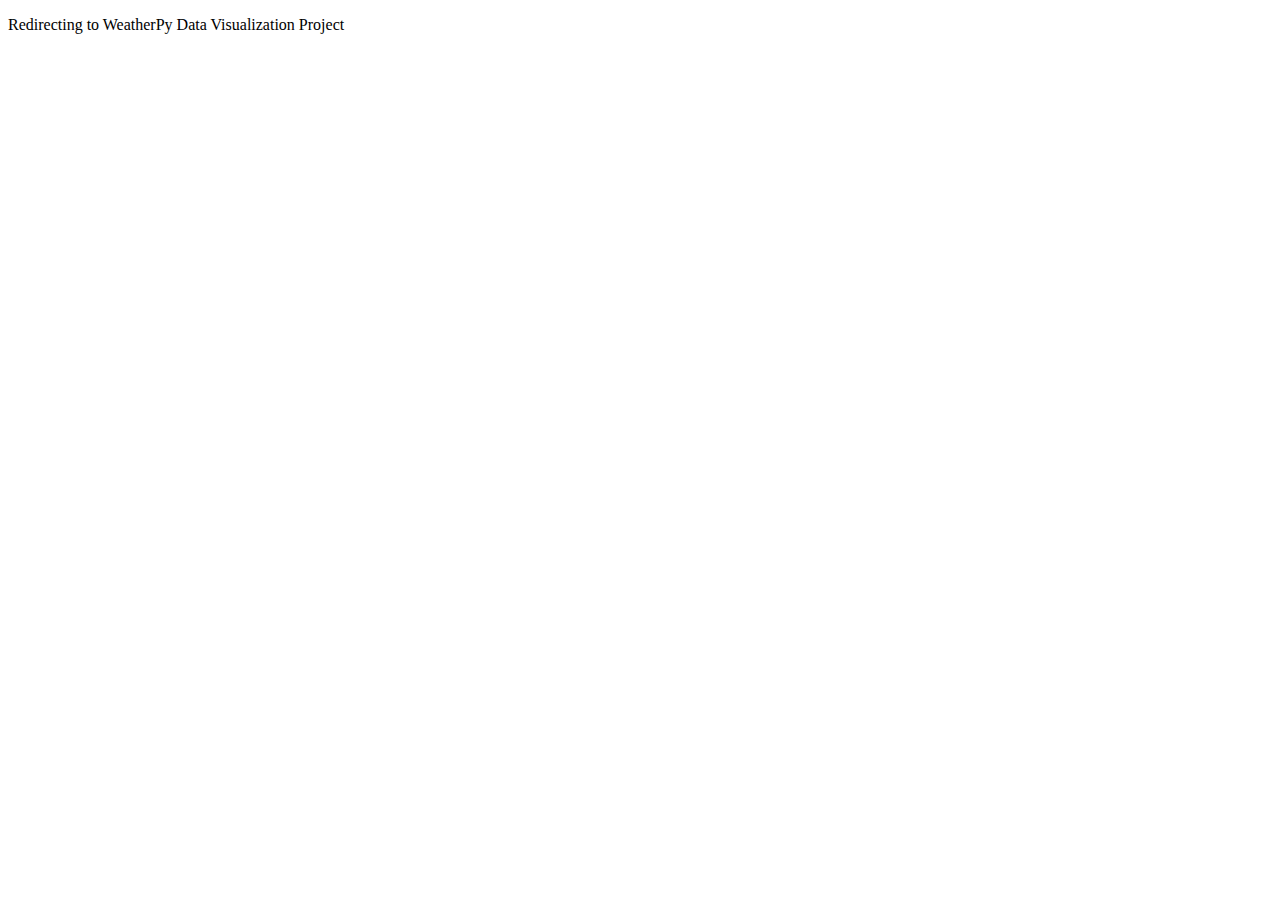
<file: index.html>
<!--https://www.tutorialspoint.com/How-to-automatically-redirect-a-Web-Page-to-another-URL-->

<!DOCTYPE html>
<html>
   <head>
      <title>HTML Meta Tag</title>
      <meta http-equiv = "refresh" content = "1; url=1_home.html" />
   </head>
   <body>
      <p>Redirecting to WeatherPy Data Visualization Project</p>
   </body>
</html>
</file>
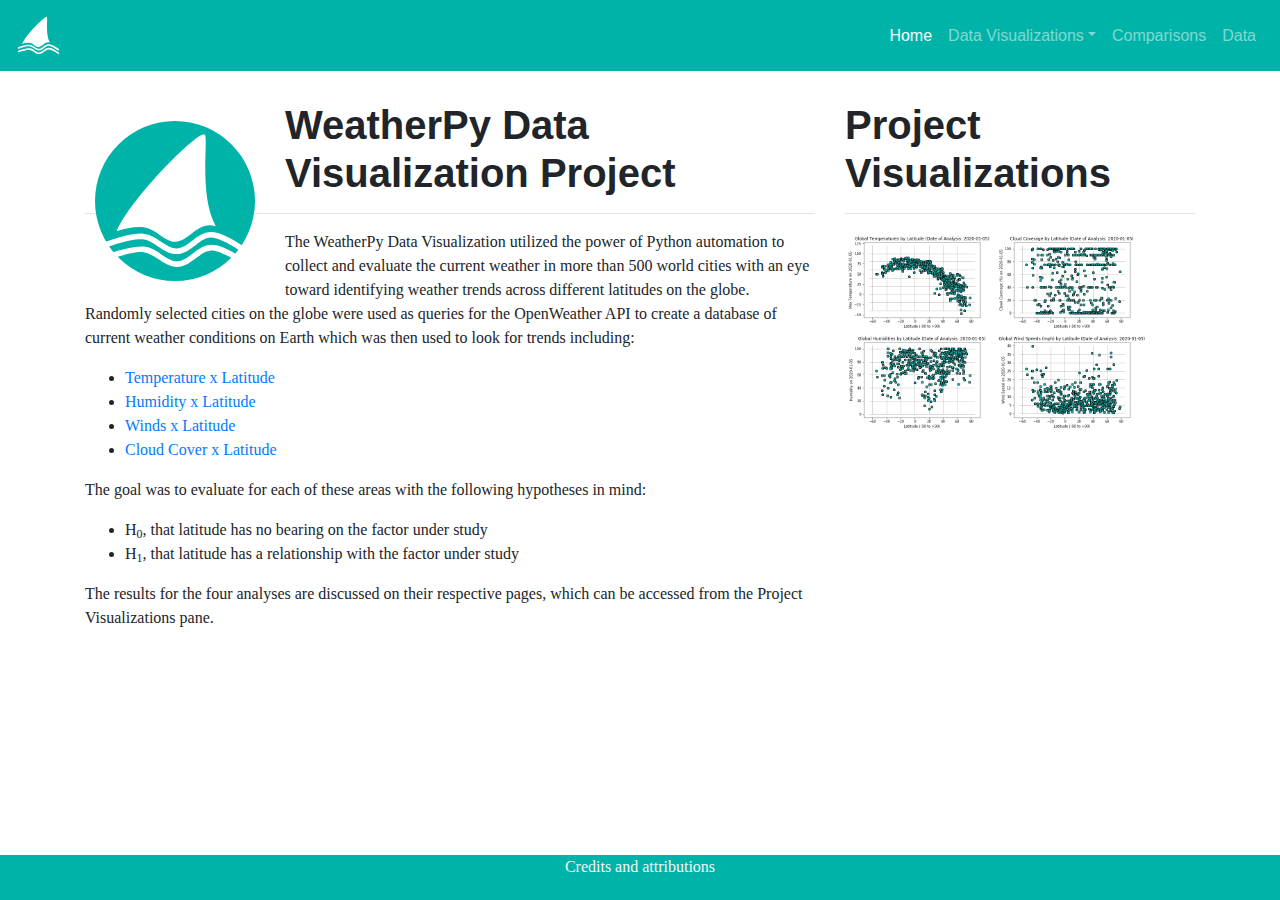
<file: 1_home.html>
<!DOCTYPE html>
<html lang="en-us">
    
<head>
    <meta charset = "UTF-8">
    <meta name="viewport" content="width=device-width, initial-scale=1.0">
    <title>Home</title>

    <link rel="stylesheet" href="https://stackpath.bootstrapcdn.com/bootstrap/4.3.1/css/bootstrap.min.css" integrity="sha384-ggOyR0iXCbMQv3Xipma34MD+dH/1fQ784/j6cY/iJTQUOhcWr7x9JvoRxT2MZw1T" crossorigin="anonymous">
    
    <script src="https://code.jquery.com/jquery-3.3.1.slim.min.js" integrity="sha384-q8i/X+965DzO0rT7abK41JStQIAqVgRVzpbzo5smXKp4YfRvH+8abtTE1Pi6jizo" crossorigin="anonymous"></script>
    <script src="https://cdnjs.cloudflare.com/ajax/libs/popper.js/1.14.7/umd/popper.min.js" integrity="sha384-UO2eT0CpHqdSJQ6hJty5KVphtPhzWj9WO1clHTMGa3JDZwrnQq4sF86dIHNDz0W1" crossorigin="anonymous"></script>
    <script src="https://stackpath.bootstrapcdn.com/bootstrap/4.3.1/js/bootstrap.min.js" integrity="sha384-JjSmVgyd0p3pXB1rRibZUAYoIIy6OrQ6VrjIEaFf/nJGzIxFDsf4x0xIM+B07jRM" crossorigin="anonymous"></script>

    
    <link rel="stylesheet" type = "text/css" href="style.css">
</head>


<body>

  <!--This is all for the navbar here - copy+paste to all pages-->
    <nav class="navbar navbar-expand-md navbar-dark" style="background-color: #00B3A8;">

        <a class="navbar-brand" href="1_home.html">
          <img src=./Assets/logo.svg title="WeatherPy Data Visualization Project" alt="placeholder logo" width="45" height="45">
        </a>

        <button class="navbar-toggler" type="button" data-toggle="collapse" data-target="#navbarSupportedContent" aria-controls="#navbarSupportedContent" aria-expanded="false" aria-label="Toggle navigation">
          <span class="navbar-toggler-icon"></span>
        </button>
  
        <div class="navbar-collapse collapse" id="navbarSupportedContent">
          <ul class="navbar-nav flex-row ml-md-auto d-non d-md-flex">
          <ul class="navbar-nav mr-auto">
            <li class="nav-item active">
              <a class="nav-link" href="1_home.html">Home<span class="sr-only">(current)</span></a>
            </li>
            <li class="nav-item dropdown">
              <a class="nav-link dropdown-toggle" href="#" id="vizdrop" data-toggle="dropdown" aria-haspopup="true" aria-expanded="false">Data Visualizations</a>
              <div class="dropdown-menu" aria-labelledby="vizdrop">
                <a class="dropdown-item" href="2_temperature.html">Temperature</a>
                <a class="dropdown-item" href="3_cloud_cover.html">Cloud Cover</a>
                <a class="dropdown-item" href="4_humidity.html">Humidity</a>
                <a class="dropdown-item" href="5_wind_speed.html">Wind Speeds</a>
              </div>
            </li>
            <li class="nav-item">
              <a class="nav-link" href="6_comparisons.html">Comparisons<span class="sr-only"></span></a>
            </li>
            <li class="nav-item">
              <a class="nav-link" href="7_data.html">Data</a>
            </li>
          </ul>

          </ul>
        </div>
    </nav>

   <!--navbar ends at this line.-->

  


    <!--Page content starts here.-->
    <div class = "container">
        <div class = "row">
            <div class = "col-md-8">
                <img class = "responsive" id="title_image" src="./Assets/logo.svg" alt="placeholder art" title="WeatherPy placeholder logo. It's totally not a shark's fin.">
                <h1>WeatherPy Data Visualization Project</h1>
                <hr>
                <p>The WeatherPy Data Visualization utilized the power of Python automation to collect and 
                  evaluate the current weather in more than 500 world cities with an eye toward identifying weather trends 
                  across different latitudes on the globe. Randomly selected cities on the globe were used as queries for the 
                  OpenWeather API to create a database of current weather conditions on Earth which was then used to look for 
                  trends including:
                </p>
                  <ul>
                    <li class="bodylink"><a href=2_temperature.html>Temperature x Latitude</a></li>
                    <li class="bodylink"><a href=4_humidity.html>Humidity x Latitude</a></li>
                    <li class="bodylink"><a href=5_wind_speed.html>Winds x Latitude</a></li>
                    <li class="bodylink"><a href=3_cloud_cover.html>Cloud Cover x Latitude</a></li>
                  </ul>

                  <p>The goal was to evaluate for each of these areas with the following hypotheses in mind:</p>
                  
                  <ul>
                    <li class="bodylink">H<sub>0</sub>, that latitude has no bearing on the factor under study</li>
                    <li class="bodylink">H<sub>1</sub>, that latitude has a relationship with the factor under study</li>
                  </ul>
                <p>  
                  The results for the four analyses are discussed on their respective pages, which can be accessed 
                  from the Project Visualizations pane. 

                </p>
            </div>
            <div class = "col-md-4">
              <h1>Project Visualizations</h1>
              <hr>
              <a href="2_temperature.html">
                <img class="homeviz" src="./Assets/global_temp_x_lat.png" title="global temperature by latitude" alt="global temperature by latitude" width="150" height="100">
              </a>
              <a href="3_cloud_cover.html">
                <img class="homeviz" src="./Assets/cloud_cover_x_lat.png" title="global cloud cover by latitude" alt="global cloud cover by latitude" width="150" height="100">
              </a>
              <a href="4_humidity.html">
                <img class="homeviz" src="./Assets/humidity_x_lat.png" title="global humidity by latitude" alt="global humidity by latitude" width="150" height="100">
              </a>
              <a href="5_wind_speed.html">
                <img class="homeviz" src="./Assets/wind_speed_x_lat.png" title="global wind speeds by latitude" alt="global wind speeds by latitude" width="150" height="100">
              </a>
              
            
            </div>
        </div>

    <!--My color bar at the bottom occurs below this line-->
 
<div class="footer">
  <a href="8_credits.html" class="credits">Credits and attributions</a>
</div>


</body>

</html>
</file>
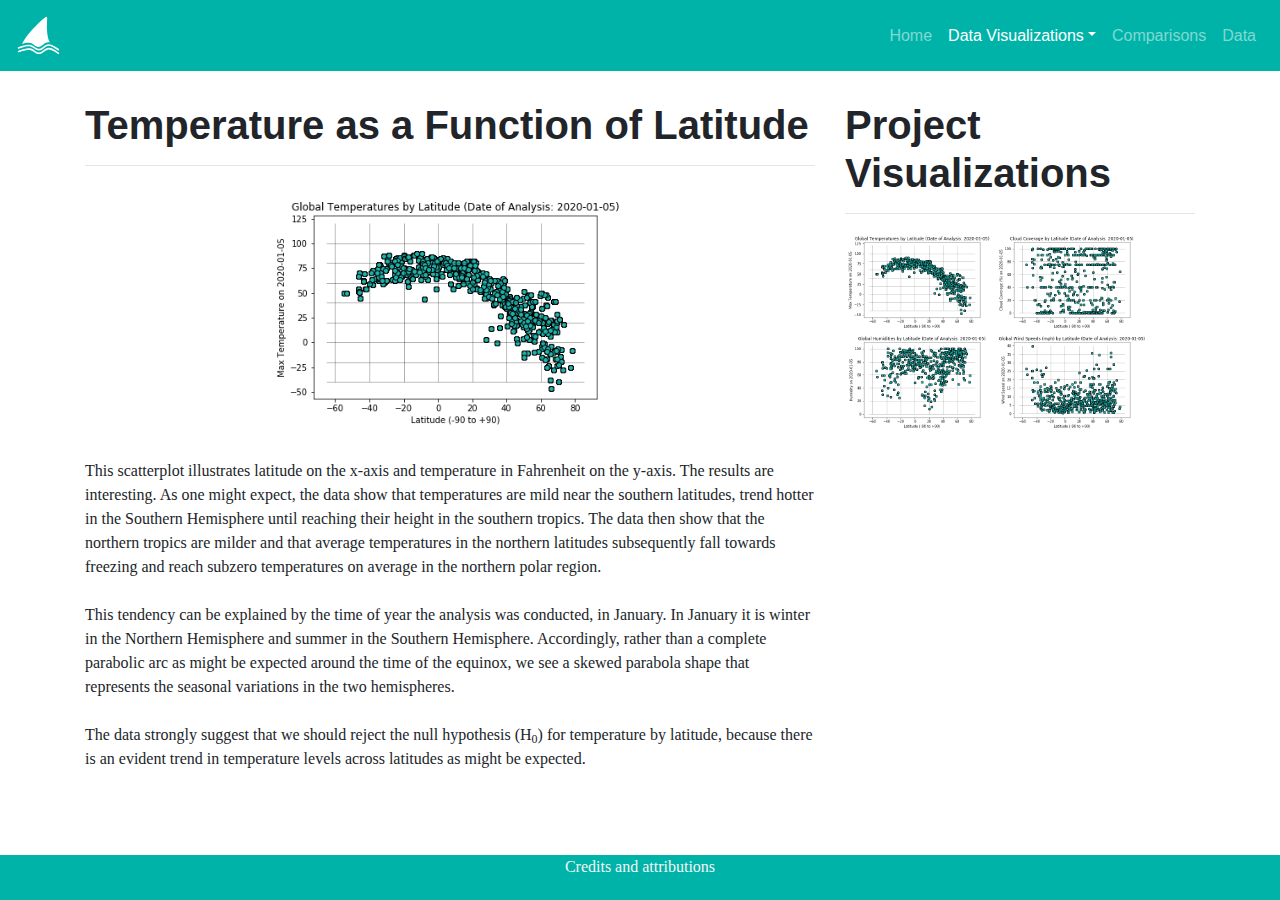
<file: 2_temperature.html>
<!DOCTYPE html>
<html lang="en-us">
    
<head>
    <meta charset = "UTF-8">
    <meta name="viewport" content="width=device-width, initial-scale=1.0">
    <title>Temperature and Latitude</title>

    <link rel="stylesheet" href="https://stackpath.bootstrapcdn.com/bootstrap/4.3.1/css/bootstrap.min.css" integrity="sha384-ggOyR0iXCbMQv3Xipma34MD+dH/1fQ784/j6cY/iJTQUOhcWr7x9JvoRxT2MZw1T" crossorigin="anonymous">
    
    <script src="https://code.jquery.com/jquery-3.3.1.slim.min.js" integrity="sha384-q8i/X+965DzO0rT7abK41JStQIAqVgRVzpbzo5smXKp4YfRvH+8abtTE1Pi6jizo" crossorigin="anonymous"></script>
    <script src="https://cdnjs.cloudflare.com/ajax/libs/popper.js/1.14.7/umd/popper.min.js" integrity="sha384-UO2eT0CpHqdSJQ6hJty5KVphtPhzWj9WO1clHTMGa3JDZwrnQq4sF86dIHNDz0W1" crossorigin="anonymous"></script>
    <script src="https://stackpath.bootstrapcdn.com/bootstrap/4.3.1/js/bootstrap.min.js" integrity="sha384-JjSmVgyd0p3pXB1rRibZUAYoIIy6OrQ6VrjIEaFf/nJGzIxFDsf4x0xIM+B07jRM" crossorigin="anonymous"></script>

    
    <link rel="stylesheet" type = "text/css" href="style.css">
</head>


<body>

  <!--This is all for the navbar here - copy+paste to all pages-->
    <nav class="navbar navbar-expand-md navbar-dark" style="background-color: #00B3A8;">

        <a class="navbar-brand" href="1_home.html">
          <img src=./Assets/logo.svg title="WeatherPy Data Visualization Project" alt="logo" width="45" height="45">
        </a>

        <button class="navbar-toggler" type="button" data-toggle="collapse" data-target="#navbarSupportedContent" aria-controls="#navbarSupportedContent" aria-expanded="false" aria-label="Toggle navigation">
          <span class="navbar-toggler-icon"></span>
        </button>
  
        <div class="navbar-collapse collapse" id="navbarSupportedContent">
          <ul class="navbar-nav flex-row ml-md-auto d-non d-md-flex">
          <ul class="navbar-nav mr-auto">
            <li class="nav-item">
              <a class="nav-link" href="1_home.html">Home<span class="sr-only">(current)</span></a>
            </li>
            <li class="nav-item dropdown active">
              <a class="nav-link dropdown-toggle" href="#" id="vizdrop" data-toggle="dropdown" aria-haspopup="true" aria-expanded="false">Data Visualizations</a>
              <div class="dropdown-menu" aria-labelledby="vizdrop">
                <a class="dropdown-item active" href="2_temperature.html">Temperature</a>
                <a class="dropdown-item" href="3_cloud_cover.html">Cloud Cover</a>
                <a class="dropdown-item" href="4_humidity.html">Humidity</a>
                <a class="dropdown-item" href="5_wind_speed.html">Wind Speeds</a>
              </div>
            </li>
            <li class="nav-item">
              <a class="nav-link" href="6_comparisons.html">Comparisons<span class="sr-only"></span></a>
            </li>
            <li class="nav-item">
              <a class="nav-link" href="7_data.html">Data</a>
            </li>
          </ul>

          </ul>
        </div>
    </nav>

   <!--navbar ends at this line.-->


      <div class="container">
          <div class="row">
                <div class = "col-md-8">
                    <h1>Temperature as a Function of Latitude</h1>
                    <hr>
                    <img class="mainviz" src="./Assets/global_temp_x_lat.png" title="global temperature by latitude" alt="global temperature by latitude">
                    <p>This scatterplot illustrates latitude on the x-axis and temperature in Fahrenheit on the y-axis. The results are interesting. 
                      As one might expect, the data show that temperatures are mild near the southern latitudes, trend hotter in the Southern Hemisphere 
                      until reaching their height in the southern tropics. The data then show that the northern tropics are milder and that average 
                      temperatures in the northern latitudes subsequently fall towards freezing and reach subzero temperatures on average in the 
                      northern polar region. 
                      <br/>
                      <br/>
                      This tendency can be explained by the time of year the analysis was conducted, in January. In January it is winter 
                      in the Northern Hemisphere and summer in the Southern Hemisphere. Accordingly, rather than a complete parabolic arc 
                      as might be expected around the time of the equinox, we see a skewed parabola shape that represents the seasonal 
                      variations in the two hemispheres. 
                      <br/> 
                      <br/>
                      The data strongly suggest that we should reject the null hypothesis (H<sub>0</sub>) for temperature by latitude, 
                      because there is an evident trend in temperature levels across latitudes as might be expected.  
                      </p>
                </div>
                <div class = "col-md-4">
                    <h1>Project Visualizations</h1>
                    <hr>
                    <a href="2_temperature.html">
                      <img class="homeviz" src="./Assets/global_temp_x_lat.png" title="global temperature by latitude" alt="global temperature by latitude" width="150" height="100">
                    </a>
                    <a href="3_cloud_cover.html">
                      <img class="homeviz" src="./Assets/cloud_cover_x_lat.png" title="global cloud cover by latitude" alt="global cloud cover by latitude" width="150" height="100">
                    </a>
                    <a href="4_humidity.html">
                      <img class="homeviz" src="./Assets/humidity_x_lat.png" title="global humidity by latitude" alt="global humidity by latitude" width="150" height="100">
                    </a>
                    <a href="5_wind_speed.html">
                      <img class="homeviz" src="./Assets/wind_speed_x_lat.png" title="global wind speeds by latitude" alt="global wind speeds by latitude" width="150" height="100">
                    </a>
                    
                  
                  </div>
          </div>
      </div>

    <!--My color bar at the bottom occurs below this line-->
 
    <div class="footer">
      <a href="8_credits.html" class="credits">Credits and attributions</a>
    </div>

</body>

</html>
</file>
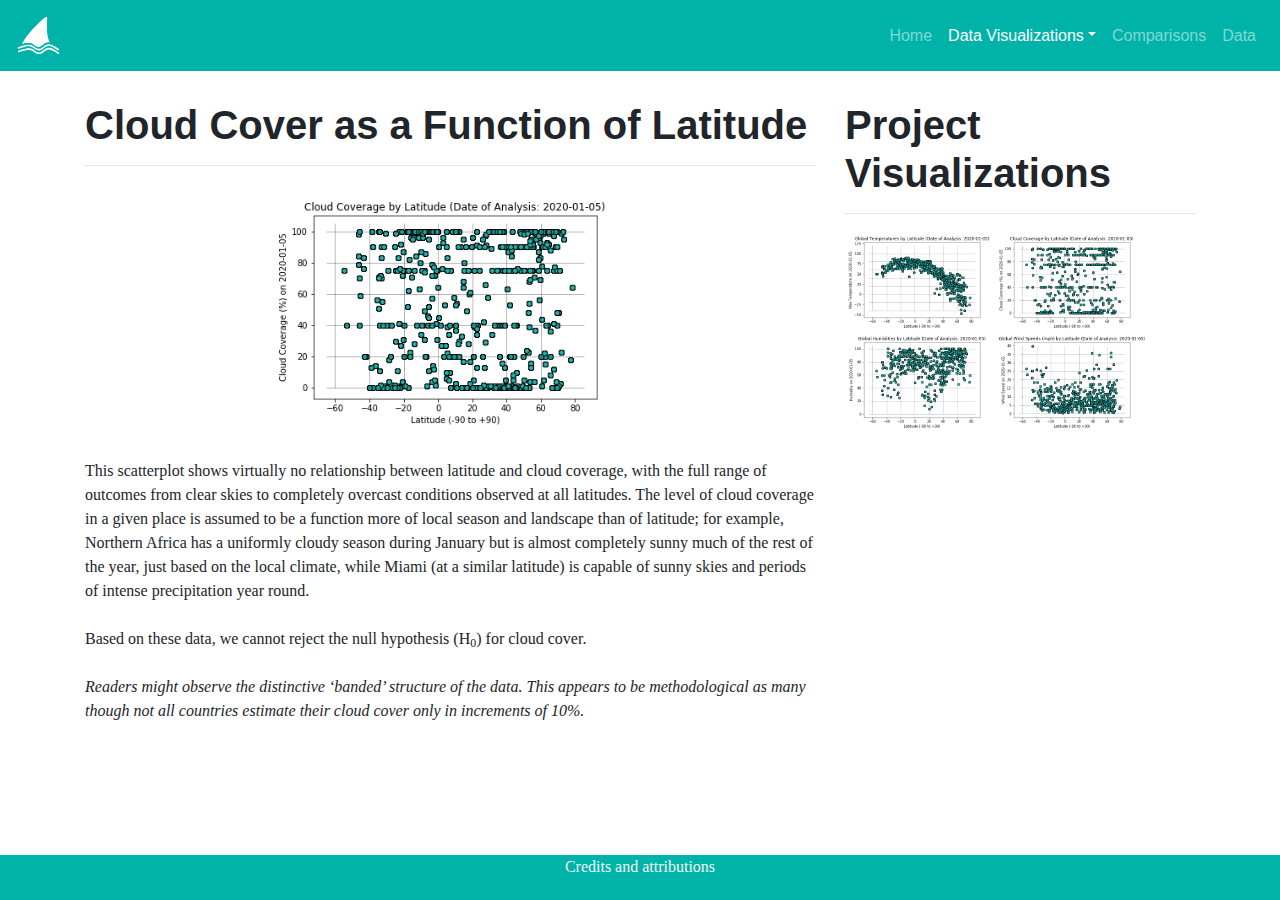
<file: 3_cloud_cover.html>
<!DOCTYPE html>
<html lang="en-us">
    
<head>
    <meta charset = "UTF-8">
    <meta name="viewport" content="width=device-width, initial-scale=1.0">
    <title>Cloud Cover and Latitude</title>

    <link rel="stylesheet" href="https://stackpath.bootstrapcdn.com/bootstrap/4.3.1/css/bootstrap.min.css" integrity="sha384-ggOyR0iXCbMQv3Xipma34MD+dH/1fQ784/j6cY/iJTQUOhcWr7x9JvoRxT2MZw1T" crossorigin="anonymous">
    
    <script src="https://code.jquery.com/jquery-3.3.1.slim.min.js" integrity="sha384-q8i/X+965DzO0rT7abK41JStQIAqVgRVzpbzo5smXKp4YfRvH+8abtTE1Pi6jizo" crossorigin="anonymous"></script>
    <script src="https://cdnjs.cloudflare.com/ajax/libs/popper.js/1.14.7/umd/popper.min.js" integrity="sha384-UO2eT0CpHqdSJQ6hJty5KVphtPhzWj9WO1clHTMGa3JDZwrnQq4sF86dIHNDz0W1" crossorigin="anonymous"></script>
    <script src="https://stackpath.bootstrapcdn.com/bootstrap/4.3.1/js/bootstrap.min.js" integrity="sha384-JjSmVgyd0p3pXB1rRibZUAYoIIy6OrQ6VrjIEaFf/nJGzIxFDsf4x0xIM+B07jRM" crossorigin="anonymous"></script>

    
    <link rel="stylesheet" type = "text/css" href="style.css">
</head>


<body>

  <!--This is all for the navbar here - copy+paste to all pages-->
    <nav class="navbar navbar-expand-md navbar-dark" style="background-color: #00B3A8;">

        <a class="navbar-brand" href="1_home.html">
          <img src=./Assets/logo.svg title="WeatherPy Data Visualization Project" alt="logo" width="45" height="45">
        </a>

        <button class="navbar-toggler" type="button" data-toggle="collapse" data-target="#navbarSupportedContent" aria-controls="#navbarSupportedContent" aria-expanded="false" aria-label="Toggle navigation">
          <span class="navbar-toggler-icon"></span>
        </button>
  
        <div class="navbar-collapse collapse" id="navbarSupportedContent">
          <ul class="navbar-nav flex-row ml-md-auto d-non d-md-flex">
          <ul class="navbar-nav mr-auto">
            <li class="nav-item">
              <a class="nav-link" href="1_home.html">Home<span class="sr-only">(current)</span></a>
            </li>
            <li class="nav-item dropdown active">
              <a class="nav-link dropdown-toggle" href="#" id="vizdrop" data-toggle="dropdown" aria-haspopup="true" aria-expanded="false">Data Visualizations</a>
              <div class="dropdown-menu" aria-labelledby="vizdrop">
                <a class="dropdown-item" href="2_temperature.html">Temperature</a>
                <a class="dropdown-item active" href="3_cloud_cover.html">Cloud Cover</a>
                <a class="dropdown-item" href="4_humidity.html">Humidity</a>
                <a class="dropdown-item" href="5_wind_speed.html">Wind Speeds</a>
              </div>
            </li>
            <li class="nav-item">
              <a class="nav-link" href="6_comparisons.html">Comparisons<span class="sr-only"></span></a>
            </li>
            <li class="nav-item">
              <a class="nav-link" href="7_data.html">Data</a>
            </li>
          </ul>

          </ul>
        </div>
    </nav>

   <!--navbar ends at this line.-->


      <div class="container">
          <div class="row">
                <div class = "col-md-8">
                    <h1>Cloud Cover as a Function of Latitude</h1>
                    <hr>
                    <img class="mainviz" src="./Assets/cloud_cover_x_lat.png" title="global temperature by latitude" alt="global temperature by latitude">
                    <p>This scatterplot shows virtually no relationship between latitude and cloud coverage, with the full range of outcomes from clear skies 
                      to completely overcast conditions observed at all latitudes. The level of cloud coverage in a given place is assumed to be a function more 
                      of local season and landscape than of latitude; for example, Northern Africa has a uniformly cloudy season during January but is almost 
                      completely sunny much of the rest of the year, just based on the local climate, while Miami (at a similar latitude) is capable of 
                      sunny skies and periods of intense precipitation year round. 
                      <br/>
                      <br/>
                      Based on these data, we cannot reject the null hypothesis (H<sub>0</sub>) for cloud cover. 
                      <br/>
                      <br/>
                      <i>Readers might observe the distinctive ‘banded’ structure of the data. 
                        This appears to be methodological as many though not all countries estimate their cloud cover only in increments of 10%.</i>
                      </p>
                </div>
                <div class = "col-md-4">
                    <h1>Project Visualizations</h1>
                    <hr>
                    <a href="2_temperature.html">
                      <img class="homeviz" src="./Assets/global_temp_x_lat.png" title="global temperature by latitude" alt="global temperature by latitude" width="150" height="100">
                    </a>
                    <a href="3_cloud_cover.html">
                      <img class="homeviz" src="./Assets/cloud_cover_x_lat.png" title="global cloud cover by latitude" alt="global cloud cover by latitude" width="150" height="100">
                    </a>
                    <a href="4_humidity.html">
                      <img class="homeviz" src="./Assets/humidity_x_lat.png" title="global humidity by latitude" alt="global humidity by latitude" width="150" height="100">
                    </a>
                    <a href="5_wind_speed.html">
                      <img class="homeviz" src="./Assets/wind_speed_x_lat.png" title="global wind speeds by latitude" alt="global wind speeds by latitude" width="150" height="100">
                    </a>
                    
                  
                  </div>
          </div>
      </div>

    <!--My color bar at the bottom occurs below this line-->
 
    <div class="footer">
      <a href="8_credits.html" class="credits">Credits and attributions</a>
    </div>

  </body>

</html>
</file>
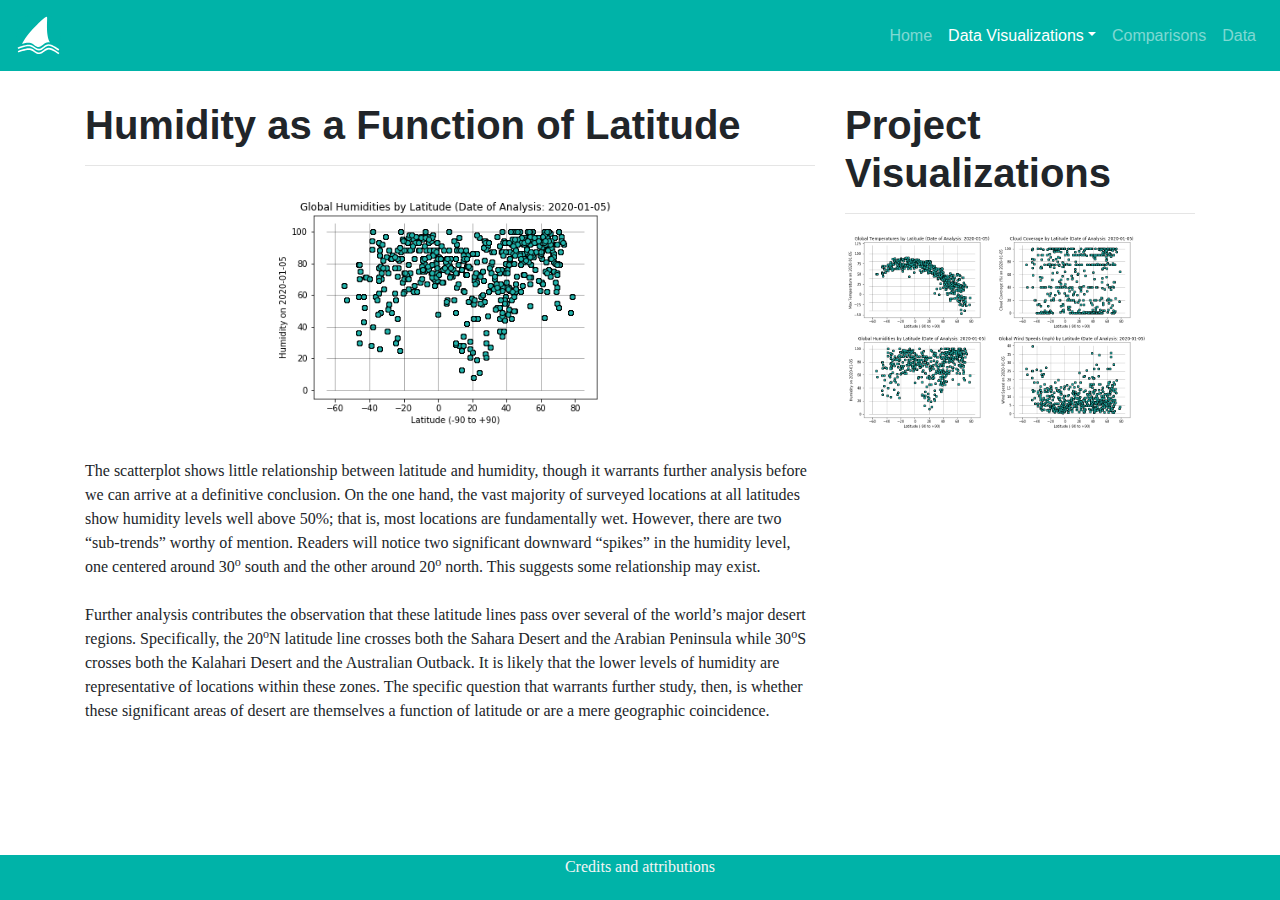
<file: 4_humidity.html>
<!DOCTYPE html>
<html lang="en-us">
    
<head>
    <meta charset = "UTF-8">
    <meta name="viewport" content="width=device-width, initial-scale=1.0">
    <title>Humidity and Latitude</title>

    <link rel="stylesheet" href="https://stackpath.bootstrapcdn.com/bootstrap/4.3.1/css/bootstrap.min.css" integrity="sha384-ggOyR0iXCbMQv3Xipma34MD+dH/1fQ784/j6cY/iJTQUOhcWr7x9JvoRxT2MZw1T" crossorigin="anonymous">
    
    <script src="https://code.jquery.com/jquery-3.3.1.slim.min.js" integrity="sha384-q8i/X+965DzO0rT7abK41JStQIAqVgRVzpbzo5smXKp4YfRvH+8abtTE1Pi6jizo" crossorigin="anonymous"></script>
    <script src="https://cdnjs.cloudflare.com/ajax/libs/popper.js/1.14.7/umd/popper.min.js" integrity="sha384-UO2eT0CpHqdSJQ6hJty5KVphtPhzWj9WO1clHTMGa3JDZwrnQq4sF86dIHNDz0W1" crossorigin="anonymous"></script>
    <script src="https://stackpath.bootstrapcdn.com/bootstrap/4.3.1/js/bootstrap.min.js" integrity="sha384-JjSmVgyd0p3pXB1rRibZUAYoIIy6OrQ6VrjIEaFf/nJGzIxFDsf4x0xIM+B07jRM" crossorigin="anonymous"></script>

    
    <link rel="stylesheet" type = "text/css" href="style.css">
</head>


<body>

  <!--This is all for the navbar here - copy+paste to all pages-->
    <nav class="navbar navbar-expand-md navbar-dark" style="background-color: #00B3A8;">

        <a class="navbar-brand" href="1_home.html">
          <img src=./Assets/logo.svg title="WeatherPy Data Visualization Project" alt="logo" width="45" height="45">
        </a>

        <button class="navbar-toggler" type="button" data-toggle="collapse" data-target="#navbarSupportedContent" aria-controls="#navbarSupportedContent" aria-expanded="false" aria-label="Toggle navigation">
          <span class="navbar-toggler-icon"></span>
        </button>
  
        <div class="navbar-collapse collapse" id="navbarSupportedContent">
          <ul class="navbar-nav flex-row ml-md-auto d-non d-md-flex">
          <ul class="navbar-nav mr-auto">
            <li class="nav-item">
              <a class="nav-link" href="1_home.html">Home<span class="sr-only">(current)</span></a>
            </li>
            <li class="nav-item dropdown active">
              <a class="nav-link dropdown-toggle" href="#" id="vizdrop" data-toggle="dropdown" aria-haspopup="true" aria-expanded="false">Data Visualizations</a>
              <div class="dropdown-menu" aria-labelledby="vizdrop">
                <a class="dropdown-item" href="2_temperature.html">Temperature</a>
                <a class="dropdown-item" href="3_cloud_cover.html">Cloud Cover</a>
                <a class="dropdown-item active" href="4_humidity.html">Humidity</a>
                <a class="dropdown-item" href="5_wind_speed.html">Wind Speeds</a>
              </div>
            </li>
            <li class="nav-item">
              <a class="nav-link" href="6_comparisons.html">Comparisons<span class="sr-only"></span></a>
            </li>
            <li class="nav-item">
              <a class="nav-link" href="7_data.html">Data</a>
            </li>
          </ul>

          </ul>
        </div>
    </nav>

   <!--navbar ends at this line.-->


      <div class="container">
          <div class="row">
                <div class = "col-md-8">
                    <h1>Humidity as a Function of Latitude</h1>
                    <hr>
                    <img class="mainviz" src="./Assets/humidity_x_lat.png" title="global temperature by latitude" alt="global temperature by latitude">
                    <p>The scatterplot shows little relationship between latitude and humidity, though it warrants further analysis before we can arrive at 
                      a definitive conclusion. On the one hand, the vast majority of surveyed locations at all latitudes show humidity levels well above 50%; 
                      that is, most locations are fundamentally wet. However, there are two “sub-trends” worthy of mention. Readers will notice two significant 
                      downward “spikes” in the humidity level, one centered around 30<sup>o</sup> south and the other around 20<sup>o</sup> north. 
                      This suggests some relationship may exist. 
                      <br/>
                      <br/>
                      Further analysis contributes the observation that these latitude lines pass over several of the world’s major desert regions. 
                      Specifically, the 20<sup>o</sup>N latitude line crosses both the Sahara Desert and the Arabian Peninsula while 30<sup>o</sup>S crosses both the Kalahari Desert 
                      and the Australian Outback. It is likely that the lower levels of humidity are representative of locations within these zones. The specific 
                      question that warrants further study, then, is whether these significant areas of desert are themselves a function of latitude or are a mere 
                      geographic coincidence. 
                      </p>
                </div>
                <div class = "col-md-4">
                    <h1>Project Visualizations</h1>
                    <hr>
                    <a href="2_temperature.html">
                      <img class="homeviz" src="./Assets/global_temp_x_lat.png" title="global temperature by latitude" alt="global temperature by latitude" width="150" height="100">
                    </a>
                    <a href="3_cloud_cover.html">
                      <img class="homeviz" src="./Assets/cloud_cover_x_lat.png" title="global cloud cover by latitude" alt="global cloud cover by latitude" width="150" height="100">
                    </a>
                    <a href="4_humidity.html">
                      <img class="homeviz" src="./Assets/humidity_x_lat.png" title="global humidity by latitude" alt="global humidity by latitude" width="150" height="100">
                    </a>
                    <a href="5_wind_speed.html">
                      <img class="homeviz" src="./Assets/wind_speed_x_lat.png" title="global wind speeds by latitude" alt="global wind speeds by latitude" width="150" height="100">
                    </a>
                    
                  
                  </div>
          </div>
      </div>

    <!--My color bar at the bottom occurs below this line-->
 
    <div class="footer">
      <a href="8_credits.html" class="credits">Credits and attributions</a>
    </div>
</body>

</html>
</file>
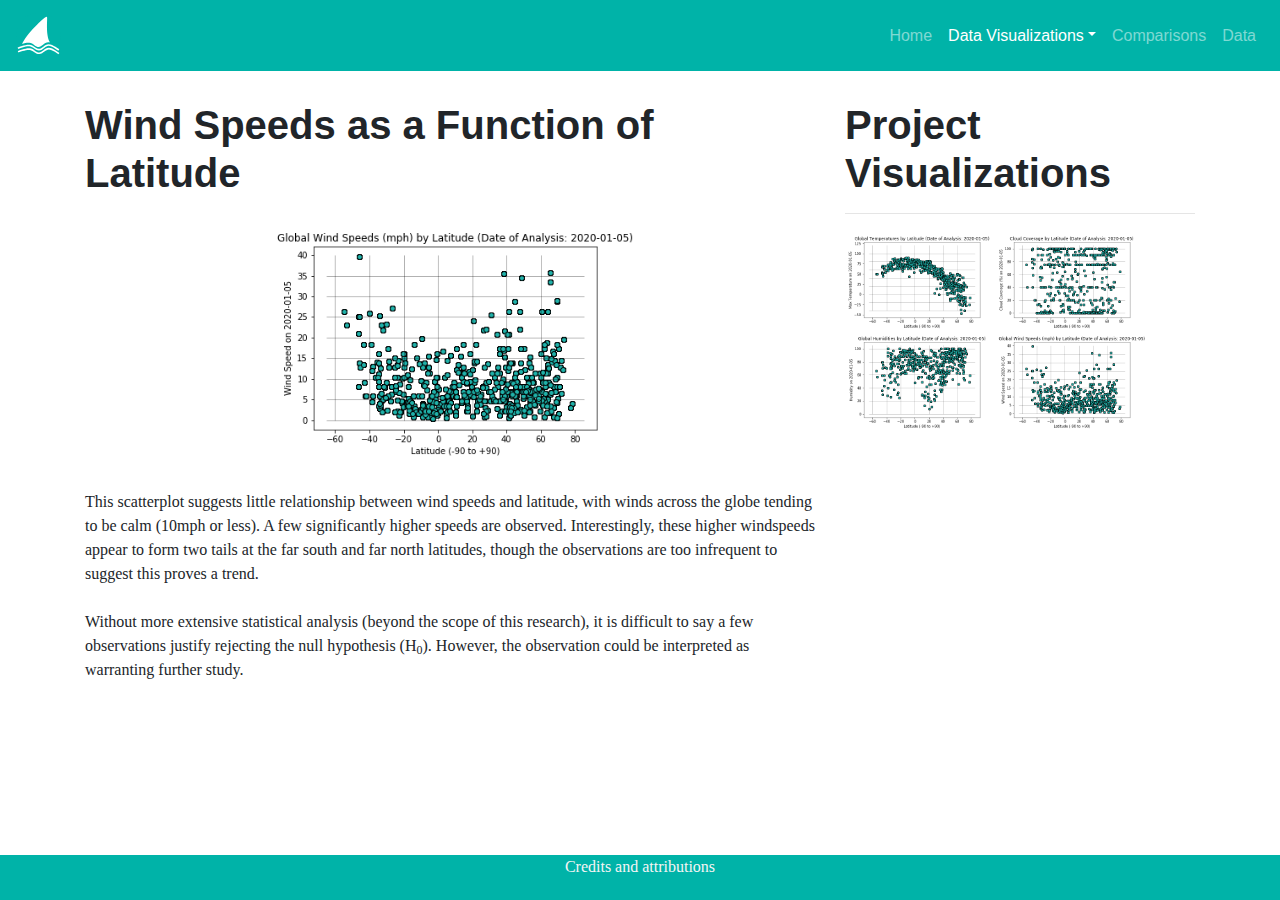
<file: 5_wind_speed.html>
<!DOCTYPE html>
<html lang="en-us">
    
<head>
    <meta charset = "UTF-8">
    <meta name="viewport" content="width=device-width, initial-scale=1.0">
    <title>Windspeed and Latitude</title>

    <link rel="stylesheet" href="https://stackpath.bootstrapcdn.com/bootstrap/4.3.1/css/bootstrap.min.css" integrity="sha384-ggOyR0iXCbMQv3Xipma34MD+dH/1fQ784/j6cY/iJTQUOhcWr7x9JvoRxT2MZw1T" crossorigin="anonymous">
    
    <script src="https://code.jquery.com/jquery-3.3.1.slim.min.js" integrity="sha384-q8i/X+965DzO0rT7abK41JStQIAqVgRVzpbzo5smXKp4YfRvH+8abtTE1Pi6jizo" crossorigin="anonymous"></script>
    <script src="https://cdnjs.cloudflare.com/ajax/libs/popper.js/1.14.7/umd/popper.min.js" integrity="sha384-UO2eT0CpHqdSJQ6hJty5KVphtPhzWj9WO1clHTMGa3JDZwrnQq4sF86dIHNDz0W1" crossorigin="anonymous"></script>
    <script src="https://stackpath.bootstrapcdn.com/bootstrap/4.3.1/js/bootstrap.min.js" integrity="sha384-JjSmVgyd0p3pXB1rRibZUAYoIIy6OrQ6VrjIEaFf/nJGzIxFDsf4x0xIM+B07jRM" crossorigin="anonymous"></script>

    
    <link rel="stylesheet" type = "text/css" href="style.css">
</head>


<body>

  <!--This is all for the navbar here - copy+paste to all pages-->
    <nav class="navbar navbar-expand-md navbar-dark" style="background-color: #00B3A8;">

        <a class="navbar-brand" href="1_home.html">
          <img src=./Assets/logo.svg title="WeatherPy Data Visualization Project" alt="logo" width="45" height="45">
        </a>

        <button class="navbar-toggler" type="button" data-toggle="collapse" data-target="#navbarSupportedContent" aria-controls="#navbarSupportedContent" aria-expanded="false" aria-label="Toggle navigation">
          <span class="navbar-toggler-icon"></span>
        </button>
  
        <div class="navbar-collapse collapse" id="navbarSupportedContent">
          <ul class="navbar-nav flex-row ml-md-auto d-non d-md-flex">
          <ul class="navbar-nav mr-auto">
            <li class="nav-item">
              <a class="nav-link" href="1_home.html">Home<span class="sr-only">(current)</span></a>
            </li>
            <li class="nav-item dropdown active">
              <a class="nav-link dropdown-toggle" href="#" id="vizdrop" data-toggle="dropdown" aria-haspopup="true" aria-expanded="false">Data Visualizations</a>
              <div class="dropdown-menu" aria-labelledby="vizdrop">
                <a class="dropdown-item" href="2_temperature.html">Temperature</a>
                <a class="dropdown-item" href="3_cloud_cover.html">Cloud Cover</a>
                <a class="dropdown-item" href="4_humidity.html">Humidity</a>
                <a class="dropdown-item active" href="5_wind_speed.html">Wind Speeds</a>
              </div>
            </li>
            <li class="nav-item">
              <a class="nav-link" href="6_comparisons.html">Comparisons<span class="sr-only"></span></a>
            </li>
            <li class="nav-item">
              <a class="nav-link" href="7_data.html">Data</a>
            </li>
          </ul>

          </ul>
        </div>
    </nav>

   <!--navbar ends at this line.-->


      <div class="container">
          <div class="row">
                <div class = "col-md-8">
                    <h1>Wind Speeds as a Function of Latitude</h1>
                    <img class="mainviz" src="./Assets/wind_speed_x_lat.png" title="global temperature by latitude" alt="global temperature by latitude">
                    <p>This scatterplot suggests little relationship between wind speeds and latitude, with winds across the globe tending to be 
                      calm (10mph or less). A few significantly higher speeds are observed. Interestingly, these higher windspeeds appear to 
                      form two tails at the far south and far north latitudes, though the observations are too infrequent to suggest this proves a trend. 

                      <br/>
                      <br/>
                      Without more extensive statistical analysis (beyond the scope of this research), it is difficult to say 
                      a few observations justify rejecting the null hypothesis (H<sub>0</sub>). However, the observation could be interpreted 
                      as warranting further study. 
                      </p>
                </div>
                <div class = "col-md-4">
                    <h1>Project Visualizations</h1>
                    <hr>
                    <a href="2_temperature.html">
                      <img class="homeviz" src="./Assets/global_temp_x_lat.png" title="global temperature by latitude" alt="global temperature by latitude" width="150" height="100">
                    </a>
                    <a href="3_cloud_cover.html">
                      <img class="homeviz" src="./Assets/cloud_cover_x_lat.png" title="global cloud cover by latitude" alt="global cloud cover by latitude" width="150" height="100">
                    </a>
                    <a href="4_humidity.html">
                      <img class="homeviz" src="./Assets/humidity_x_lat.png" title="global humidity by latitude" alt="global humidity by latitude" width="150" height="100">
                    </a>
                    <a href="5_wind_speed.html">
                      <img class="homeviz" src="./Assets/wind_speed_x_lat.png" title="global wind speeds by latitude" alt="global wind speeds by latitude" width="150" height="100">
                    </a>
                    
                  
                  </div>
          </div>
      </div>

    <!--My color bar at the bottom occurs below this line-->
 
    <div class="footer">
      <a href="8_credits.html" class="credits">Credits and attributions</a>
    </div>

</body>

</html>
</file>
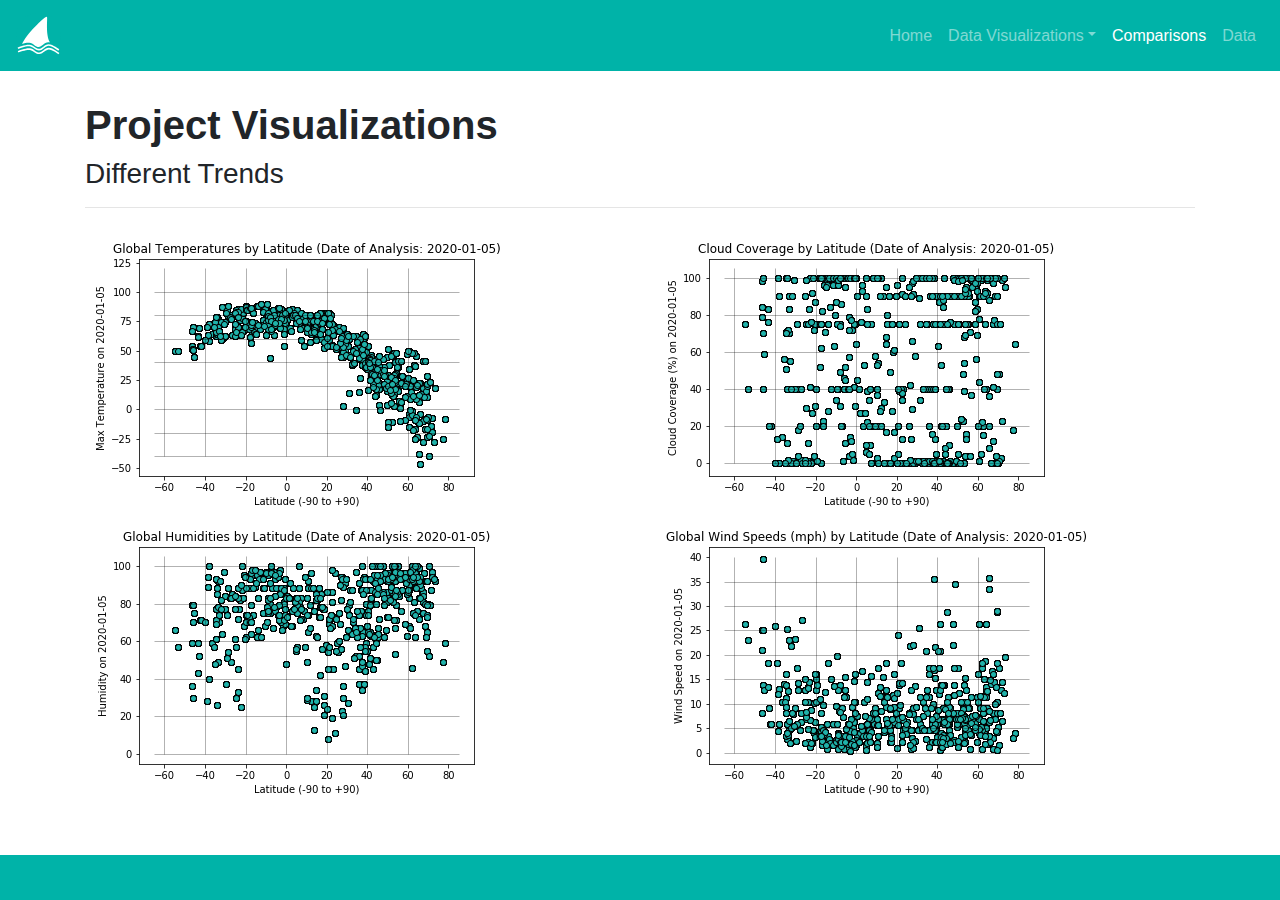
<file: 6_comparisons.html>
<!DOCTYPE html>
<html lang="en-us">
    
<head>
    <meta charset = "UTF-8">
    <meta name="viewport" content="width=device-width, initial-scale=1.0">
    <title>Comparisons</title>

    <link rel="stylesheet" href="https://stackpath.bootstrapcdn.com/bootstrap/4.3.1/css/bootstrap.min.css" integrity="sha384-ggOyR0iXCbMQv3Xipma34MD+dH/1fQ784/j6cY/iJTQUOhcWr7x9JvoRxT2MZw1T" crossorigin="anonymous">
    
    <script src="https://code.jquery.com/jquery-3.3.1.slim.min.js" integrity="sha384-q8i/X+965DzO0rT7abK41JStQIAqVgRVzpbzo5smXKp4YfRvH+8abtTE1Pi6jizo" crossorigin="anonymous"></script>
    <script src="https://cdnjs.cloudflare.com/ajax/libs/popper.js/1.14.7/umd/popper.min.js" integrity="sha384-UO2eT0CpHqdSJQ6hJty5KVphtPhzWj9WO1clHTMGa3JDZwrnQq4sF86dIHNDz0W1" crossorigin="anonymous"></script>
    <script src="https://stackpath.bootstrapcdn.com/bootstrap/4.3.1/js/bootstrap.min.js" integrity="sha384-JjSmVgyd0p3pXB1rRibZUAYoIIy6OrQ6VrjIEaFf/nJGzIxFDsf4x0xIM+B07jRM" crossorigin="anonymous"></script>

    
    <link rel="stylesheet" type = "text/css" href="style.css">
</head>


<body>

  <!--This is all for the navbar here - copy+paste to all pages-->
    <nav class="navbar navbar-expand-md navbar-dark" style="background-color: #00B3A8;">

        <a class="navbar-brand" href="1_home.html">
          <img src=./Assets/logo.svg title="WeatherPy Data Visualization Project" alt="logo" width="45" height="45">
        </a>

        <button class="navbar-toggler" type="button" data-toggle="collapse" data-target="#navbarSupportedContent" aria-controls="#navbarSupportedContent" aria-expanded="false" aria-label="Toggle navigation">
          <span class="navbar-toggler-icon"></span>
        </button>
  
        <div class="navbar-collapse collapse" id="navbarSupportedContent">
          <ul class="navbar-nav flex-row ml-md-auto d-non d-md-flex">
          <ul class="navbar-nav mr-auto">
            <li class="nav-item">
              <a class="nav-link" href="1_home.html">Home<span class="sr-only">(current)</span></a>
            </li>
            <li class="nav-item dropdown">
              <a class="nav-link dropdown-toggle" href="#" id="vizdrop" data-toggle="dropdown" aria-haspopup="true" aria-expanded="false">Data Visualizations</a>
              <div class="dropdown-menu" aria-labelledby="vizdrop">
                <a class="dropdown-item" href="2_temperature.html">Temperature</a>
                <a class="dropdown-item" href="3_cloud_cover.html">Cloud Cover</a>
                <a class="dropdown-item" href="4_humidity.html">Humidity</a>
                <a class="dropdown-item" href="5_wind_speed.html">Wind Speeds</a>
              </div>
            </li>
            <li class="nav-item active">
              <a class="nav-link" href="6_comparisons.html">Comparisons<span class="sr-only"></span></a>
            </li>
            <li class="nav-item">
              <a class="nav-link" href="7_data.html">Data</a>
            </li>
          </ul>

          </ul>
        </div>
    </nav>

   <!--navbar ends at this line.-->

    
    <!--Page content starts here.-->
    <div class = "container">
        <div class = "row">
            <div class = "col-md-12">
                <h1>Project Visualizations</h1>
                <h3>Different Trends</h3>
                <hr>
            </div>
        </div>
        
        <div class = "row">
            <div class = "col-md-6">
              <a href="2_temperature.html">
                <img class="homeviz" src="./Assets/global_temp_x_lat.png" title="global temperature by latitude" alt="global temperature by latitude">
              </a>
            </div>
            <div class = "col-md-6">
              <a href="3_cloud_cover.html">
                <img class="homeviz" src="./Assets/cloud_cover_x_lat.png" title="global cloud cover by latitude" alt="global cloud cover by latitude">
              </a>
            </div>
        </div>
        <div class = "row">
            <div class = "col-md-6">
              <a href="4_humidity.html">
                <img class="homeviz" src="./Assets/humidity_x_lat.png" title="global humidity by latitude" alt="global humidity by latitude">
              </a>
            </div>
            <div class = "col-md-6">
              <a href="5_wind_speed.html">
                <img class="homeviz" src="./Assets/wind_speed_x_lat.png" title="global wind speeds by latitude" alt="global wind speeds by latitude">
              </a>
            </div>
            
        </div>
    </div>
  
    <!--My color bar at the bottom occurs below this line-->
 
    <div class="footer">

      </div>

</body>

</html>
</file>
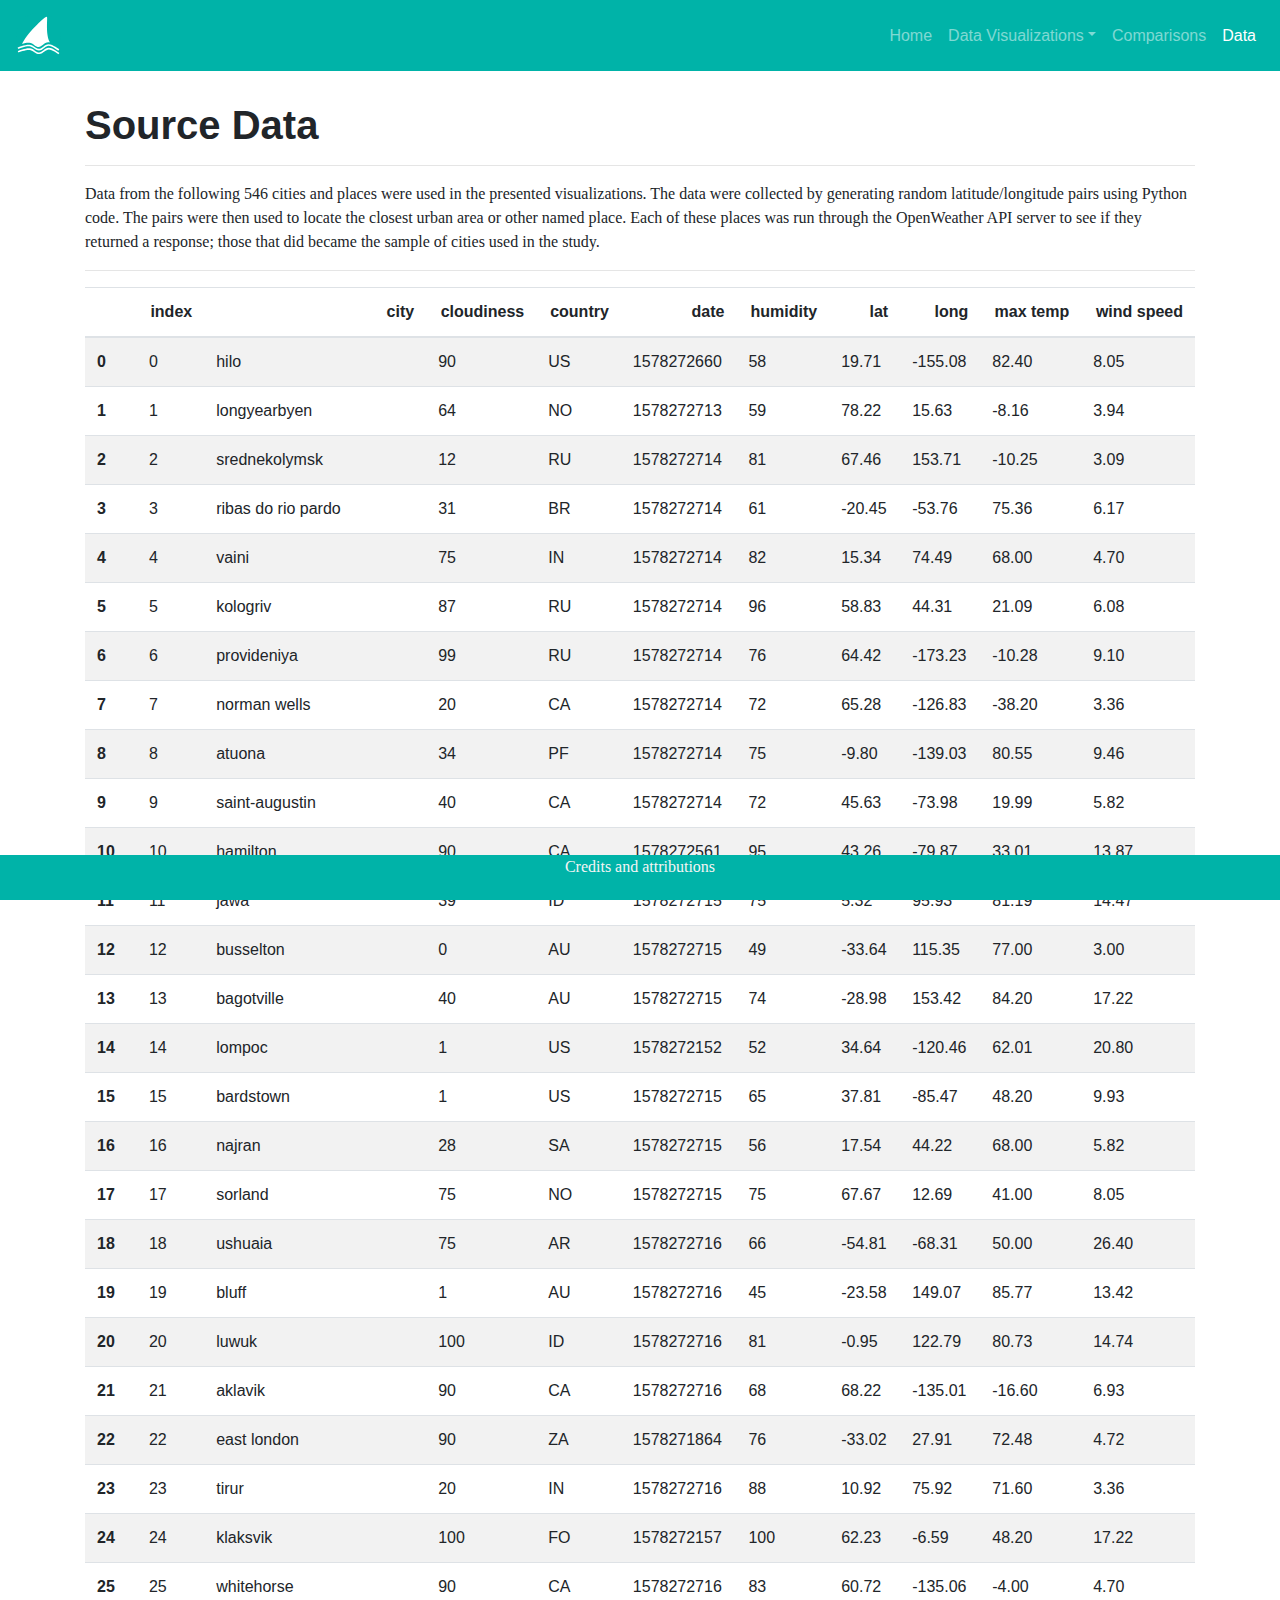
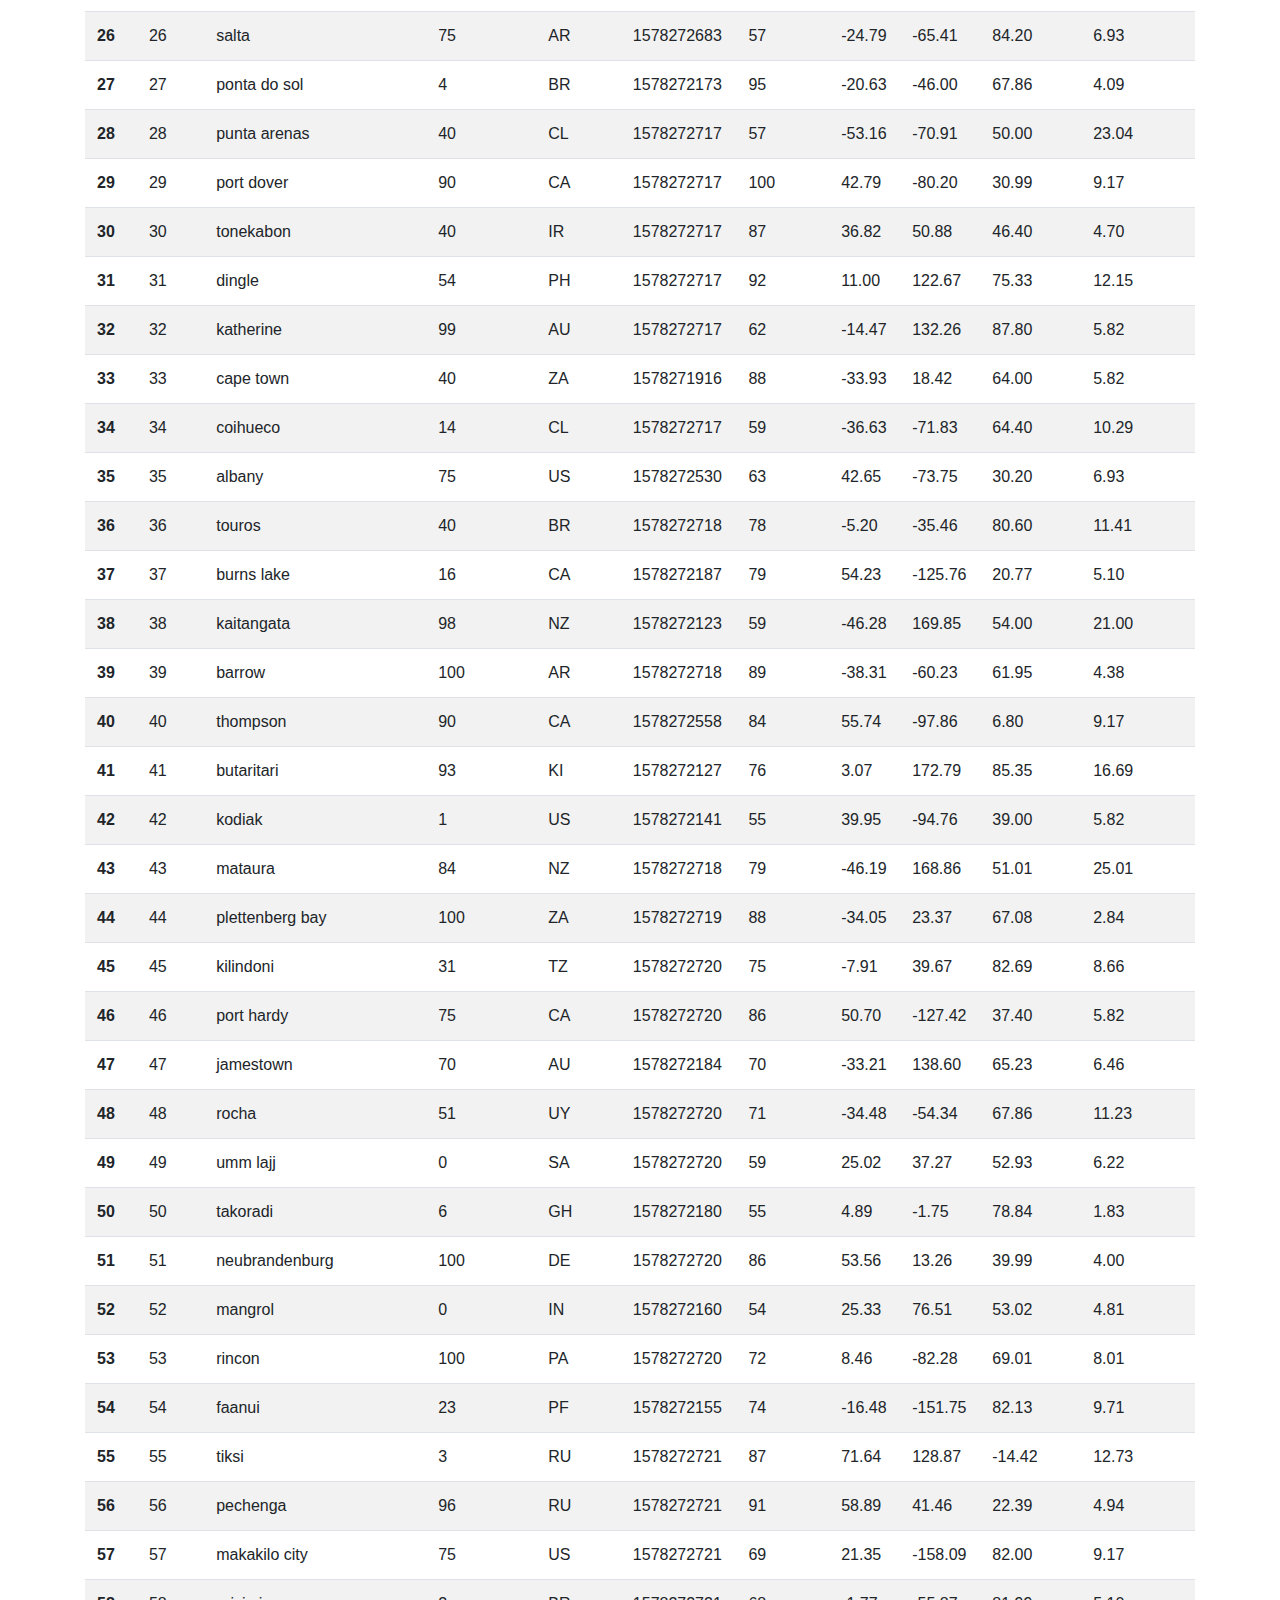
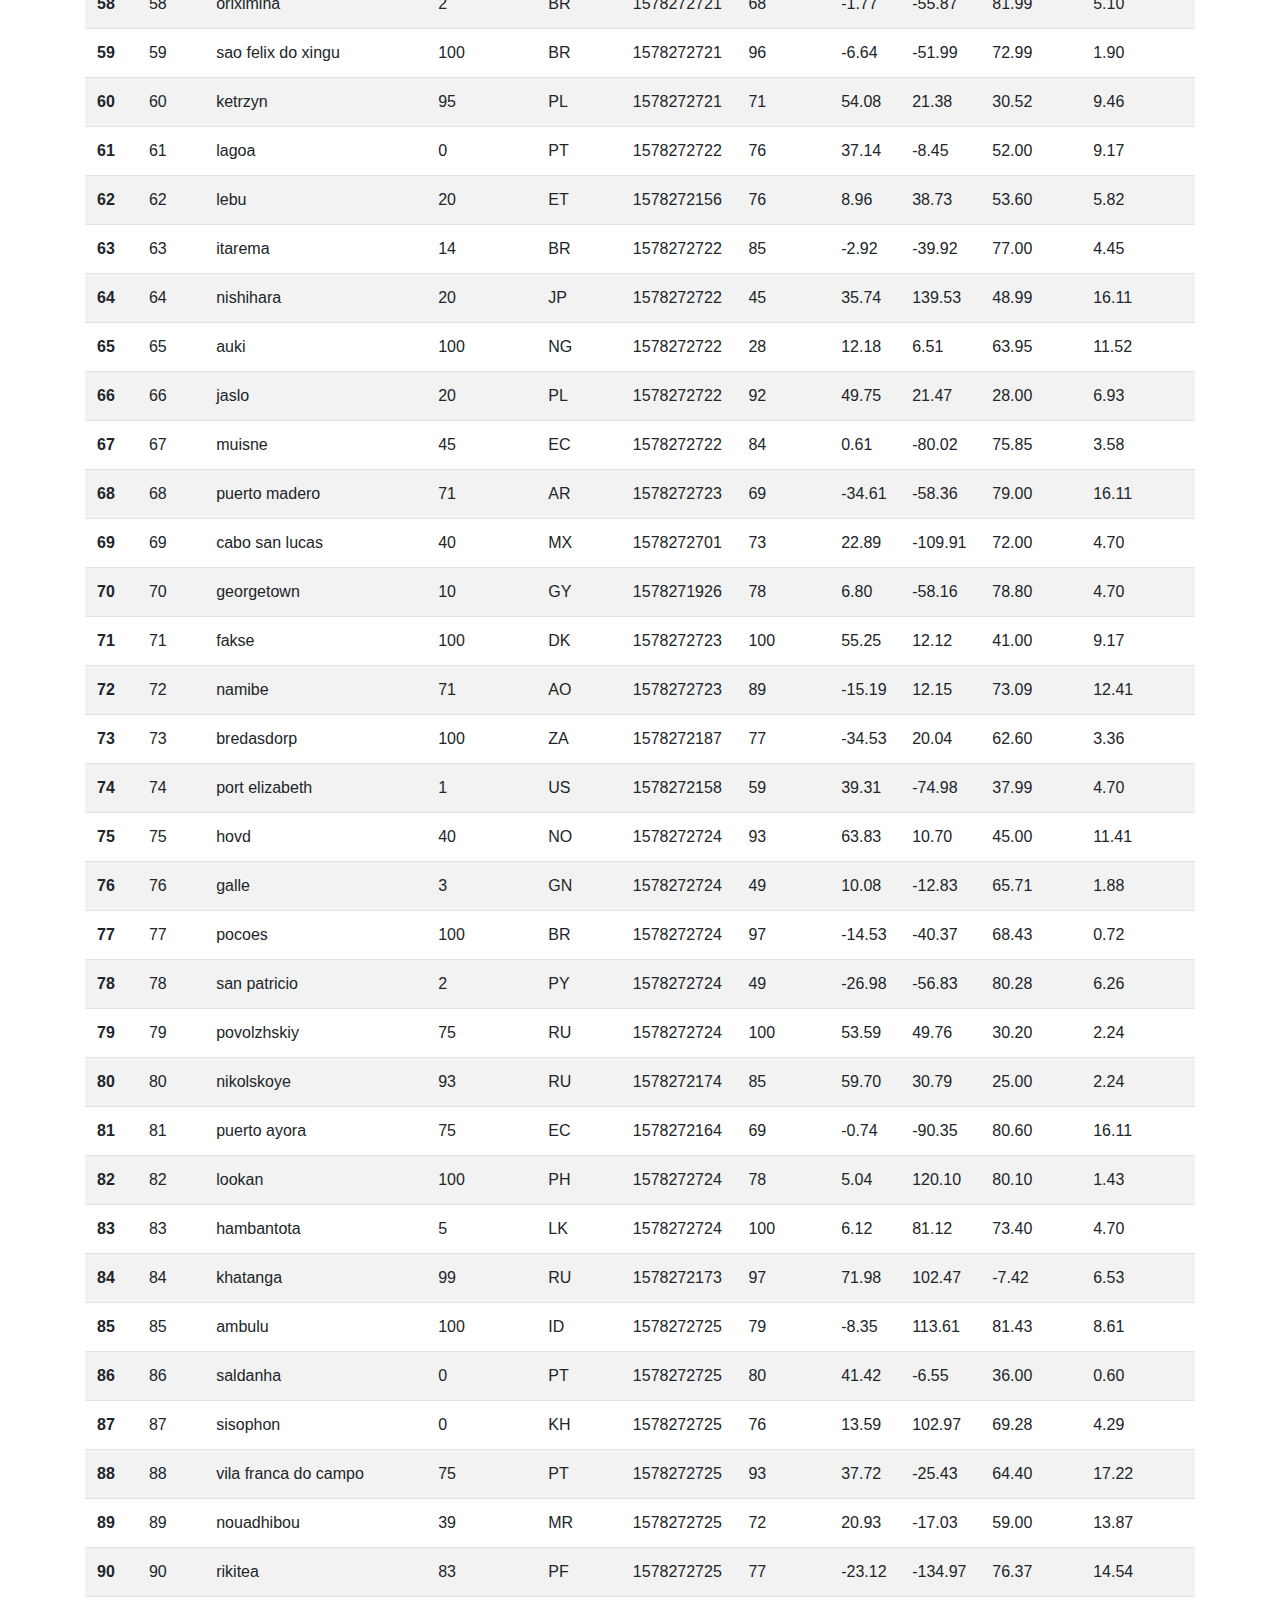
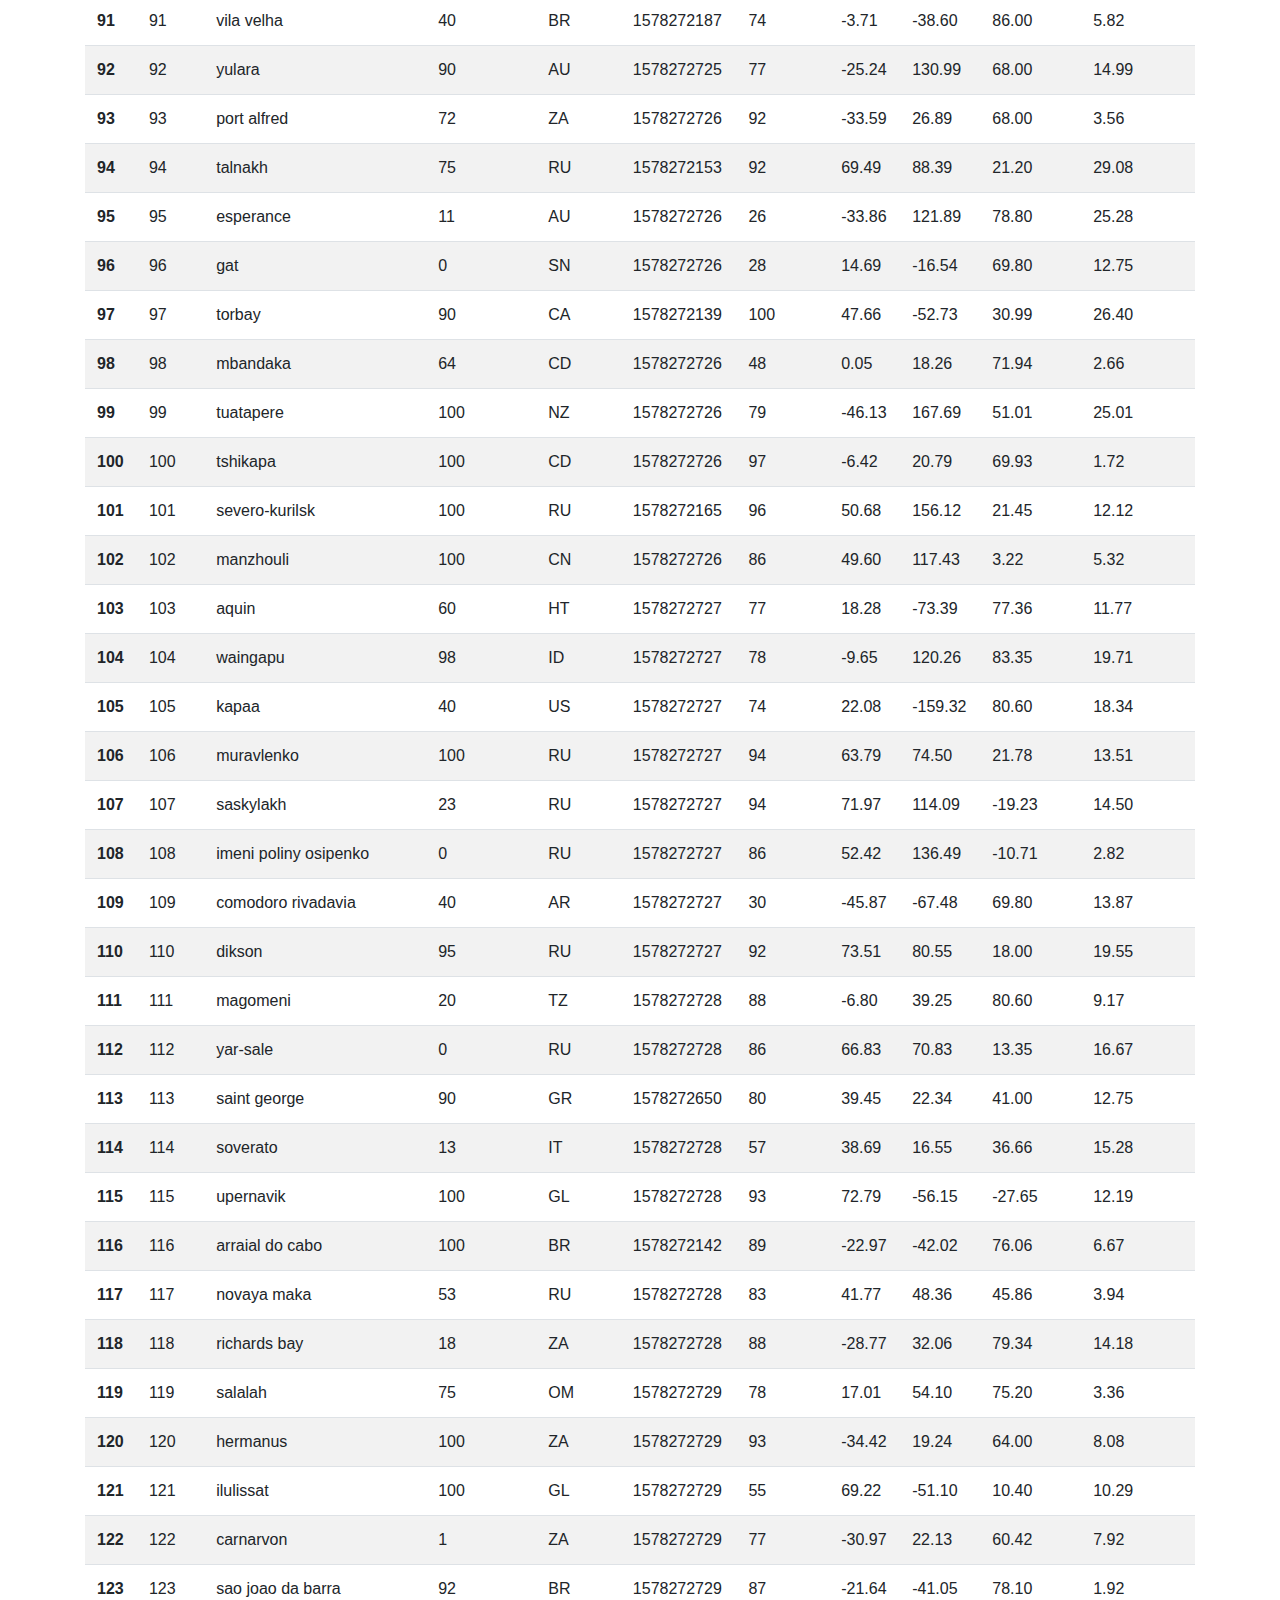
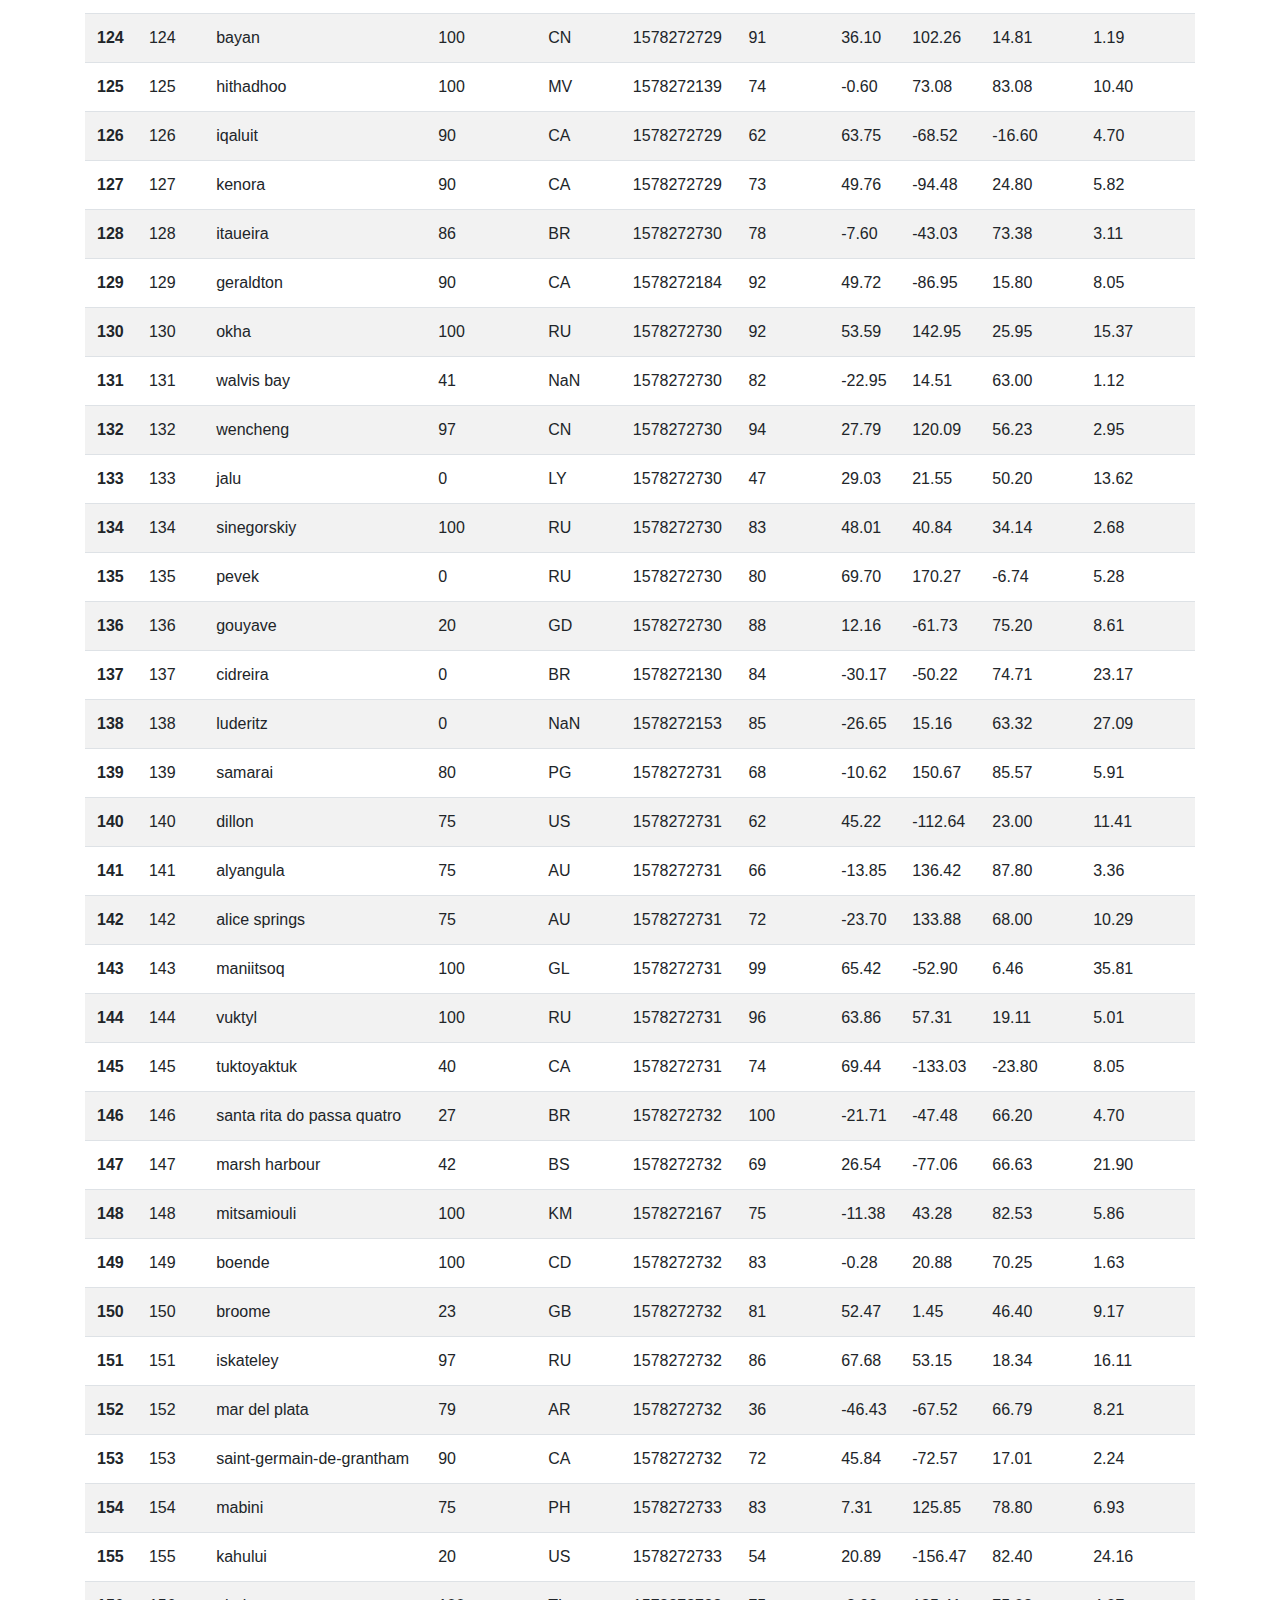
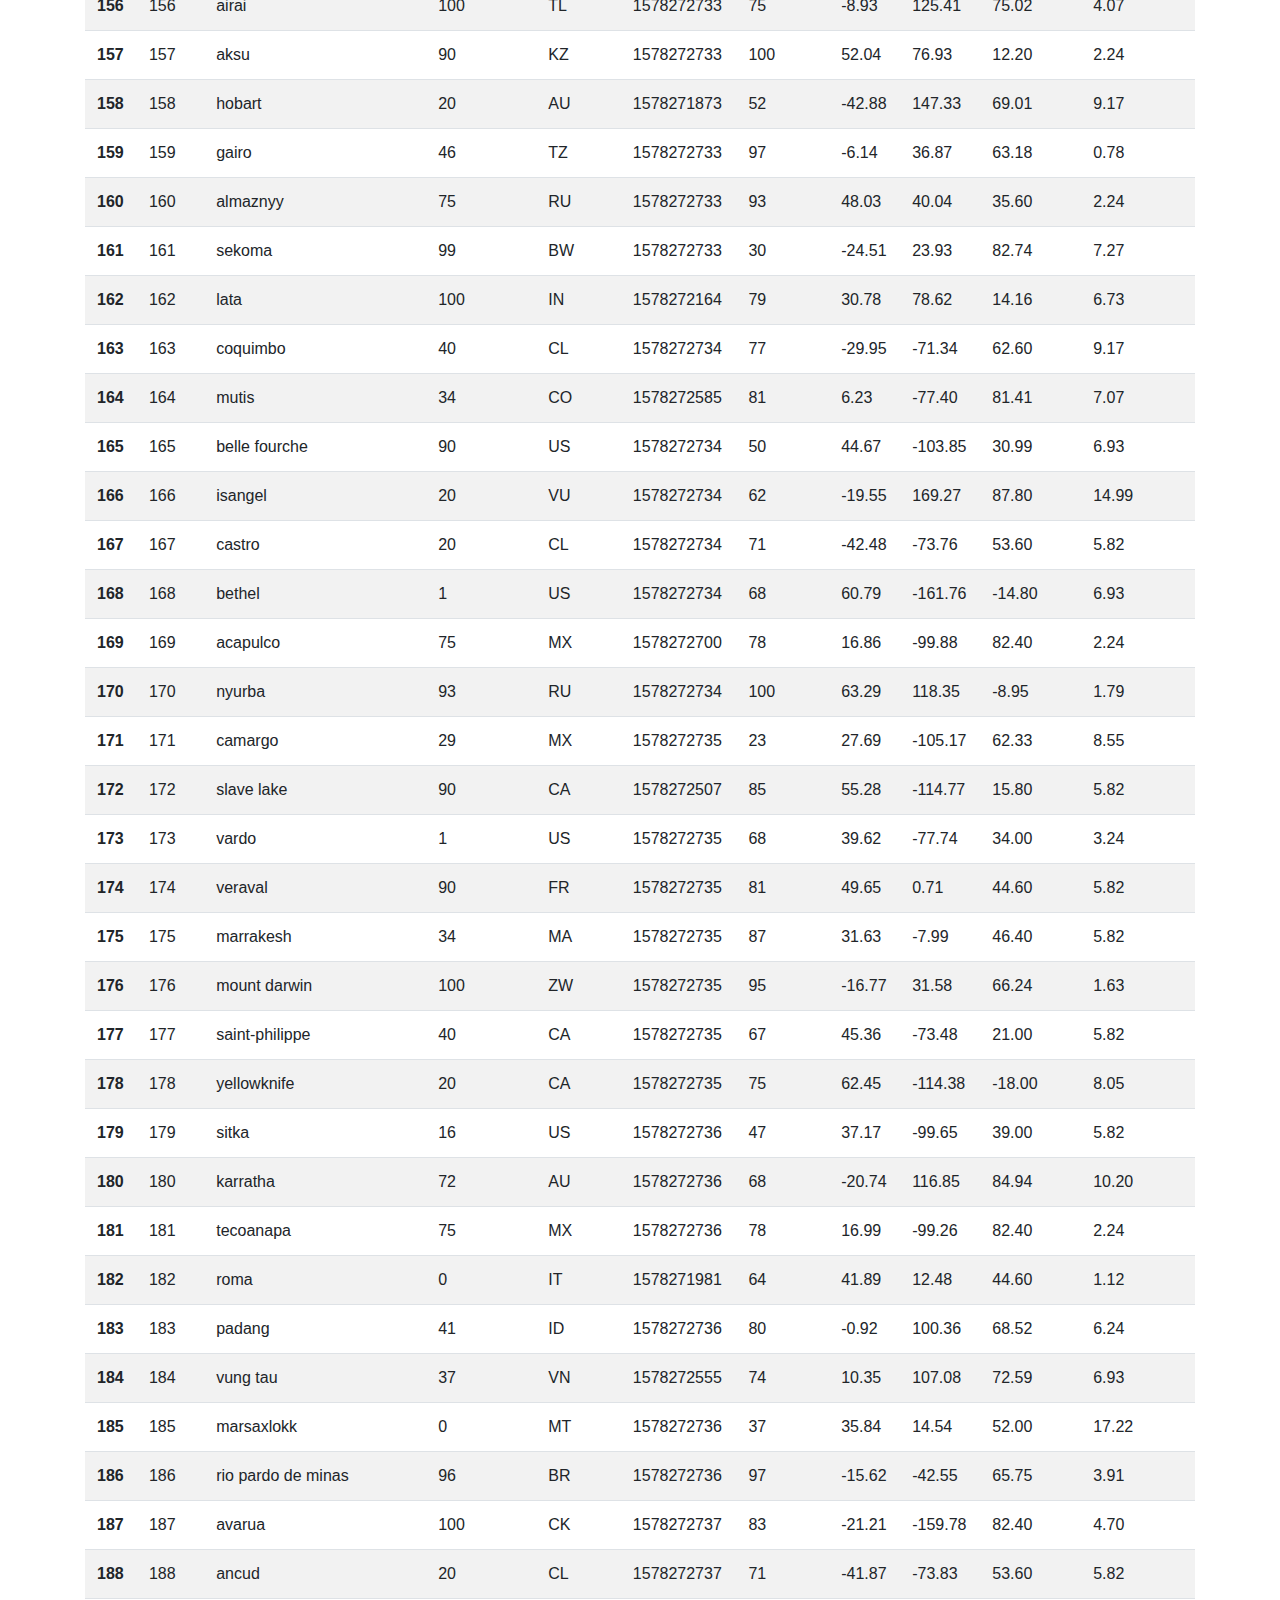
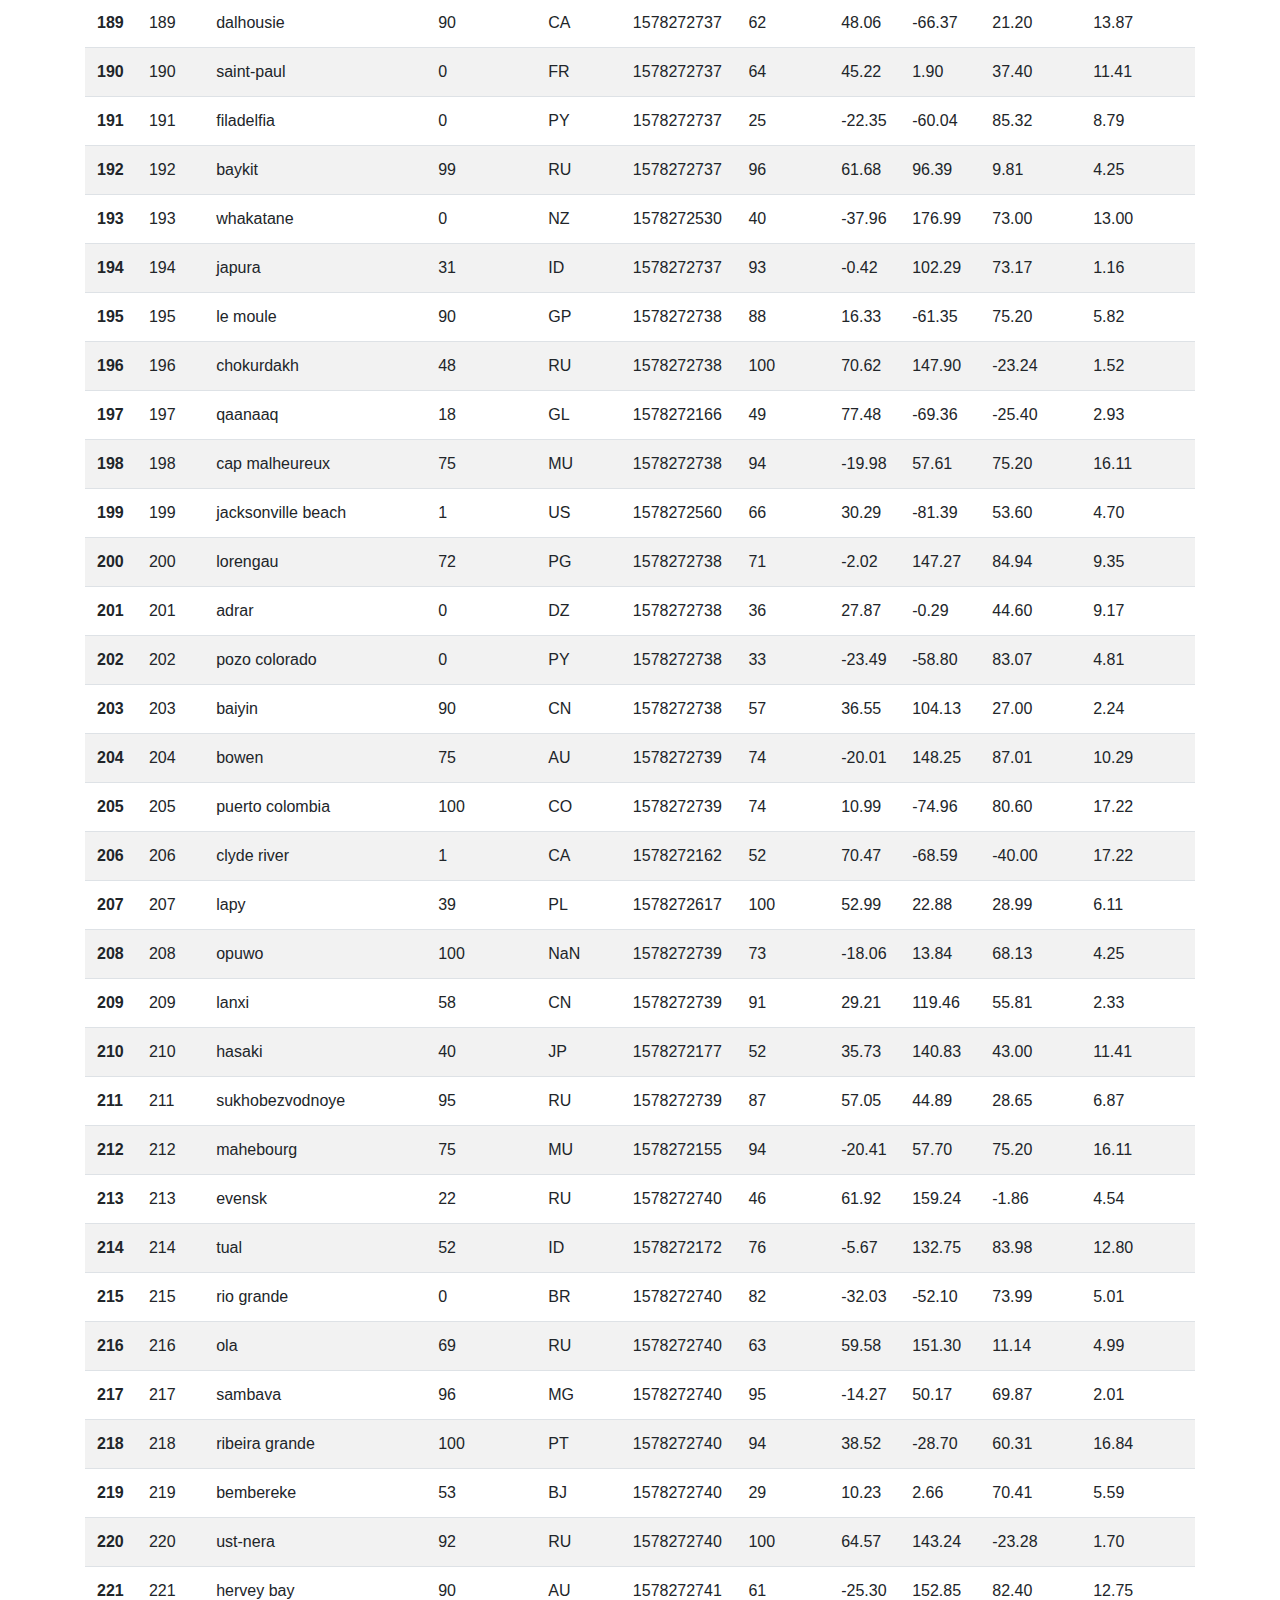
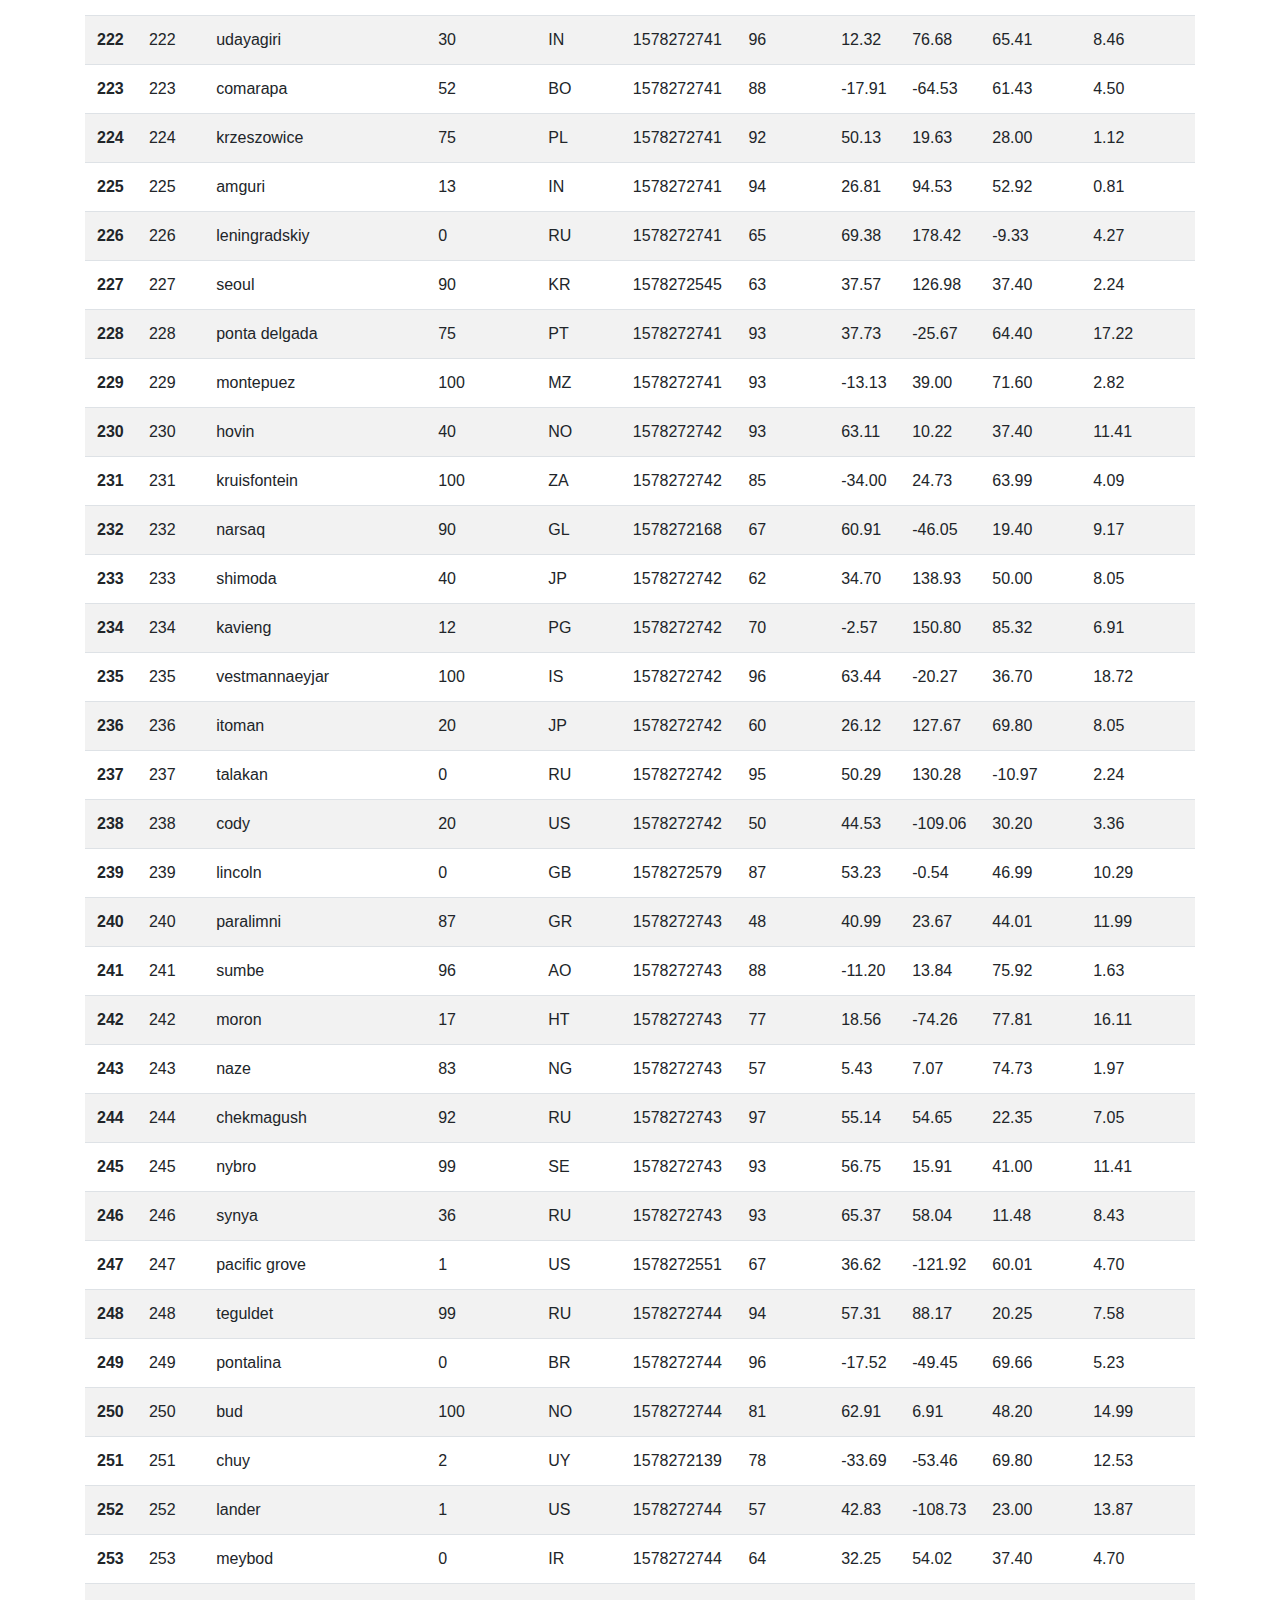
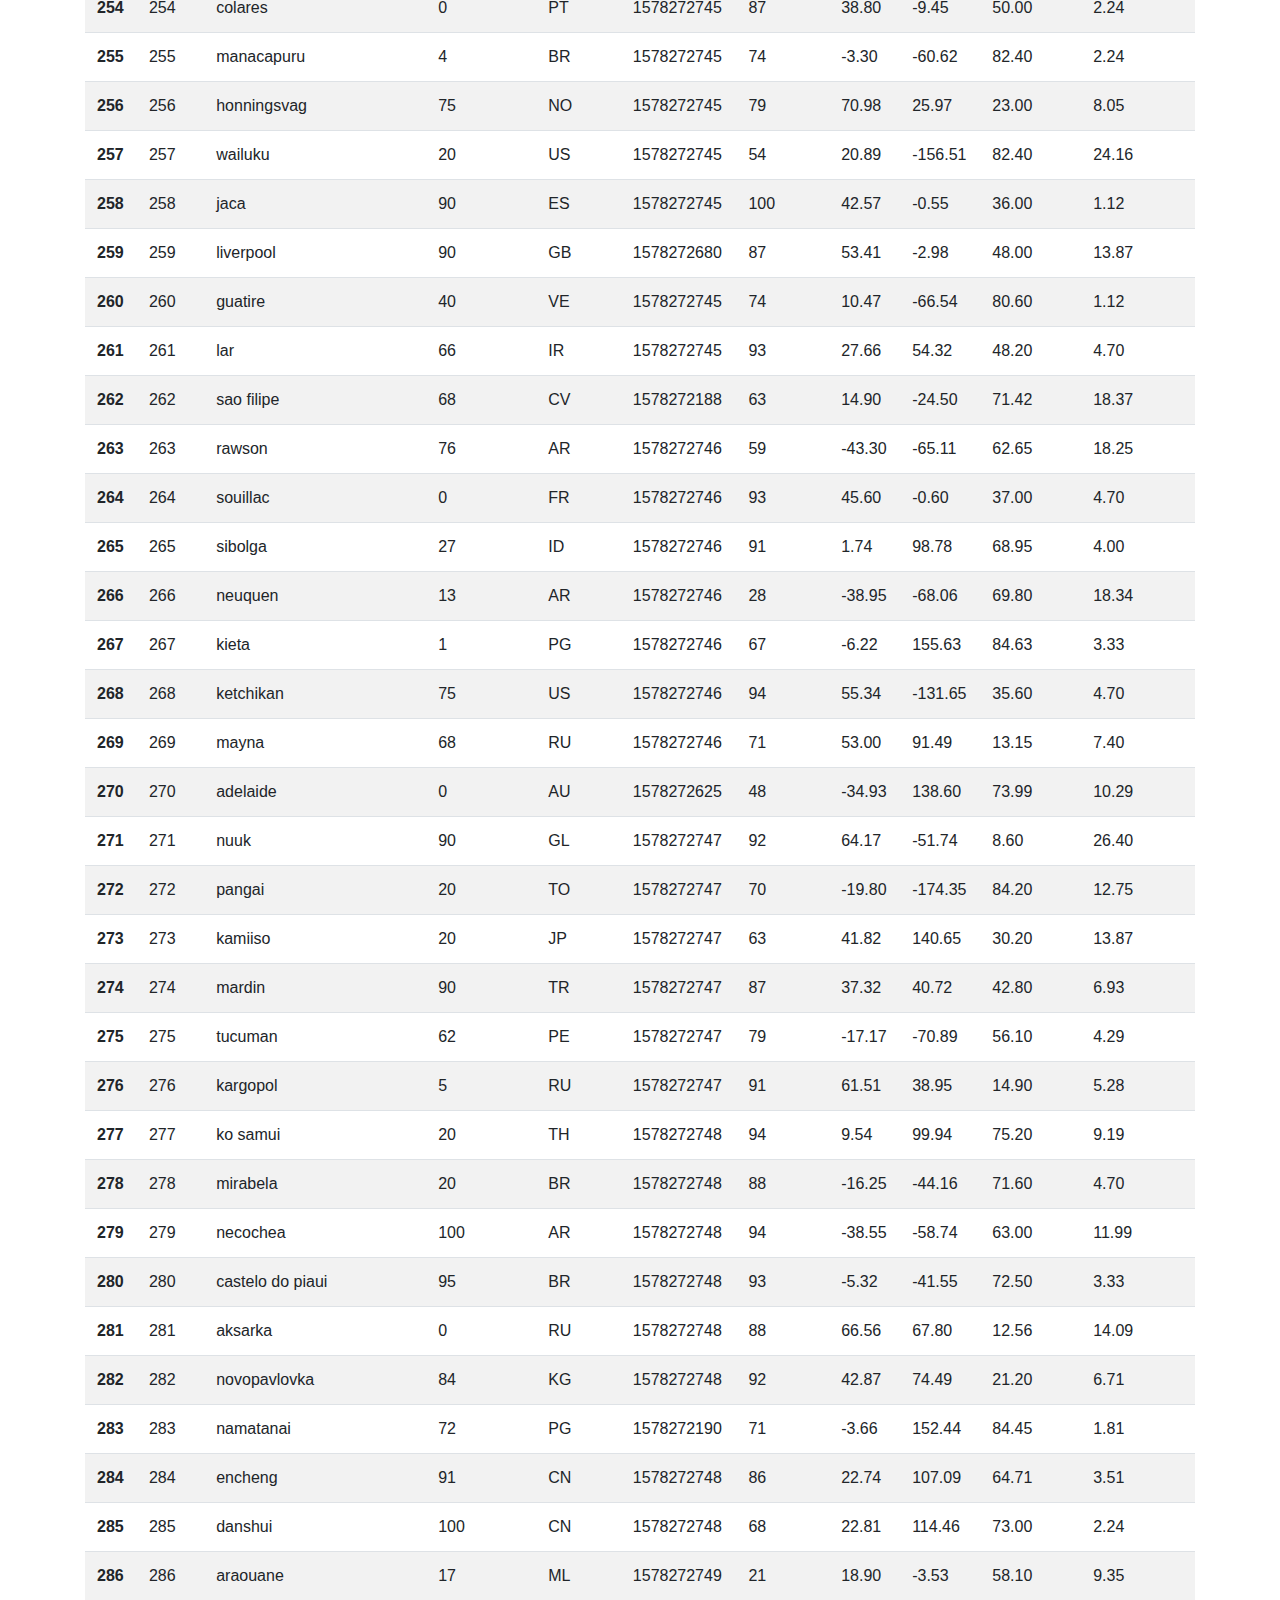
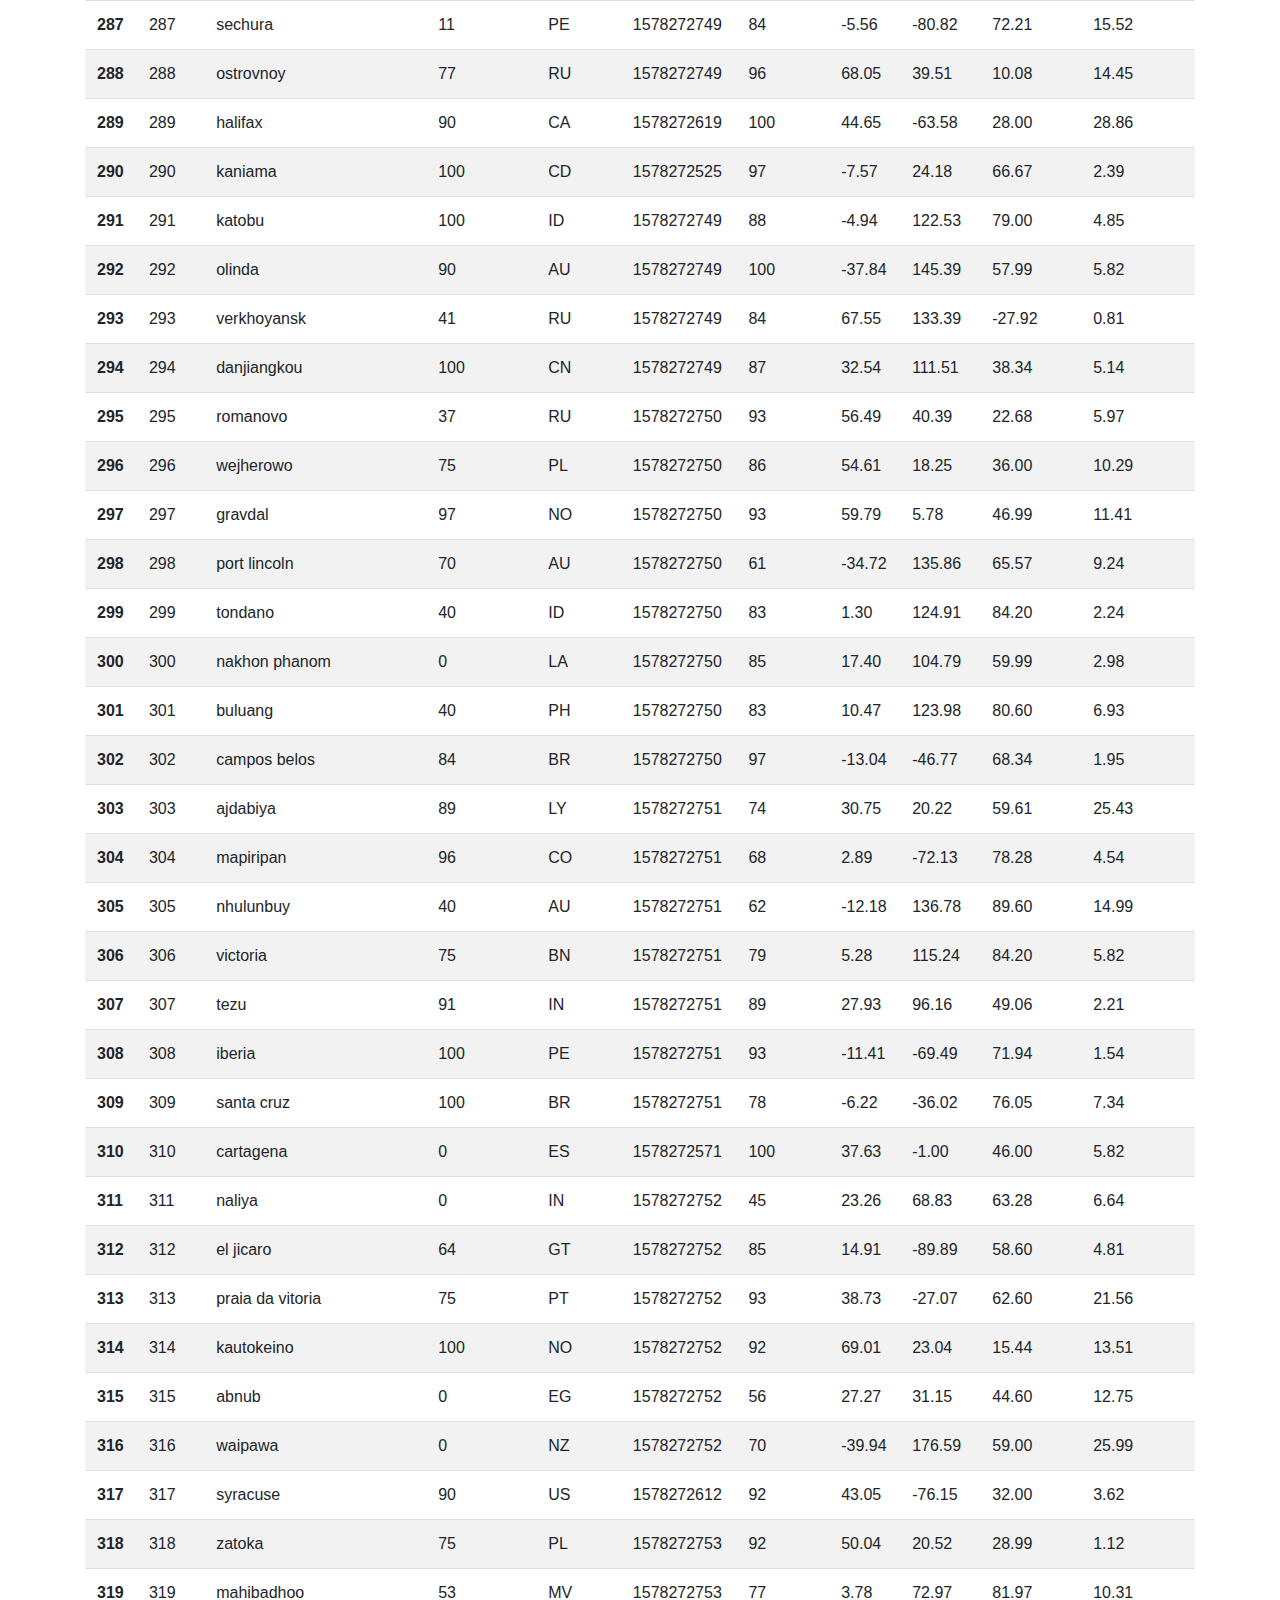
<file: 7_data.html>
<!DOCTYPE html>
<html lang="en-us">
    
<head>
    <meta charset = "UTF-8">
    <meta name="viewport" content="width=device-width, initial-scale=1.0">
    <title>Data</title>

    <link rel="stylesheet" href="https://stackpath.bootstrapcdn.com/bootstrap/4.3.1/css/bootstrap.min.css" integrity="sha384-ggOyR0iXCbMQv3Xipma34MD+dH/1fQ784/j6cY/iJTQUOhcWr7x9JvoRxT2MZw1T" crossorigin="anonymous">
    
    <script src="https://code.jquery.com/jquery-3.3.1.slim.min.js" integrity="sha384-q8i/X+965DzO0rT7abK41JStQIAqVgRVzpbzo5smXKp4YfRvH+8abtTE1Pi6jizo" crossorigin="anonymous"></script>
    <script src="https://cdnjs.cloudflare.com/ajax/libs/popper.js/1.14.7/umd/popper.min.js" integrity="sha384-UO2eT0CpHqdSJQ6hJty5KVphtPhzWj9WO1clHTMGa3JDZwrnQq4sF86dIHNDz0W1" crossorigin="anonymous"></script>
    <script src="https://stackpath.bootstrapcdn.com/bootstrap/4.3.1/js/bootstrap.min.js" integrity="sha384-JjSmVgyd0p3pXB1rRibZUAYoIIy6OrQ6VrjIEaFf/nJGzIxFDsf4x0xIM+B07jRM" crossorigin="anonymous"></script>

    
    <link rel="stylesheet" type = "text/css" href="style.css">
</head>


<body>

  <!--This is all for the navbar here - copy+paste to all pages-->
    <nav class="navbar navbar-expand-md navbar-dark" style="background-color: #00B3A8;">

        <a class="navbar-brand" href="1_home.html">
          <img src=./Assets/logo.svg title="WeatherPy Data Visualization Project" alt="logo" width="45" height="45">
        </a>

        <button class="navbar-toggler" type="button" data-toggle="collapse" data-target="#navbarSupportedContent" aria-controls="#navbarSupportedContent" aria-expanded="false" aria-label="Toggle navigation">
          <span class="navbar-toggler-icon"></span>
        </button>
  
        <div class="navbar-collapse collapse" id="navbarSupportedContent">
          <ul class="navbar-nav flex-row ml-md-auto d-non d-md-flex">
          <ul class="navbar-nav mr-auto">
            <li class="nav-item">
              <a class="nav-link" href="1_home.html">Home<span class="sr-only">(current)</span></a>
            </li>
            <li class="nav-item dropdown">
              <a class="nav-link dropdown-toggle" href="#" id="vizdrop" data-toggle="dropdown" aria-haspopup="true" aria-expanded="false">Data Visualizations</a>
              <div class="dropdown-menu" aria-labelledby="vizdrop">
                <a class="dropdown-item" href="2_temperature.html">Temperature</a>
                <a class="dropdown-item" href="3_cloud_cover.html">Cloud Cover</a>
                <a class="dropdown-item" href="4_humidity.html">Humidity</a>
                <a class="dropdown-item" href="5_wind_speed.html">Wind Speeds</a>
              </div>
            </li>
            <li class="nav-item">
              <a class="nav-link" href="6_comparisons.html">Comparisons<span class="sr-only"></span></a>
            </li>
            <li class="nav-item active">
              <a class="nav-link" href="7_data.html">Data</a>
            </li>
          </ul>

          </ul>
        </div>
    </nav>

   <!--navbar ends at this line.-->

    
    <!--Page content starts here.-->
    <div class = "container">
        <div class = "row">
            <div class = "col-md-12">
              <h1>Source Data</h1>
              <hr>
              <p>Data from the following 546 cities and places were used in the presented visualizations. The data were collected by generating random latitude/longitude pairs using Python code.
                The pairs were then used to locate the closest urban area or other named place. Each of these places was run through the OpenWeather API server to see if they returned a response;
                those that did became the sample of cities used in the study. 
              </p>
              <hr>
            </div>
        </div>

        <div class = "row">
          <div class = "col-md-12">
            <table class="table table-striped table-hover">
              <thead>
                <tr style="text-align: right;">
                  <th></th>
                  <th>index</th>
                  <th>city</th>
                  <th>cloudiness</th>
                  <th>country</th>
                  <th>date</th>
                  <th>humidity</th>
                  <th>lat</th>
                  <th>long</th>
                  <th>max temp</th>
                  <th>wind speed</th>
                </tr>
              </thead>
              <tbody>
                <tr>
                  <th>0</th>
                  <td>0</td>
                  <td>hilo</td>
                  <td>90</td>
                  <td>US</td>
                  <td>1578272660</td>
                  <td>58</td>
                  <td>19.71</td>
                  <td>-155.08</td>
                  <td>82.40</td>
                  <td>8.05</td>
                </tr>
                <tr>
                  <th>1</th>
                  <td>1</td>
                  <td>longyearbyen</td>
                  <td>64</td>
                  <td>NO</td>
                  <td>1578272713</td>
                  <td>59</td>
                  <td>78.22</td>
                  <td>15.63</td>
                  <td>-8.16</td>
                  <td>3.94</td>
                </tr>
                <tr>
                  <th>2</th>
                  <td>2</td>
                  <td>srednekolymsk</td>
                  <td>12</td>
                  <td>RU</td>
                  <td>1578272714</td>
                  <td>81</td>
                  <td>67.46</td>
                  <td>153.71</td>
                  <td>-10.25</td>
                  <td>3.09</td>
                </tr>
                <tr>
                  <th>3</th>
                  <td>3</td>
                  <td>ribas do rio pardo</td>
                  <td>31</td>
                  <td>BR</td>
                  <td>1578272714</td>
                  <td>61</td>
                  <td>-20.45</td>
                  <td>-53.76</td>
                  <td>75.36</td>
                  <td>6.17</td>
                </tr>
                <tr>
                  <th>4</th>
                  <td>4</td>
                  <td>vaini</td>
                  <td>75</td>
                  <td>IN</td>
                  <td>1578272714</td>
                  <td>82</td>
                  <td>15.34</td>
                  <td>74.49</td>
                  <td>68.00</td>
                  <td>4.70</td>
                </tr>
                <tr>
                  <th>5</th>
                  <td>5</td>
                  <td>kologriv</td>
                  <td>87</td>
                  <td>RU</td>
                  <td>1578272714</td>
                  <td>96</td>
                  <td>58.83</td>
                  <td>44.31</td>
                  <td>21.09</td>
                  <td>6.08</td>
                </tr>
                <tr>
                  <th>6</th>
                  <td>6</td>
                  <td>provideniya</td>
                  <td>99</td>
                  <td>RU</td>
                  <td>1578272714</td>
                  <td>76</td>
                  <td>64.42</td>
                  <td>-173.23</td>
                  <td>-10.28</td>
                  <td>9.10</td>
                </tr>
                <tr>
                  <th>7</th>
                  <td>7</td>
                  <td>norman wells</td>
                  <td>20</td>
                  <td>CA</td>
                  <td>1578272714</td>
                  <td>72</td>
                  <td>65.28</td>
                  <td>-126.83</td>
                  <td>-38.20</td>
                  <td>3.36</td>
                </tr>
                <tr>
                  <th>8</th>
                  <td>8</td>
                  <td>atuona</td>
                  <td>34</td>
                  <td>PF</td>
                  <td>1578272714</td>
                  <td>75</td>
                  <td>-9.80</td>
                  <td>-139.03</td>
                  <td>80.55</td>
                  <td>9.46</td>
                </tr>
                <tr>
                  <th>9</th>
                  <td>9</td>
                  <td>saint-augustin</td>
                  <td>40</td>
                  <td>CA</td>
                  <td>1578272714</td>
                  <td>72</td>
                  <td>45.63</td>
                  <td>-73.98</td>
                  <td>19.99</td>
                  <td>5.82</td>
                </tr>
                <tr>
                  <th>10</th>
                  <td>10</td>
                  <td>hamilton</td>
                  <td>90</td>
                  <td>CA</td>
                  <td>1578272561</td>
                  <td>95</td>
                  <td>43.26</td>
                  <td>-79.87</td>
                  <td>33.01</td>
                  <td>13.87</td>
                </tr>
                <tr>
                  <th>11</th>
                  <td>11</td>
                  <td>jawa</td>
                  <td>39</td>
                  <td>ID</td>
                  <td>1578272715</td>
                  <td>75</td>
                  <td>5.32</td>
                  <td>95.93</td>
                  <td>81.19</td>
                  <td>14.47</td>
                </tr>
                <tr>
                  <th>12</th>
                  <td>12</td>
                  <td>busselton</td>
                  <td>0</td>
                  <td>AU</td>
                  <td>1578272715</td>
                  <td>49</td>
                  <td>-33.64</td>
                  <td>115.35</td>
                  <td>77.00</td>
                  <td>3.00</td>
                </tr>
                <tr>
                  <th>13</th>
                  <td>13</td>
                  <td>bagotville</td>
                  <td>40</td>
                  <td>AU</td>
                  <td>1578272715</td>
                  <td>74</td>
                  <td>-28.98</td>
                  <td>153.42</td>
                  <td>84.20</td>
                  <td>17.22</td>
                </tr>
                <tr>
                  <th>14</th>
                  <td>14</td>
                  <td>lompoc</td>
                  <td>1</td>
                  <td>US</td>
                  <td>1578272152</td>
                  <td>52</td>
                  <td>34.64</td>
                  <td>-120.46</td>
                  <td>62.01</td>
                  <td>20.80</td>
                </tr>
                <tr>
                  <th>15</th>
                  <td>15</td>
                  <td>bardstown</td>
                  <td>1</td>
                  <td>US</td>
                  <td>1578272715</td>
                  <td>65</td>
                  <td>37.81</td>
                  <td>-85.47</td>
                  <td>48.20</td>
                  <td>9.93</td>
                </tr>
                <tr>
                  <th>16</th>
                  <td>16</td>
                  <td>najran</td>
                  <td>28</td>
                  <td>SA</td>
                  <td>1578272715</td>
                  <td>56</td>
                  <td>17.54</td>
                  <td>44.22</td>
                  <td>68.00</td>
                  <td>5.82</td>
                </tr>
                <tr>
                  <th>17</th>
                  <td>17</td>
                  <td>sorland</td>
                  <td>75</td>
                  <td>NO</td>
                  <td>1578272715</td>
                  <td>75</td>
                  <td>67.67</td>
                  <td>12.69</td>
                  <td>41.00</td>
                  <td>8.05</td>
                </tr>
                <tr>
                  <th>18</th>
                  <td>18</td>
                  <td>ushuaia</td>
                  <td>75</td>
                  <td>AR</td>
                  <td>1578272716</td>
                  <td>66</td>
                  <td>-54.81</td>
                  <td>-68.31</td>
                  <td>50.00</td>
                  <td>26.40</td>
                </tr>
                <tr>
                  <th>19</th>
                  <td>19</td>
                  <td>bluff</td>
                  <td>1</td>
                  <td>AU</td>
                  <td>1578272716</td>
                  <td>45</td>
                  <td>-23.58</td>
                  <td>149.07</td>
                  <td>85.77</td>
                  <td>13.42</td>
                </tr>
                <tr>
                  <th>20</th>
                  <td>20</td>
                  <td>luwuk</td>
                  <td>100</td>
                  <td>ID</td>
                  <td>1578272716</td>
                  <td>81</td>
                  <td>-0.95</td>
                  <td>122.79</td>
                  <td>80.73</td>
                  <td>14.74</td>
                </tr>
                <tr>
                  <th>21</th>
                  <td>21</td>
                  <td>aklavik</td>
                  <td>90</td>
                  <td>CA</td>
                  <td>1578272716</td>
                  <td>68</td>
                  <td>68.22</td>
                  <td>-135.01</td>
                  <td>-16.60</td>
                  <td>6.93</td>
                </tr>
                <tr>
                  <th>22</th>
                  <td>22</td>
                  <td>east london</td>
                  <td>90</td>
                  <td>ZA</td>
                  <td>1578271864</td>
                  <td>76</td>
                  <td>-33.02</td>
                  <td>27.91</td>
                  <td>72.48</td>
                  <td>4.72</td>
                </tr>
                <tr>
                  <th>23</th>
                  <td>23</td>
                  <td>tirur</td>
                  <td>20</td>
                  <td>IN</td>
                  <td>1578272716</td>
                  <td>88</td>
                  <td>10.92</td>
                  <td>75.92</td>
                  <td>71.60</td>
                  <td>3.36</td>
                </tr>
                <tr>
                  <th>24</th>
                  <td>24</td>
                  <td>klaksvik</td>
                  <td>100</td>
                  <td>FO</td>
                  <td>1578272157</td>
                  <td>100</td>
                  <td>62.23</td>
                  <td>-6.59</td>
                  <td>48.20</td>
                  <td>17.22</td>
                </tr>
                <tr>
                  <th>25</th>
                  <td>25</td>
                  <td>whitehorse</td>
                  <td>90</td>
                  <td>CA</td>
                  <td>1578272716</td>
                  <td>83</td>
                  <td>60.72</td>
                  <td>-135.06</td>
                  <td>-4.00</td>
                  <td>4.70</td>
                </tr>
                <tr>
                  <th>26</th>
                  <td>26</td>
                  <td>salta</td>
                  <td>75</td>
                  <td>AR</td>
                  <td>1578272683</td>
                  <td>57</td>
                  <td>-24.79</td>
                  <td>-65.41</td>
                  <td>84.20</td>
                  <td>6.93</td>
                </tr>
                <tr>
                  <th>27</th>
                  <td>27</td>
                  <td>ponta do sol</td>
                  <td>4</td>
                  <td>BR</td>
                  <td>1578272173</td>
                  <td>95</td>
                  <td>-20.63</td>
                  <td>-46.00</td>
                  <td>67.86</td>
                  <td>4.09</td>
                </tr>
                <tr>
                  <th>28</th>
                  <td>28</td>
                  <td>punta arenas</td>
                  <td>40</td>
                  <td>CL</td>
                  <td>1578272717</td>
                  <td>57</td>
                  <td>-53.16</td>
                  <td>-70.91</td>
                  <td>50.00</td>
                  <td>23.04</td>
                </tr>
                <tr>
                  <th>29</th>
                  <td>29</td>
                  <td>port dover</td>
                  <td>90</td>
                  <td>CA</td>
                  <td>1578272717</td>
                  <td>100</td>
                  <td>42.79</td>
                  <td>-80.20</td>
                  <td>30.99</td>
                  <td>9.17</td>
                </tr>
                <tr>
                  <th>30</th>
                  <td>30</td>
                  <td>tonekabon</td>
                  <td>40</td>
                  <td>IR</td>
                  <td>1578272717</td>
                  <td>87</td>
                  <td>36.82</td>
                  <td>50.88</td>
                  <td>46.40</td>
                  <td>4.70</td>
                </tr>
                <tr>
                  <th>31</th>
                  <td>31</td>
                  <td>dingle</td>
                  <td>54</td>
                  <td>PH</td>
                  <td>1578272717</td>
                  <td>92</td>
                  <td>11.00</td>
                  <td>122.67</td>
                  <td>75.33</td>
                  <td>12.15</td>
                </tr>
                <tr>
                  <th>32</th>
                  <td>32</td>
                  <td>katherine</td>
                  <td>99</td>
                  <td>AU</td>
                  <td>1578272717</td>
                  <td>62</td>
                  <td>-14.47</td>
                  <td>132.26</td>
                  <td>87.80</td>
                  <td>5.82</td>
                </tr>
                <tr>
                  <th>33</th>
                  <td>33</td>
                  <td>cape town</td>
                  <td>40</td>
                  <td>ZA</td>
                  <td>1578271916</td>
                  <td>88</td>
                  <td>-33.93</td>
                  <td>18.42</td>
                  <td>64.00</td>
                  <td>5.82</td>
                </tr>
                <tr>
                  <th>34</th>
                  <td>34</td>
                  <td>coihueco</td>
                  <td>14</td>
                  <td>CL</td>
                  <td>1578272717</td>
                  <td>59</td>
                  <td>-36.63</td>
                  <td>-71.83</td>
                  <td>64.40</td>
                  <td>10.29</td>
                </tr>
                <tr>
                  <th>35</th>
                  <td>35</td>
                  <td>albany</td>
                  <td>75</td>
                  <td>US</td>
                  <td>1578272530</td>
                  <td>63</td>
                  <td>42.65</td>
                  <td>-73.75</td>
                  <td>30.20</td>
                  <td>6.93</td>
                </tr>
                <tr>
                  <th>36</th>
                  <td>36</td>
                  <td>touros</td>
                  <td>40</td>
                  <td>BR</td>
                  <td>1578272718</td>
                  <td>78</td>
                  <td>-5.20</td>
                  <td>-35.46</td>
                  <td>80.60</td>
                  <td>11.41</td>
                </tr>
                <tr>
                  <th>37</th>
                  <td>37</td>
                  <td>burns lake</td>
                  <td>16</td>
                  <td>CA</td>
                  <td>1578272187</td>
                  <td>79</td>
                  <td>54.23</td>
                  <td>-125.76</td>
                  <td>20.77</td>
                  <td>5.10</td>
                </tr>
                <tr>
                  <th>38</th>
                  <td>38</td>
                  <td>kaitangata</td>
                  <td>98</td>
                  <td>NZ</td>
                  <td>1578272123</td>
                  <td>59</td>
                  <td>-46.28</td>
                  <td>169.85</td>
                  <td>54.00</td>
                  <td>21.00</td>
                </tr>
                <tr>
                  <th>39</th>
                  <td>39</td>
                  <td>barrow</td>
                  <td>100</td>
                  <td>AR</td>
                  <td>1578272718</td>
                  <td>89</td>
                  <td>-38.31</td>
                  <td>-60.23</td>
                  <td>61.95</td>
                  <td>4.38</td>
                </tr>
                <tr>
                  <th>40</th>
                  <td>40</td>
                  <td>thompson</td>
                  <td>90</td>
                  <td>CA</td>
                  <td>1578272558</td>
                  <td>84</td>
                  <td>55.74</td>
                  <td>-97.86</td>
                  <td>6.80</td>
                  <td>9.17</td>
                </tr>
                <tr>
                  <th>41</th>
                  <td>41</td>
                  <td>butaritari</td>
                  <td>93</td>
                  <td>KI</td>
                  <td>1578272127</td>
                  <td>76</td>
                  <td>3.07</td>
                  <td>172.79</td>
                  <td>85.35</td>
                  <td>16.69</td>
                </tr>
                <tr>
                  <th>42</th>
                  <td>42</td>
                  <td>kodiak</td>
                  <td>1</td>
                  <td>US</td>
                  <td>1578272141</td>
                  <td>55</td>
                  <td>39.95</td>
                  <td>-94.76</td>
                  <td>39.00</td>
                  <td>5.82</td>
                </tr>
                <tr>
                  <th>43</th>
                  <td>43</td>
                  <td>mataura</td>
                  <td>84</td>
                  <td>NZ</td>
                  <td>1578272718</td>
                  <td>79</td>
                  <td>-46.19</td>
                  <td>168.86</td>
                  <td>51.01</td>
                  <td>25.01</td>
                </tr>
                <tr>
                  <th>44</th>
                  <td>44</td>
                  <td>plettenberg bay</td>
                  <td>100</td>
                  <td>ZA</td>
                  <td>1578272719</td>
                  <td>88</td>
                  <td>-34.05</td>
                  <td>23.37</td>
                  <td>67.08</td>
                  <td>2.84</td>
                </tr>
                <tr>
                  <th>45</th>
                  <td>45</td>
                  <td>kilindoni</td>
                  <td>31</td>
                  <td>TZ</td>
                  <td>1578272720</td>
                  <td>75</td>
                  <td>-7.91</td>
                  <td>39.67</td>
                  <td>82.69</td>
                  <td>8.66</td>
                </tr>
                <tr>
                  <th>46</th>
                  <td>46</td>
                  <td>port hardy</td>
                  <td>75</td>
                  <td>CA</td>
                  <td>1578272720</td>
                  <td>86</td>
                  <td>50.70</td>
                  <td>-127.42</td>
                  <td>37.40</td>
                  <td>5.82</td>
                </tr>
                <tr>
                  <th>47</th>
                  <td>47</td>
                  <td>jamestown</td>
                  <td>70</td>
                  <td>AU</td>
                  <td>1578272184</td>
                  <td>70</td>
                  <td>-33.21</td>
                  <td>138.60</td>
                  <td>65.23</td>
                  <td>6.46</td>
                </tr>
                <tr>
                  <th>48</th>
                  <td>48</td>
                  <td>rocha</td>
                  <td>51</td>
                  <td>UY</td>
                  <td>1578272720</td>
                  <td>71</td>
                  <td>-34.48</td>
                  <td>-54.34</td>
                  <td>67.86</td>
                  <td>11.23</td>
                </tr>
                <tr>
                  <th>49</th>
                  <td>49</td>
                  <td>umm lajj</td>
                  <td>0</td>
                  <td>SA</td>
                  <td>1578272720</td>
                  <td>59</td>
                  <td>25.02</td>
                  <td>37.27</td>
                  <td>52.93</td>
                  <td>6.22</td>
                </tr>
                <tr>
                  <th>50</th>
                  <td>50</td>
                  <td>takoradi</td>
                  <td>6</td>
                  <td>GH</td>
                  <td>1578272180</td>
                  <td>55</td>
                  <td>4.89</td>
                  <td>-1.75</td>
                  <td>78.84</td>
                  <td>1.83</td>
                </tr>
                <tr>
                  <th>51</th>
                  <td>51</td>
                  <td>neubrandenburg</td>
                  <td>100</td>
                  <td>DE</td>
                  <td>1578272720</td>
                  <td>86</td>
                  <td>53.56</td>
                  <td>13.26</td>
                  <td>39.99</td>
                  <td>4.00</td>
                </tr>
                <tr>
                  <th>52</th>
                  <td>52</td>
                  <td>mangrol</td>
                  <td>0</td>
                  <td>IN</td>
                  <td>1578272160</td>
                  <td>54</td>
                  <td>25.33</td>
                  <td>76.51</td>
                  <td>53.02</td>
                  <td>4.81</td>
                </tr>
                <tr>
                  <th>53</th>
                  <td>53</td>
                  <td>rincon</td>
                  <td>100</td>
                  <td>PA</td>
                  <td>1578272720</td>
                  <td>72</td>
                  <td>8.46</td>
                  <td>-82.28</td>
                  <td>69.01</td>
                  <td>8.01</td>
                </tr>
                <tr>
                  <th>54</th>
                  <td>54</td>
                  <td>faanui</td>
                  <td>23</td>
                  <td>PF</td>
                  <td>1578272155</td>
                  <td>74</td>
                  <td>-16.48</td>
                  <td>-151.75</td>
                  <td>82.13</td>
                  <td>9.71</td>
                </tr>
                <tr>
                  <th>55</th>
                  <td>55</td>
                  <td>tiksi</td>
                  <td>3</td>
                  <td>RU</td>
                  <td>1578272721</td>
                  <td>87</td>
                  <td>71.64</td>
                  <td>128.87</td>
                  <td>-14.42</td>
                  <td>12.73</td>
                </tr>
                <tr>
                  <th>56</th>
                  <td>56</td>
                  <td>pechenga</td>
                  <td>96</td>
                  <td>RU</td>
                  <td>1578272721</td>
                  <td>91</td>
                  <td>58.89</td>
                  <td>41.46</td>
                  <td>22.39</td>
                  <td>4.94</td>
                </tr>
                <tr>
                  <th>57</th>
                  <td>57</td>
                  <td>makakilo city</td>
                  <td>75</td>
                  <td>US</td>
                  <td>1578272721</td>
                  <td>69</td>
                  <td>21.35</td>
                  <td>-158.09</td>
                  <td>82.00</td>
                  <td>9.17</td>
                </tr>
                <tr>
                  <th>58</th>
                  <td>58</td>
                  <td>oriximina</td>
                  <td>2</td>
                  <td>BR</td>
                  <td>1578272721</td>
                  <td>68</td>
                  <td>-1.77</td>
                  <td>-55.87</td>
                  <td>81.99</td>
                  <td>5.10</td>
                </tr>
                <tr>
                  <th>59</th>
                  <td>59</td>
                  <td>sao felix do xingu</td>
                  <td>100</td>
                  <td>BR</td>
                  <td>1578272721</td>
                  <td>96</td>
                  <td>-6.64</td>
                  <td>-51.99</td>
                  <td>72.99</td>
                  <td>1.90</td>
                </tr>
                <tr>
                  <th>60</th>
                  <td>60</td>
                  <td>ketrzyn</td>
                  <td>95</td>
                  <td>PL</td>
                  <td>1578272721</td>
                  <td>71</td>
                  <td>54.08</td>
                  <td>21.38</td>
                  <td>30.52</td>
                  <td>9.46</td>
                </tr>
                <tr>
                  <th>61</th>
                  <td>61</td>
                  <td>lagoa</td>
                  <td>0</td>
                  <td>PT</td>
                  <td>1578272722</td>
                  <td>76</td>
                  <td>37.14</td>
                  <td>-8.45</td>
                  <td>52.00</td>
                  <td>9.17</td>
                </tr>
                <tr>
                  <th>62</th>
                  <td>62</td>
                  <td>lebu</td>
                  <td>20</td>
                  <td>ET</td>
                  <td>1578272156</td>
                  <td>76</td>
                  <td>8.96</td>
                  <td>38.73</td>
                  <td>53.60</td>
                  <td>5.82</td>
                </tr>
                <tr>
                  <th>63</th>
                  <td>63</td>
                  <td>itarema</td>
                  <td>14</td>
                  <td>BR</td>
                  <td>1578272722</td>
                  <td>85</td>
                  <td>-2.92</td>
                  <td>-39.92</td>
                  <td>77.00</td>
                  <td>4.45</td>
                </tr>
                <tr>
                  <th>64</th>
                  <td>64</td>
                  <td>nishihara</td>
                  <td>20</td>
                  <td>JP</td>
                  <td>1578272722</td>
                  <td>45</td>
                  <td>35.74</td>
                  <td>139.53</td>
                  <td>48.99</td>
                  <td>16.11</td>
                </tr>
                <tr>
                  <th>65</th>
                  <td>65</td>
                  <td>auki</td>
                  <td>100</td>
                  <td>NG</td>
                  <td>1578272722</td>
                  <td>28</td>
                  <td>12.18</td>
                  <td>6.51</td>
                  <td>63.95</td>
                  <td>11.52</td>
                </tr>
                <tr>
                  <th>66</th>
                  <td>66</td>
                  <td>jaslo</td>
                  <td>20</td>
                  <td>PL</td>
                  <td>1578272722</td>
                  <td>92</td>
                  <td>49.75</td>
                  <td>21.47</td>
                  <td>28.00</td>
                  <td>6.93</td>
                </tr>
                <tr>
                  <th>67</th>
                  <td>67</td>
                  <td>muisne</td>
                  <td>45</td>
                  <td>EC</td>
                  <td>1578272722</td>
                  <td>84</td>
                  <td>0.61</td>
                  <td>-80.02</td>
                  <td>75.85</td>
                  <td>3.58</td>
                </tr>
                <tr>
                  <th>68</th>
                  <td>68</td>
                  <td>puerto madero</td>
                  <td>71</td>
                  <td>AR</td>
                  <td>1578272723</td>
                  <td>69</td>
                  <td>-34.61</td>
                  <td>-58.36</td>
                  <td>79.00</td>
                  <td>16.11</td>
                </tr>
                <tr>
                  <th>69</th>
                  <td>69</td>
                  <td>cabo san lucas</td>
                  <td>40</td>
                  <td>MX</td>
                  <td>1578272701</td>
                  <td>73</td>
                  <td>22.89</td>
                  <td>-109.91</td>
                  <td>72.00</td>
                  <td>4.70</td>
                </tr>
                <tr>
                  <th>70</th>
                  <td>70</td>
                  <td>georgetown</td>
                  <td>10</td>
                  <td>GY</td>
                  <td>1578271926</td>
                  <td>78</td>
                  <td>6.80</td>
                  <td>-58.16</td>
                  <td>78.80</td>
                  <td>4.70</td>
                </tr>
                <tr>
                  <th>71</th>
                  <td>71</td>
                  <td>fakse</td>
                  <td>100</td>
                  <td>DK</td>
                  <td>1578272723</td>
                  <td>100</td>
                  <td>55.25</td>
                  <td>12.12</td>
                  <td>41.00</td>
                  <td>9.17</td>
                </tr>
                <tr>
                  <th>72</th>
                  <td>72</td>
                  <td>namibe</td>
                  <td>71</td>
                  <td>AO</td>
                  <td>1578272723</td>
                  <td>89</td>
                  <td>-15.19</td>
                  <td>12.15</td>
                  <td>73.09</td>
                  <td>12.41</td>
                </tr>
                <tr>
                  <th>73</th>
                  <td>73</td>
                  <td>bredasdorp</td>
                  <td>100</td>
                  <td>ZA</td>
                  <td>1578272187</td>
                  <td>77</td>
                  <td>-34.53</td>
                  <td>20.04</td>
                  <td>62.60</td>
                  <td>3.36</td>
                </tr>
                <tr>
                  <th>74</th>
                  <td>74</td>
                  <td>port elizabeth</td>
                  <td>1</td>
                  <td>US</td>
                  <td>1578272158</td>
                  <td>59</td>
                  <td>39.31</td>
                  <td>-74.98</td>
                  <td>37.99</td>
                  <td>4.70</td>
                </tr>
                <tr>
                  <th>75</th>
                  <td>75</td>
                  <td>hovd</td>
                  <td>40</td>
                  <td>NO</td>
                  <td>1578272724</td>
                  <td>93</td>
                  <td>63.83</td>
                  <td>10.70</td>
                  <td>45.00</td>
                  <td>11.41</td>
                </tr>
                <tr>
                  <th>76</th>
                  <td>76</td>
                  <td>galle</td>
                  <td>3</td>
                  <td>GN</td>
                  <td>1578272724</td>
                  <td>49</td>
                  <td>10.08</td>
                  <td>-12.83</td>
                  <td>65.71</td>
                  <td>1.88</td>
                </tr>
                <tr>
                  <th>77</th>
                  <td>77</td>
                  <td>pocoes</td>
                  <td>100</td>
                  <td>BR</td>
                  <td>1578272724</td>
                  <td>97</td>
                  <td>-14.53</td>
                  <td>-40.37</td>
                  <td>68.43</td>
                  <td>0.72</td>
                </tr>
                <tr>
                  <th>78</th>
                  <td>78</td>
                  <td>san patricio</td>
                  <td>2</td>
                  <td>PY</td>
                  <td>1578272724</td>
                  <td>49</td>
                  <td>-26.98</td>
                  <td>-56.83</td>
                  <td>80.28</td>
                  <td>6.26</td>
                </tr>
                <tr>
                  <th>79</th>
                  <td>79</td>
                  <td>povolzhskiy</td>
                  <td>75</td>
                  <td>RU</td>
                  <td>1578272724</td>
                  <td>100</td>
                  <td>53.59</td>
                  <td>49.76</td>
                  <td>30.20</td>
                  <td>2.24</td>
                </tr>
                <tr>
                  <th>80</th>
                  <td>80</td>
                  <td>nikolskoye</td>
                  <td>93</td>
                  <td>RU</td>
                  <td>1578272174</td>
                  <td>85</td>
                  <td>59.70</td>
                  <td>30.79</td>
                  <td>25.00</td>
                  <td>2.24</td>
                </tr>
                <tr>
                  <th>81</th>
                  <td>81</td>
                  <td>puerto ayora</td>
                  <td>75</td>
                  <td>EC</td>
                  <td>1578272164</td>
                  <td>69</td>
                  <td>-0.74</td>
                  <td>-90.35</td>
                  <td>80.60</td>
                  <td>16.11</td>
                </tr>
                <tr>
                  <th>82</th>
                  <td>82</td>
                  <td>lookan</td>
                  <td>100</td>
                  <td>PH</td>
                  <td>1578272724</td>
                  <td>78</td>
                  <td>5.04</td>
                  <td>120.10</td>
                  <td>80.10</td>
                  <td>1.43</td>
                </tr>
                <tr>
                  <th>83</th>
                  <td>83</td>
                  <td>hambantota</td>
                  <td>5</td>
                  <td>LK</td>
                  <td>1578272724</td>
                  <td>100</td>
                  <td>6.12</td>
                  <td>81.12</td>
                  <td>73.40</td>
                  <td>4.70</td>
                </tr>
                <tr>
                  <th>84</th>
                  <td>84</td>
                  <td>khatanga</td>
                  <td>99</td>
                  <td>RU</td>
                  <td>1578272173</td>
                  <td>97</td>
                  <td>71.98</td>
                  <td>102.47</td>
                  <td>-7.42</td>
                  <td>6.53</td>
                </tr>
                <tr>
                  <th>85</th>
                  <td>85</td>
                  <td>ambulu</td>
                  <td>100</td>
                  <td>ID</td>
                  <td>1578272725</td>
                  <td>79</td>
                  <td>-8.35</td>
                  <td>113.61</td>
                  <td>81.43</td>
                  <td>8.61</td>
                </tr>
                <tr>
                  <th>86</th>
                  <td>86</td>
                  <td>saldanha</td>
                  <td>0</td>
                  <td>PT</td>
                  <td>1578272725</td>
                  <td>80</td>
                  <td>41.42</td>
                  <td>-6.55</td>
                  <td>36.00</td>
                  <td>0.60</td>
                </tr>
                <tr>
                  <th>87</th>
                  <td>87</td>
                  <td>sisophon</td>
                  <td>0</td>
                  <td>KH</td>
                  <td>1578272725</td>
                  <td>76</td>
                  <td>13.59</td>
                  <td>102.97</td>
                  <td>69.28</td>
                  <td>4.29</td>
                </tr>
                <tr>
                  <th>88</th>
                  <td>88</td>
                  <td>vila franca do campo</td>
                  <td>75</td>
                  <td>PT</td>
                  <td>1578272725</td>
                  <td>93</td>
                  <td>37.72</td>
                  <td>-25.43</td>
                  <td>64.40</td>
                  <td>17.22</td>
                </tr>
                <tr>
                  <th>89</th>
                  <td>89</td>
                  <td>nouadhibou</td>
                  <td>39</td>
                  <td>MR</td>
                  <td>1578272725</td>
                  <td>72</td>
                  <td>20.93</td>
                  <td>-17.03</td>
                  <td>59.00</td>
                  <td>13.87</td>
                </tr>
                <tr>
                  <th>90</th>
                  <td>90</td>
                  <td>rikitea</td>
                  <td>83</td>
                  <td>PF</td>
                  <td>1578272725</td>
                  <td>77</td>
                  <td>-23.12</td>
                  <td>-134.97</td>
                  <td>76.37</td>
                  <td>14.54</td>
                </tr>
                <tr>
                  <th>91</th>
                  <td>91</td>
                  <td>vila velha</td>
                  <td>40</td>
                  <td>BR</td>
                  <td>1578272187</td>
                  <td>74</td>
                  <td>-3.71</td>
                  <td>-38.60</td>
                  <td>86.00</td>
                  <td>5.82</td>
                </tr>
                <tr>
                  <th>92</th>
                  <td>92</td>
                  <td>yulara</td>
                  <td>90</td>
                  <td>AU</td>
                  <td>1578272725</td>
                  <td>77</td>
                  <td>-25.24</td>
                  <td>130.99</td>
                  <td>68.00</td>
                  <td>14.99</td>
                </tr>
                <tr>
                  <th>93</th>
                  <td>93</td>
                  <td>port alfred</td>
                  <td>72</td>
                  <td>ZA</td>
                  <td>1578272726</td>
                  <td>92</td>
                  <td>-33.59</td>
                  <td>26.89</td>
                  <td>68.00</td>
                  <td>3.56</td>
                </tr>
                <tr>
                  <th>94</th>
                  <td>94</td>
                  <td>talnakh</td>
                  <td>75</td>
                  <td>RU</td>
                  <td>1578272153</td>
                  <td>92</td>
                  <td>69.49</td>
                  <td>88.39</td>
                  <td>21.20</td>
                  <td>29.08</td>
                </tr>
                <tr>
                  <th>95</th>
                  <td>95</td>
                  <td>esperance</td>
                  <td>11</td>
                  <td>AU</td>
                  <td>1578272726</td>
                  <td>26</td>
                  <td>-33.86</td>
                  <td>121.89</td>
                  <td>78.80</td>
                  <td>25.28</td>
                </tr>
                <tr>
                  <th>96</th>
                  <td>96</td>
                  <td>gat</td>
                  <td>0</td>
                  <td>SN</td>
                  <td>1578272726</td>
                  <td>28</td>
                  <td>14.69</td>
                  <td>-16.54</td>
                  <td>69.80</td>
                  <td>12.75</td>
                </tr>
                <tr>
                  <th>97</th>
                  <td>97</td>
                  <td>torbay</td>
                  <td>90</td>
                  <td>CA</td>
                  <td>1578272139</td>
                  <td>100</td>
                  <td>47.66</td>
                  <td>-52.73</td>
                  <td>30.99</td>
                  <td>26.40</td>
                </tr>
                <tr>
                  <th>98</th>
                  <td>98</td>
                  <td>mbandaka</td>
                  <td>64</td>
                  <td>CD</td>
                  <td>1578272726</td>
                  <td>48</td>
                  <td>0.05</td>
                  <td>18.26</td>
                  <td>71.94</td>
                  <td>2.66</td>
                </tr>
                <tr>
                  <th>99</th>
                  <td>99</td>
                  <td>tuatapere</td>
                  <td>100</td>
                  <td>NZ</td>
                  <td>1578272726</td>
                  <td>79</td>
                  <td>-46.13</td>
                  <td>167.69</td>
                  <td>51.01</td>
                  <td>25.01</td>
                </tr>
                <tr>
                  <th>100</th>
                  <td>100</td>
                  <td>tshikapa</td>
                  <td>100</td>
                  <td>CD</td>
                  <td>1578272726</td>
                  <td>97</td>
                  <td>-6.42</td>
                  <td>20.79</td>
                  <td>69.93</td>
                  <td>1.72</td>
                </tr>
                <tr>
                  <th>101</th>
                  <td>101</td>
                  <td>severo-kurilsk</td>
                  <td>100</td>
                  <td>RU</td>
                  <td>1578272165</td>
                  <td>96</td>
                  <td>50.68</td>
                  <td>156.12</td>
                  <td>21.45</td>
                  <td>12.12</td>
                </tr>
                <tr>
                  <th>102</th>
                  <td>102</td>
                  <td>manzhouli</td>
                  <td>100</td>
                  <td>CN</td>
                  <td>1578272726</td>
                  <td>86</td>
                  <td>49.60</td>
                  <td>117.43</td>
                  <td>3.22</td>
                  <td>5.32</td>
                </tr>
                <tr>
                  <th>103</th>
                  <td>103</td>
                  <td>aquin</td>
                  <td>60</td>
                  <td>HT</td>
                  <td>1578272727</td>
                  <td>77</td>
                  <td>18.28</td>
                  <td>-73.39</td>
                  <td>77.36</td>
                  <td>11.77</td>
                </tr>
                <tr>
                  <th>104</th>
                  <td>104</td>
                  <td>waingapu</td>
                  <td>98</td>
                  <td>ID</td>
                  <td>1578272727</td>
                  <td>78</td>
                  <td>-9.65</td>
                  <td>120.26</td>
                  <td>83.35</td>
                  <td>19.71</td>
                </tr>
                <tr>
                  <th>105</th>
                  <td>105</td>
                  <td>kapaa</td>
                  <td>40</td>
                  <td>US</td>
                  <td>1578272727</td>
                  <td>74</td>
                  <td>22.08</td>
                  <td>-159.32</td>
                  <td>80.60</td>
                  <td>18.34</td>
                </tr>
                <tr>
                  <th>106</th>
                  <td>106</td>
                  <td>muravlenko</td>
                  <td>100</td>
                  <td>RU</td>
                  <td>1578272727</td>
                  <td>94</td>
                  <td>63.79</td>
                  <td>74.50</td>
                  <td>21.78</td>
                  <td>13.51</td>
                </tr>
                <tr>
                  <th>107</th>
                  <td>107</td>
                  <td>saskylakh</td>
                  <td>23</td>
                  <td>RU</td>
                  <td>1578272727</td>
                  <td>94</td>
                  <td>71.97</td>
                  <td>114.09</td>
                  <td>-19.23</td>
                  <td>14.50</td>
                </tr>
                <tr>
                  <th>108</th>
                  <td>108</td>
                  <td>imeni poliny osipenko</td>
                  <td>0</td>
                  <td>RU</td>
                  <td>1578272727</td>
                  <td>86</td>
                  <td>52.42</td>
                  <td>136.49</td>
                  <td>-10.71</td>
                  <td>2.82</td>
                </tr>
                <tr>
                  <th>109</th>
                  <td>109</td>
                  <td>comodoro rivadavia</td>
                  <td>40</td>
                  <td>AR</td>
                  <td>1578272727</td>
                  <td>30</td>
                  <td>-45.87</td>
                  <td>-67.48</td>
                  <td>69.80</td>
                  <td>13.87</td>
                </tr>
                <tr>
                  <th>110</th>
                  <td>110</td>
                  <td>dikson</td>
                  <td>95</td>
                  <td>RU</td>
                  <td>1578272727</td>
                  <td>92</td>
                  <td>73.51</td>
                  <td>80.55</td>
                  <td>18.00</td>
                  <td>19.55</td>
                </tr>
                <tr>
                  <th>111</th>
                  <td>111</td>
                  <td>magomeni</td>
                  <td>20</td>
                  <td>TZ</td>
                  <td>1578272728</td>
                  <td>88</td>
                  <td>-6.80</td>
                  <td>39.25</td>
                  <td>80.60</td>
                  <td>9.17</td>
                </tr>
                <tr>
                  <th>112</th>
                  <td>112</td>
                  <td>yar-sale</td>
                  <td>0</td>
                  <td>RU</td>
                  <td>1578272728</td>
                  <td>86</td>
                  <td>66.83</td>
                  <td>70.83</td>
                  <td>13.35</td>
                  <td>16.67</td>
                </tr>
                <tr>
                  <th>113</th>
                  <td>113</td>
                  <td>saint george</td>
                  <td>90</td>
                  <td>GR</td>
                  <td>1578272650</td>
                  <td>80</td>
                  <td>39.45</td>
                  <td>22.34</td>
                  <td>41.00</td>
                  <td>12.75</td>
                </tr>
                <tr>
                  <th>114</th>
                  <td>114</td>
                  <td>soverato</td>
                  <td>13</td>
                  <td>IT</td>
                  <td>1578272728</td>
                  <td>57</td>
                  <td>38.69</td>
                  <td>16.55</td>
                  <td>36.66</td>
                  <td>15.28</td>
                </tr>
                <tr>
                  <th>115</th>
                  <td>115</td>
                  <td>upernavik</td>
                  <td>100</td>
                  <td>GL</td>
                  <td>1578272728</td>
                  <td>93</td>
                  <td>72.79</td>
                  <td>-56.15</td>
                  <td>-27.65</td>
                  <td>12.19</td>
                </tr>
                <tr>
                  <th>116</th>
                  <td>116</td>
                  <td>arraial do cabo</td>
                  <td>100</td>
                  <td>BR</td>
                  <td>1578272142</td>
                  <td>89</td>
                  <td>-22.97</td>
                  <td>-42.02</td>
                  <td>76.06</td>
                  <td>6.67</td>
                </tr>
                <tr>
                  <th>117</th>
                  <td>117</td>
                  <td>novaya maka</td>
                  <td>53</td>
                  <td>RU</td>
                  <td>1578272728</td>
                  <td>83</td>
                  <td>41.77</td>
                  <td>48.36</td>
                  <td>45.86</td>
                  <td>3.94</td>
                </tr>
                <tr>
                  <th>118</th>
                  <td>118</td>
                  <td>richards bay</td>
                  <td>18</td>
                  <td>ZA</td>
                  <td>1578272728</td>
                  <td>88</td>
                  <td>-28.77</td>
                  <td>32.06</td>
                  <td>79.34</td>
                  <td>14.18</td>
                </tr>
                <tr>
                  <th>119</th>
                  <td>119</td>
                  <td>salalah</td>
                  <td>75</td>
                  <td>OM</td>
                  <td>1578272729</td>
                  <td>78</td>
                  <td>17.01</td>
                  <td>54.10</td>
                  <td>75.20</td>
                  <td>3.36</td>
                </tr>
                <tr>
                  <th>120</th>
                  <td>120</td>
                  <td>hermanus</td>
                  <td>100</td>
                  <td>ZA</td>
                  <td>1578272729</td>
                  <td>93</td>
                  <td>-34.42</td>
                  <td>19.24</td>
                  <td>64.00</td>
                  <td>8.08</td>
                </tr>
                <tr>
                  <th>121</th>
                  <td>121</td>
                  <td>ilulissat</td>
                  <td>100</td>
                  <td>GL</td>
                  <td>1578272729</td>
                  <td>55</td>
                  <td>69.22</td>
                  <td>-51.10</td>
                  <td>10.40</td>
                  <td>10.29</td>
                </tr>
                <tr>
                  <th>122</th>
                  <td>122</td>
                  <td>carnarvon</td>
                  <td>1</td>
                  <td>ZA</td>
                  <td>1578272729</td>
                  <td>77</td>
                  <td>-30.97</td>
                  <td>22.13</td>
                  <td>60.42</td>
                  <td>7.92</td>
                </tr>
                <tr>
                  <th>123</th>
                  <td>123</td>
                  <td>sao joao da barra</td>
                  <td>92</td>
                  <td>BR</td>
                  <td>1578272729</td>
                  <td>87</td>
                  <td>-21.64</td>
                  <td>-41.05</td>
                  <td>78.10</td>
                  <td>1.92</td>
                </tr>
                <tr>
                  <th>124</th>
                  <td>124</td>
                  <td>bayan</td>
                  <td>100</td>
                  <td>CN</td>
                  <td>1578272729</td>
                  <td>91</td>
                  <td>36.10</td>
                  <td>102.26</td>
                  <td>14.81</td>
                  <td>1.19</td>
                </tr>
                <tr>
                  <th>125</th>
                  <td>125</td>
                  <td>hithadhoo</td>
                  <td>100</td>
                  <td>MV</td>
                  <td>1578272139</td>
                  <td>74</td>
                  <td>-0.60</td>
                  <td>73.08</td>
                  <td>83.08</td>
                  <td>10.40</td>
                </tr>
                <tr>
                  <th>126</th>
                  <td>126</td>
                  <td>iqaluit</td>
                  <td>90</td>
                  <td>CA</td>
                  <td>1578272729</td>
                  <td>62</td>
                  <td>63.75</td>
                  <td>-68.52</td>
                  <td>-16.60</td>
                  <td>4.70</td>
                </tr>
                <tr>
                  <th>127</th>
                  <td>127</td>
                  <td>kenora</td>
                  <td>90</td>
                  <td>CA</td>
                  <td>1578272729</td>
                  <td>73</td>
                  <td>49.76</td>
                  <td>-94.48</td>
                  <td>24.80</td>
                  <td>5.82</td>
                </tr>
                <tr>
                  <th>128</th>
                  <td>128</td>
                  <td>itaueira</td>
                  <td>86</td>
                  <td>BR</td>
                  <td>1578272730</td>
                  <td>78</td>
                  <td>-7.60</td>
                  <td>-43.03</td>
                  <td>73.38</td>
                  <td>3.11</td>
                </tr>
                <tr>
                  <th>129</th>
                  <td>129</td>
                  <td>geraldton</td>
                  <td>90</td>
                  <td>CA</td>
                  <td>1578272184</td>
                  <td>92</td>
                  <td>49.72</td>
                  <td>-86.95</td>
                  <td>15.80</td>
                  <td>8.05</td>
                </tr>
                <tr>
                  <th>130</th>
                  <td>130</td>
                  <td>okha</td>
                  <td>100</td>
                  <td>RU</td>
                  <td>1578272730</td>
                  <td>92</td>
                  <td>53.59</td>
                  <td>142.95</td>
                  <td>25.95</td>
                  <td>15.37</td>
                </tr>
                <tr>
                  <th>131</th>
                  <td>131</td>
                  <td>walvis bay</td>
                  <td>41</td>
                  <td>NaN</td>
                  <td>1578272730</td>
                  <td>82</td>
                  <td>-22.95</td>
                  <td>14.51</td>
                  <td>63.00</td>
                  <td>1.12</td>
                </tr>
                <tr>
                  <th>132</th>
                  <td>132</td>
                  <td>wencheng</td>
                  <td>97</td>
                  <td>CN</td>
                  <td>1578272730</td>
                  <td>94</td>
                  <td>27.79</td>
                  <td>120.09</td>
                  <td>56.23</td>
                  <td>2.95</td>
                </tr>
                <tr>
                  <th>133</th>
                  <td>133</td>
                  <td>jalu</td>
                  <td>0</td>
                  <td>LY</td>
                  <td>1578272730</td>
                  <td>47</td>
                  <td>29.03</td>
                  <td>21.55</td>
                  <td>50.20</td>
                  <td>13.62</td>
                </tr>
                <tr>
                  <th>134</th>
                  <td>134</td>
                  <td>sinegorskiy</td>
                  <td>100</td>
                  <td>RU</td>
                  <td>1578272730</td>
                  <td>83</td>
                  <td>48.01</td>
                  <td>40.84</td>
                  <td>34.14</td>
                  <td>2.68</td>
                </tr>
                <tr>
                  <th>135</th>
                  <td>135</td>
                  <td>pevek</td>
                  <td>0</td>
                  <td>RU</td>
                  <td>1578272730</td>
                  <td>80</td>
                  <td>69.70</td>
                  <td>170.27</td>
                  <td>-6.74</td>
                  <td>5.28</td>
                </tr>
                <tr>
                  <th>136</th>
                  <td>136</td>
                  <td>gouyave</td>
                  <td>20</td>
                  <td>GD</td>
                  <td>1578272730</td>
                  <td>88</td>
                  <td>12.16</td>
                  <td>-61.73</td>
                  <td>75.20</td>
                  <td>8.61</td>
                </tr>
                <tr>
                  <th>137</th>
                  <td>137</td>
                  <td>cidreira</td>
                  <td>0</td>
                  <td>BR</td>
                  <td>1578272130</td>
                  <td>84</td>
                  <td>-30.17</td>
                  <td>-50.22</td>
                  <td>74.71</td>
                  <td>23.17</td>
                </tr>
                <tr>
                  <th>138</th>
                  <td>138</td>
                  <td>luderitz</td>
                  <td>0</td>
                  <td>NaN</td>
                  <td>1578272153</td>
                  <td>85</td>
                  <td>-26.65</td>
                  <td>15.16</td>
                  <td>63.32</td>
                  <td>27.09</td>
                </tr>
                <tr>
                  <th>139</th>
                  <td>139</td>
                  <td>samarai</td>
                  <td>80</td>
                  <td>PG</td>
                  <td>1578272731</td>
                  <td>68</td>
                  <td>-10.62</td>
                  <td>150.67</td>
                  <td>85.57</td>
                  <td>5.91</td>
                </tr>
                <tr>
                  <th>140</th>
                  <td>140</td>
                  <td>dillon</td>
                  <td>75</td>
                  <td>US</td>
                  <td>1578272731</td>
                  <td>62</td>
                  <td>45.22</td>
                  <td>-112.64</td>
                  <td>23.00</td>
                  <td>11.41</td>
                </tr>
                <tr>
                  <th>141</th>
                  <td>141</td>
                  <td>alyangula</td>
                  <td>75</td>
                  <td>AU</td>
                  <td>1578272731</td>
                  <td>66</td>
                  <td>-13.85</td>
                  <td>136.42</td>
                  <td>87.80</td>
                  <td>3.36</td>
                </tr>
                <tr>
                  <th>142</th>
                  <td>142</td>
                  <td>alice springs</td>
                  <td>75</td>
                  <td>AU</td>
                  <td>1578272731</td>
                  <td>72</td>
                  <td>-23.70</td>
                  <td>133.88</td>
                  <td>68.00</td>
                  <td>10.29</td>
                </tr>
                <tr>
                  <th>143</th>
                  <td>143</td>
                  <td>maniitsoq</td>
                  <td>100</td>
                  <td>GL</td>
                  <td>1578272731</td>
                  <td>99</td>
                  <td>65.42</td>
                  <td>-52.90</td>
                  <td>6.46</td>
                  <td>35.81</td>
                </tr>
                <tr>
                  <th>144</th>
                  <td>144</td>
                  <td>vuktyl</td>
                  <td>100</td>
                  <td>RU</td>
                  <td>1578272731</td>
                  <td>96</td>
                  <td>63.86</td>
                  <td>57.31</td>
                  <td>19.11</td>
                  <td>5.01</td>
                </tr>
                <tr>
                  <th>145</th>
                  <td>145</td>
                  <td>tuktoyaktuk</td>
                  <td>40</td>
                  <td>CA</td>
                  <td>1578272731</td>
                  <td>74</td>
                  <td>69.44</td>
                  <td>-133.03</td>
                  <td>-23.80</td>
                  <td>8.05</td>
                </tr>
                <tr>
                  <th>146</th>
                  <td>146</td>
                  <td>santa rita do passa quatro</td>
                  <td>27</td>
                  <td>BR</td>
                  <td>1578272732</td>
                  <td>100</td>
                  <td>-21.71</td>
                  <td>-47.48</td>
                  <td>66.20</td>
                  <td>4.70</td>
                </tr>
                <tr>
                  <th>147</th>
                  <td>147</td>
                  <td>marsh harbour</td>
                  <td>42</td>
                  <td>BS</td>
                  <td>1578272732</td>
                  <td>69</td>
                  <td>26.54</td>
                  <td>-77.06</td>
                  <td>66.63</td>
                  <td>21.90</td>
                </tr>
                <tr>
                  <th>148</th>
                  <td>148</td>
                  <td>mitsamiouli</td>
                  <td>100</td>
                  <td>KM</td>
                  <td>1578272167</td>
                  <td>75</td>
                  <td>-11.38</td>
                  <td>43.28</td>
                  <td>82.53</td>
                  <td>5.86</td>
                </tr>
                <tr>
                  <th>149</th>
                  <td>149</td>
                  <td>boende</td>
                  <td>100</td>
                  <td>CD</td>
                  <td>1578272732</td>
                  <td>83</td>
                  <td>-0.28</td>
                  <td>20.88</td>
                  <td>70.25</td>
                  <td>1.63</td>
                </tr>
                <tr>
                  <th>150</th>
                  <td>150</td>
                  <td>broome</td>
                  <td>23</td>
                  <td>GB</td>
                  <td>1578272732</td>
                  <td>81</td>
                  <td>52.47</td>
                  <td>1.45</td>
                  <td>46.40</td>
                  <td>9.17</td>
                </tr>
                <tr>
                  <th>151</th>
                  <td>151</td>
                  <td>iskateley</td>
                  <td>97</td>
                  <td>RU</td>
                  <td>1578272732</td>
                  <td>86</td>
                  <td>67.68</td>
                  <td>53.15</td>
                  <td>18.34</td>
                  <td>16.11</td>
                </tr>
                <tr>
                  <th>152</th>
                  <td>152</td>
                  <td>mar del plata</td>
                  <td>79</td>
                  <td>AR</td>
                  <td>1578272732</td>
                  <td>36</td>
                  <td>-46.43</td>
                  <td>-67.52</td>
                  <td>66.79</td>
                  <td>8.21</td>
                </tr>
                <tr>
                  <th>153</th>
                  <td>153</td>
                  <td>saint-germain-de-grantham</td>
                  <td>90</td>
                  <td>CA</td>
                  <td>1578272732</td>
                  <td>72</td>
                  <td>45.84</td>
                  <td>-72.57</td>
                  <td>17.01</td>
                  <td>2.24</td>
                </tr>
                <tr>
                  <th>154</th>
                  <td>154</td>
                  <td>mabini</td>
                  <td>75</td>
                  <td>PH</td>
                  <td>1578272733</td>
                  <td>83</td>
                  <td>7.31</td>
                  <td>125.85</td>
                  <td>78.80</td>
                  <td>6.93</td>
                </tr>
                <tr>
                  <th>155</th>
                  <td>155</td>
                  <td>kahului</td>
                  <td>20</td>
                  <td>US</td>
                  <td>1578272733</td>
                  <td>54</td>
                  <td>20.89</td>
                  <td>-156.47</td>
                  <td>82.40</td>
                  <td>24.16</td>
                </tr>
                <tr>
                  <th>156</th>
                  <td>156</td>
                  <td>airai</td>
                  <td>100</td>
                  <td>TL</td>
                  <td>1578272733</td>
                  <td>75</td>
                  <td>-8.93</td>
                  <td>125.41</td>
                  <td>75.02</td>
                  <td>4.07</td>
                </tr>
                <tr>
                  <th>157</th>
                  <td>157</td>
                  <td>aksu</td>
                  <td>90</td>
                  <td>KZ</td>
                  <td>1578272733</td>
                  <td>100</td>
                  <td>52.04</td>
                  <td>76.93</td>
                  <td>12.20</td>
                  <td>2.24</td>
                </tr>
                <tr>
                  <th>158</th>
                  <td>158</td>
                  <td>hobart</td>
                  <td>20</td>
                  <td>AU</td>
                  <td>1578271873</td>
                  <td>52</td>
                  <td>-42.88</td>
                  <td>147.33</td>
                  <td>69.01</td>
                  <td>9.17</td>
                </tr>
                <tr>
                  <th>159</th>
                  <td>159</td>
                  <td>gairo</td>
                  <td>46</td>
                  <td>TZ</td>
                  <td>1578272733</td>
                  <td>97</td>
                  <td>-6.14</td>
                  <td>36.87</td>
                  <td>63.18</td>
                  <td>0.78</td>
                </tr>
                <tr>
                  <th>160</th>
                  <td>160</td>
                  <td>almaznyy</td>
                  <td>75</td>
                  <td>RU</td>
                  <td>1578272733</td>
                  <td>93</td>
                  <td>48.03</td>
                  <td>40.04</td>
                  <td>35.60</td>
                  <td>2.24</td>
                </tr>
                <tr>
                  <th>161</th>
                  <td>161</td>
                  <td>sekoma</td>
                  <td>99</td>
                  <td>BW</td>
                  <td>1578272733</td>
                  <td>30</td>
                  <td>-24.51</td>
                  <td>23.93</td>
                  <td>82.74</td>
                  <td>7.27</td>
                </tr>
                <tr>
                  <th>162</th>
                  <td>162</td>
                  <td>lata</td>
                  <td>100</td>
                  <td>IN</td>
                  <td>1578272164</td>
                  <td>79</td>
                  <td>30.78</td>
                  <td>78.62</td>
                  <td>14.16</td>
                  <td>6.73</td>
                </tr>
                <tr>
                  <th>163</th>
                  <td>163</td>
                  <td>coquimbo</td>
                  <td>40</td>
                  <td>CL</td>
                  <td>1578272734</td>
                  <td>77</td>
                  <td>-29.95</td>
                  <td>-71.34</td>
                  <td>62.60</td>
                  <td>9.17</td>
                </tr>
                <tr>
                  <th>164</th>
                  <td>164</td>
                  <td>mutis</td>
                  <td>34</td>
                  <td>CO</td>
                  <td>1578272585</td>
                  <td>81</td>
                  <td>6.23</td>
                  <td>-77.40</td>
                  <td>81.41</td>
                  <td>7.07</td>
                </tr>
                <tr>
                  <th>165</th>
                  <td>165</td>
                  <td>belle fourche</td>
                  <td>90</td>
                  <td>US</td>
                  <td>1578272734</td>
                  <td>50</td>
                  <td>44.67</td>
                  <td>-103.85</td>
                  <td>30.99</td>
                  <td>6.93</td>
                </tr>
                <tr>
                  <th>166</th>
                  <td>166</td>
                  <td>isangel</td>
                  <td>20</td>
                  <td>VU</td>
                  <td>1578272734</td>
                  <td>62</td>
                  <td>-19.55</td>
                  <td>169.27</td>
                  <td>87.80</td>
                  <td>14.99</td>
                </tr>
                <tr>
                  <th>167</th>
                  <td>167</td>
                  <td>castro</td>
                  <td>20</td>
                  <td>CL</td>
                  <td>1578272734</td>
                  <td>71</td>
                  <td>-42.48</td>
                  <td>-73.76</td>
                  <td>53.60</td>
                  <td>5.82</td>
                </tr>
                <tr>
                  <th>168</th>
                  <td>168</td>
                  <td>bethel</td>
                  <td>1</td>
                  <td>US</td>
                  <td>1578272734</td>
                  <td>68</td>
                  <td>60.79</td>
                  <td>-161.76</td>
                  <td>-14.80</td>
                  <td>6.93</td>
                </tr>
                <tr>
                  <th>169</th>
                  <td>169</td>
                  <td>acapulco</td>
                  <td>75</td>
                  <td>MX</td>
                  <td>1578272700</td>
                  <td>78</td>
                  <td>16.86</td>
                  <td>-99.88</td>
                  <td>82.40</td>
                  <td>2.24</td>
                </tr>
                <tr>
                  <th>170</th>
                  <td>170</td>
                  <td>nyurba</td>
                  <td>93</td>
                  <td>RU</td>
                  <td>1578272734</td>
                  <td>100</td>
                  <td>63.29</td>
                  <td>118.35</td>
                  <td>-8.95</td>
                  <td>1.79</td>
                </tr>
                <tr>
                  <th>171</th>
                  <td>171</td>
                  <td>camargo</td>
                  <td>29</td>
                  <td>MX</td>
                  <td>1578272735</td>
                  <td>23</td>
                  <td>27.69</td>
                  <td>-105.17</td>
                  <td>62.33</td>
                  <td>8.55</td>
                </tr>
                <tr>
                  <th>172</th>
                  <td>172</td>
                  <td>slave lake</td>
                  <td>90</td>
                  <td>CA</td>
                  <td>1578272507</td>
                  <td>85</td>
                  <td>55.28</td>
                  <td>-114.77</td>
                  <td>15.80</td>
                  <td>5.82</td>
                </tr>
                <tr>
                  <th>173</th>
                  <td>173</td>
                  <td>vardo</td>
                  <td>1</td>
                  <td>US</td>
                  <td>1578272735</td>
                  <td>68</td>
                  <td>39.62</td>
                  <td>-77.74</td>
                  <td>34.00</td>
                  <td>3.24</td>
                </tr>
                <tr>
                  <th>174</th>
                  <td>174</td>
                  <td>veraval</td>
                  <td>90</td>
                  <td>FR</td>
                  <td>1578272735</td>
                  <td>81</td>
                  <td>49.65</td>
                  <td>0.71</td>
                  <td>44.60</td>
                  <td>5.82</td>
                </tr>
                <tr>
                  <th>175</th>
                  <td>175</td>
                  <td>marrakesh</td>
                  <td>34</td>
                  <td>MA</td>
                  <td>1578272735</td>
                  <td>87</td>
                  <td>31.63</td>
                  <td>-7.99</td>
                  <td>46.40</td>
                  <td>5.82</td>
                </tr>
                <tr>
                  <th>176</th>
                  <td>176</td>
                  <td>mount darwin</td>
                  <td>100</td>
                  <td>ZW</td>
                  <td>1578272735</td>
                  <td>95</td>
                  <td>-16.77</td>
                  <td>31.58</td>
                  <td>66.24</td>
                  <td>1.63</td>
                </tr>
                <tr>
                  <th>177</th>
                  <td>177</td>
                  <td>saint-philippe</td>
                  <td>40</td>
                  <td>CA</td>
                  <td>1578272735</td>
                  <td>67</td>
                  <td>45.36</td>
                  <td>-73.48</td>
                  <td>21.00</td>
                  <td>5.82</td>
                </tr>
                <tr>
                  <th>178</th>
                  <td>178</td>
                  <td>yellowknife</td>
                  <td>20</td>
                  <td>CA</td>
                  <td>1578272735</td>
                  <td>75</td>
                  <td>62.45</td>
                  <td>-114.38</td>
                  <td>-18.00</td>
                  <td>8.05</td>
                </tr>
                <tr>
                  <th>179</th>
                  <td>179</td>
                  <td>sitka</td>
                  <td>16</td>
                  <td>US</td>
                  <td>1578272736</td>
                  <td>47</td>
                  <td>37.17</td>
                  <td>-99.65</td>
                  <td>39.00</td>
                  <td>5.82</td>
                </tr>
                <tr>
                  <th>180</th>
                  <td>180</td>
                  <td>karratha</td>
                  <td>72</td>
                  <td>AU</td>
                  <td>1578272736</td>
                  <td>68</td>
                  <td>-20.74</td>
                  <td>116.85</td>
                  <td>84.94</td>
                  <td>10.20</td>
                </tr>
                <tr>
                  <th>181</th>
                  <td>181</td>
                  <td>tecoanapa</td>
                  <td>75</td>
                  <td>MX</td>
                  <td>1578272736</td>
                  <td>78</td>
                  <td>16.99</td>
                  <td>-99.26</td>
                  <td>82.40</td>
                  <td>2.24</td>
                </tr>
                <tr>
                  <th>182</th>
                  <td>182</td>
                  <td>roma</td>
                  <td>0</td>
                  <td>IT</td>
                  <td>1578271981</td>
                  <td>64</td>
                  <td>41.89</td>
                  <td>12.48</td>
                  <td>44.60</td>
                  <td>1.12</td>
                </tr>
                <tr>
                  <th>183</th>
                  <td>183</td>
                  <td>padang</td>
                  <td>41</td>
                  <td>ID</td>
                  <td>1578272736</td>
                  <td>80</td>
                  <td>-0.92</td>
                  <td>100.36</td>
                  <td>68.52</td>
                  <td>6.24</td>
                </tr>
                <tr>
                  <th>184</th>
                  <td>184</td>
                  <td>vung tau</td>
                  <td>37</td>
                  <td>VN</td>
                  <td>1578272555</td>
                  <td>74</td>
                  <td>10.35</td>
                  <td>107.08</td>
                  <td>72.59</td>
                  <td>6.93</td>
                </tr>
                <tr>
                  <th>185</th>
                  <td>185</td>
                  <td>marsaxlokk</td>
                  <td>0</td>
                  <td>MT</td>
                  <td>1578272736</td>
                  <td>37</td>
                  <td>35.84</td>
                  <td>14.54</td>
                  <td>52.00</td>
                  <td>17.22</td>
                </tr>
                <tr>
                  <th>186</th>
                  <td>186</td>
                  <td>rio pardo de minas</td>
                  <td>96</td>
                  <td>BR</td>
                  <td>1578272736</td>
                  <td>97</td>
                  <td>-15.62</td>
                  <td>-42.55</td>
                  <td>65.75</td>
                  <td>3.91</td>
                </tr>
                <tr>
                  <th>187</th>
                  <td>187</td>
                  <td>avarua</td>
                  <td>100</td>
                  <td>CK</td>
                  <td>1578272737</td>
                  <td>83</td>
                  <td>-21.21</td>
                  <td>-159.78</td>
                  <td>82.40</td>
                  <td>4.70</td>
                </tr>
                <tr>
                  <th>188</th>
                  <td>188</td>
                  <td>ancud</td>
                  <td>20</td>
                  <td>CL</td>
                  <td>1578272737</td>
                  <td>71</td>
                  <td>-41.87</td>
                  <td>-73.83</td>
                  <td>53.60</td>
                  <td>5.82</td>
                </tr>
                <tr>
                  <th>189</th>
                  <td>189</td>
                  <td>dalhousie</td>
                  <td>90</td>
                  <td>CA</td>
                  <td>1578272737</td>
                  <td>62</td>
                  <td>48.06</td>
                  <td>-66.37</td>
                  <td>21.20</td>
                  <td>13.87</td>
                </tr>
                <tr>
                  <th>190</th>
                  <td>190</td>
                  <td>saint-paul</td>
                  <td>0</td>
                  <td>FR</td>
                  <td>1578272737</td>
                  <td>64</td>
                  <td>45.22</td>
                  <td>1.90</td>
                  <td>37.40</td>
                  <td>11.41</td>
                </tr>
                <tr>
                  <th>191</th>
                  <td>191</td>
                  <td>filadelfia</td>
                  <td>0</td>
                  <td>PY</td>
                  <td>1578272737</td>
                  <td>25</td>
                  <td>-22.35</td>
                  <td>-60.04</td>
                  <td>85.32</td>
                  <td>8.79</td>
                </tr>
                <tr>
                  <th>192</th>
                  <td>192</td>
                  <td>baykit</td>
                  <td>99</td>
                  <td>RU</td>
                  <td>1578272737</td>
                  <td>96</td>
                  <td>61.68</td>
                  <td>96.39</td>
                  <td>9.81</td>
                  <td>4.25</td>
                </tr>
                <tr>
                  <th>193</th>
                  <td>193</td>
                  <td>whakatane</td>
                  <td>0</td>
                  <td>NZ</td>
                  <td>1578272530</td>
                  <td>40</td>
                  <td>-37.96</td>
                  <td>176.99</td>
                  <td>73.00</td>
                  <td>13.00</td>
                </tr>
                <tr>
                  <th>194</th>
                  <td>194</td>
                  <td>japura</td>
                  <td>31</td>
                  <td>ID</td>
                  <td>1578272737</td>
                  <td>93</td>
                  <td>-0.42</td>
                  <td>102.29</td>
                  <td>73.17</td>
                  <td>1.16</td>
                </tr>
                <tr>
                  <th>195</th>
                  <td>195</td>
                  <td>le moule</td>
                  <td>90</td>
                  <td>GP</td>
                  <td>1578272738</td>
                  <td>88</td>
                  <td>16.33</td>
                  <td>-61.35</td>
                  <td>75.20</td>
                  <td>5.82</td>
                </tr>
                <tr>
                  <th>196</th>
                  <td>196</td>
                  <td>chokurdakh</td>
                  <td>48</td>
                  <td>RU</td>
                  <td>1578272738</td>
                  <td>100</td>
                  <td>70.62</td>
                  <td>147.90</td>
                  <td>-23.24</td>
                  <td>1.52</td>
                </tr>
                <tr>
                  <th>197</th>
                  <td>197</td>
                  <td>qaanaaq</td>
                  <td>18</td>
                  <td>GL</td>
                  <td>1578272166</td>
                  <td>49</td>
                  <td>77.48</td>
                  <td>-69.36</td>
                  <td>-25.40</td>
                  <td>2.93</td>
                </tr>
                <tr>
                  <th>198</th>
                  <td>198</td>
                  <td>cap malheureux</td>
                  <td>75</td>
                  <td>MU</td>
                  <td>1578272738</td>
                  <td>94</td>
                  <td>-19.98</td>
                  <td>57.61</td>
                  <td>75.20</td>
                  <td>16.11</td>
                </tr>
                <tr>
                  <th>199</th>
                  <td>199</td>
                  <td>jacksonville beach</td>
                  <td>1</td>
                  <td>US</td>
                  <td>1578272560</td>
                  <td>66</td>
                  <td>30.29</td>
                  <td>-81.39</td>
                  <td>53.60</td>
                  <td>4.70</td>
                </tr>
                <tr>
                  <th>200</th>
                  <td>200</td>
                  <td>lorengau</td>
                  <td>72</td>
                  <td>PG</td>
                  <td>1578272738</td>
                  <td>71</td>
                  <td>-2.02</td>
                  <td>147.27</td>
                  <td>84.94</td>
                  <td>9.35</td>
                </tr>
                <tr>
                  <th>201</th>
                  <td>201</td>
                  <td>adrar</td>
                  <td>0</td>
                  <td>DZ</td>
                  <td>1578272738</td>
                  <td>36</td>
                  <td>27.87</td>
                  <td>-0.29</td>
                  <td>44.60</td>
                  <td>9.17</td>
                </tr>
                <tr>
                  <th>202</th>
                  <td>202</td>
                  <td>pozo colorado</td>
                  <td>0</td>
                  <td>PY</td>
                  <td>1578272738</td>
                  <td>33</td>
                  <td>-23.49</td>
                  <td>-58.80</td>
                  <td>83.07</td>
                  <td>4.81</td>
                </tr>
                <tr>
                  <th>203</th>
                  <td>203</td>
                  <td>baiyin</td>
                  <td>90</td>
                  <td>CN</td>
                  <td>1578272738</td>
                  <td>57</td>
                  <td>36.55</td>
                  <td>104.13</td>
                  <td>27.00</td>
                  <td>2.24</td>
                </tr>
                <tr>
                  <th>204</th>
                  <td>204</td>
                  <td>bowen</td>
                  <td>75</td>
                  <td>AU</td>
                  <td>1578272739</td>
                  <td>74</td>
                  <td>-20.01</td>
                  <td>148.25</td>
                  <td>87.01</td>
                  <td>10.29</td>
                </tr>
                <tr>
                  <th>205</th>
                  <td>205</td>
                  <td>puerto colombia</td>
                  <td>100</td>
                  <td>CO</td>
                  <td>1578272739</td>
                  <td>74</td>
                  <td>10.99</td>
                  <td>-74.96</td>
                  <td>80.60</td>
                  <td>17.22</td>
                </tr>
                <tr>
                  <th>206</th>
                  <td>206</td>
                  <td>clyde river</td>
                  <td>1</td>
                  <td>CA</td>
                  <td>1578272162</td>
                  <td>52</td>
                  <td>70.47</td>
                  <td>-68.59</td>
                  <td>-40.00</td>
                  <td>17.22</td>
                </tr>
                <tr>
                  <th>207</th>
                  <td>207</td>
                  <td>lapy</td>
                  <td>39</td>
                  <td>PL</td>
                  <td>1578272617</td>
                  <td>100</td>
                  <td>52.99</td>
                  <td>22.88</td>
                  <td>28.99</td>
                  <td>6.11</td>
                </tr>
                <tr>
                  <th>208</th>
                  <td>208</td>
                  <td>opuwo</td>
                  <td>100</td>
                  <td>NaN</td>
                  <td>1578272739</td>
                  <td>73</td>
                  <td>-18.06</td>
                  <td>13.84</td>
                  <td>68.13</td>
                  <td>4.25</td>
                </tr>
                <tr>
                  <th>209</th>
                  <td>209</td>
                  <td>lanxi</td>
                  <td>58</td>
                  <td>CN</td>
                  <td>1578272739</td>
                  <td>91</td>
                  <td>29.21</td>
                  <td>119.46</td>
                  <td>55.81</td>
                  <td>2.33</td>
                </tr>
                <tr>
                  <th>210</th>
                  <td>210</td>
                  <td>hasaki</td>
                  <td>40</td>
                  <td>JP</td>
                  <td>1578272177</td>
                  <td>52</td>
                  <td>35.73</td>
                  <td>140.83</td>
                  <td>43.00</td>
                  <td>11.41</td>
                </tr>
                <tr>
                  <th>211</th>
                  <td>211</td>
                  <td>sukhobezvodnoye</td>
                  <td>95</td>
                  <td>RU</td>
                  <td>1578272739</td>
                  <td>87</td>
                  <td>57.05</td>
                  <td>44.89</td>
                  <td>28.65</td>
                  <td>6.87</td>
                </tr>
                <tr>
                  <th>212</th>
                  <td>212</td>
                  <td>mahebourg</td>
                  <td>75</td>
                  <td>MU</td>
                  <td>1578272155</td>
                  <td>94</td>
                  <td>-20.41</td>
                  <td>57.70</td>
                  <td>75.20</td>
                  <td>16.11</td>
                </tr>
                <tr>
                  <th>213</th>
                  <td>213</td>
                  <td>evensk</td>
                  <td>22</td>
                  <td>RU</td>
                  <td>1578272740</td>
                  <td>46</td>
                  <td>61.92</td>
                  <td>159.24</td>
                  <td>-1.86</td>
                  <td>4.54</td>
                </tr>
                <tr>
                  <th>214</th>
                  <td>214</td>
                  <td>tual</td>
                  <td>52</td>
                  <td>ID</td>
                  <td>1578272172</td>
                  <td>76</td>
                  <td>-5.67</td>
                  <td>132.75</td>
                  <td>83.98</td>
                  <td>12.80</td>
                </tr>
                <tr>
                  <th>215</th>
                  <td>215</td>
                  <td>rio grande</td>
                  <td>0</td>
                  <td>BR</td>
                  <td>1578272740</td>
                  <td>82</td>
                  <td>-32.03</td>
                  <td>-52.10</td>
                  <td>73.99</td>
                  <td>5.01</td>
                </tr>
                <tr>
                  <th>216</th>
                  <td>216</td>
                  <td>ola</td>
                  <td>69</td>
                  <td>RU</td>
                  <td>1578272740</td>
                  <td>63</td>
                  <td>59.58</td>
                  <td>151.30</td>
                  <td>11.14</td>
                  <td>4.99</td>
                </tr>
                <tr>
                  <th>217</th>
                  <td>217</td>
                  <td>sambava</td>
                  <td>96</td>
                  <td>MG</td>
                  <td>1578272740</td>
                  <td>95</td>
                  <td>-14.27</td>
                  <td>50.17</td>
                  <td>69.87</td>
                  <td>2.01</td>
                </tr>
                <tr>
                  <th>218</th>
                  <td>218</td>
                  <td>ribeira grande</td>
                  <td>100</td>
                  <td>PT</td>
                  <td>1578272740</td>
                  <td>94</td>
                  <td>38.52</td>
                  <td>-28.70</td>
                  <td>60.31</td>
                  <td>16.84</td>
                </tr>
                <tr>
                  <th>219</th>
                  <td>219</td>
                  <td>bembereke</td>
                  <td>53</td>
                  <td>BJ</td>
                  <td>1578272740</td>
                  <td>29</td>
                  <td>10.23</td>
                  <td>2.66</td>
                  <td>70.41</td>
                  <td>5.59</td>
                </tr>
                <tr>
                  <th>220</th>
                  <td>220</td>
                  <td>ust-nera</td>
                  <td>92</td>
                  <td>RU</td>
                  <td>1578272740</td>
                  <td>100</td>
                  <td>64.57</td>
                  <td>143.24</td>
                  <td>-23.28</td>
                  <td>1.70</td>
                </tr>
                <tr>
                  <th>221</th>
                  <td>221</td>
                  <td>hervey bay</td>
                  <td>90</td>
                  <td>AU</td>
                  <td>1578272741</td>
                  <td>61</td>
                  <td>-25.30</td>
                  <td>152.85</td>
                  <td>82.40</td>
                  <td>12.75</td>
                </tr>
                <tr>
                  <th>222</th>
                  <td>222</td>
                  <td>udayagiri</td>
                  <td>30</td>
                  <td>IN</td>
                  <td>1578272741</td>
                  <td>96</td>
                  <td>12.32</td>
                  <td>76.68</td>
                  <td>65.41</td>
                  <td>8.46</td>
                </tr>
                <tr>
                  <th>223</th>
                  <td>223</td>
                  <td>comarapa</td>
                  <td>52</td>
                  <td>BO</td>
                  <td>1578272741</td>
                  <td>88</td>
                  <td>-17.91</td>
                  <td>-64.53</td>
                  <td>61.43</td>
                  <td>4.50</td>
                </tr>
                <tr>
                  <th>224</th>
                  <td>224</td>
                  <td>krzeszowice</td>
                  <td>75</td>
                  <td>PL</td>
                  <td>1578272741</td>
                  <td>92</td>
                  <td>50.13</td>
                  <td>19.63</td>
                  <td>28.00</td>
                  <td>1.12</td>
                </tr>
                <tr>
                  <th>225</th>
                  <td>225</td>
                  <td>amguri</td>
                  <td>13</td>
                  <td>IN</td>
                  <td>1578272741</td>
                  <td>94</td>
                  <td>26.81</td>
                  <td>94.53</td>
                  <td>52.92</td>
                  <td>0.81</td>
                </tr>
                <tr>
                  <th>226</th>
                  <td>226</td>
                  <td>leningradskiy</td>
                  <td>0</td>
                  <td>RU</td>
                  <td>1578272741</td>
                  <td>65</td>
                  <td>69.38</td>
                  <td>178.42</td>
                  <td>-9.33</td>
                  <td>4.27</td>
                </tr>
                <tr>
                  <th>227</th>
                  <td>227</td>
                  <td>seoul</td>
                  <td>90</td>
                  <td>KR</td>
                  <td>1578272545</td>
                  <td>63</td>
                  <td>37.57</td>
                  <td>126.98</td>
                  <td>37.40</td>
                  <td>2.24</td>
                </tr>
                <tr>
                  <th>228</th>
                  <td>228</td>
                  <td>ponta delgada</td>
                  <td>75</td>
                  <td>PT</td>
                  <td>1578272741</td>
                  <td>93</td>
                  <td>37.73</td>
                  <td>-25.67</td>
                  <td>64.40</td>
                  <td>17.22</td>
                </tr>
                <tr>
                  <th>229</th>
                  <td>229</td>
                  <td>montepuez</td>
                  <td>100</td>
                  <td>MZ</td>
                  <td>1578272741</td>
                  <td>93</td>
                  <td>-13.13</td>
                  <td>39.00</td>
                  <td>71.60</td>
                  <td>2.82</td>
                </tr>
                <tr>
                  <th>230</th>
                  <td>230</td>
                  <td>hovin</td>
                  <td>40</td>
                  <td>NO</td>
                  <td>1578272742</td>
                  <td>93</td>
                  <td>63.11</td>
                  <td>10.22</td>
                  <td>37.40</td>
                  <td>11.41</td>
                </tr>
                <tr>
                  <th>231</th>
                  <td>231</td>
                  <td>kruisfontein</td>
                  <td>100</td>
                  <td>ZA</td>
                  <td>1578272742</td>
                  <td>85</td>
                  <td>-34.00</td>
                  <td>24.73</td>
                  <td>63.99</td>
                  <td>4.09</td>
                </tr>
                <tr>
                  <th>232</th>
                  <td>232</td>
                  <td>narsaq</td>
                  <td>90</td>
                  <td>GL</td>
                  <td>1578272168</td>
                  <td>67</td>
                  <td>60.91</td>
                  <td>-46.05</td>
                  <td>19.40</td>
                  <td>9.17</td>
                </tr>
                <tr>
                  <th>233</th>
                  <td>233</td>
                  <td>shimoda</td>
                  <td>40</td>
                  <td>JP</td>
                  <td>1578272742</td>
                  <td>62</td>
                  <td>34.70</td>
                  <td>138.93</td>
                  <td>50.00</td>
                  <td>8.05</td>
                </tr>
                <tr>
                  <th>234</th>
                  <td>234</td>
                  <td>kavieng</td>
                  <td>12</td>
                  <td>PG</td>
                  <td>1578272742</td>
                  <td>70</td>
                  <td>-2.57</td>
                  <td>150.80</td>
                  <td>85.32</td>
                  <td>6.91</td>
                </tr>
                <tr>
                  <th>235</th>
                  <td>235</td>
                  <td>vestmannaeyjar</td>
                  <td>100</td>
                  <td>IS</td>
                  <td>1578272742</td>
                  <td>96</td>
                  <td>63.44</td>
                  <td>-20.27</td>
                  <td>36.70</td>
                  <td>18.72</td>
                </tr>
                <tr>
                  <th>236</th>
                  <td>236</td>
                  <td>itoman</td>
                  <td>20</td>
                  <td>JP</td>
                  <td>1578272742</td>
                  <td>60</td>
                  <td>26.12</td>
                  <td>127.67</td>
                  <td>69.80</td>
                  <td>8.05</td>
                </tr>
                <tr>
                  <th>237</th>
                  <td>237</td>
                  <td>talakan</td>
                  <td>0</td>
                  <td>RU</td>
                  <td>1578272742</td>
                  <td>95</td>
                  <td>50.29</td>
                  <td>130.28</td>
                  <td>-10.97</td>
                  <td>2.24</td>
                </tr>
                <tr>
                  <th>238</th>
                  <td>238</td>
                  <td>cody</td>
                  <td>20</td>
                  <td>US</td>
                  <td>1578272742</td>
                  <td>50</td>
                  <td>44.53</td>
                  <td>-109.06</td>
                  <td>30.20</td>
                  <td>3.36</td>
                </tr>
                <tr>
                  <th>239</th>
                  <td>239</td>
                  <td>lincoln</td>
                  <td>0</td>
                  <td>GB</td>
                  <td>1578272579</td>
                  <td>87</td>
                  <td>53.23</td>
                  <td>-0.54</td>
                  <td>46.99</td>
                  <td>10.29</td>
                </tr>
                <tr>
                  <th>240</th>
                  <td>240</td>
                  <td>paralimni</td>
                  <td>87</td>
                  <td>GR</td>
                  <td>1578272743</td>
                  <td>48</td>
                  <td>40.99</td>
                  <td>23.67</td>
                  <td>44.01</td>
                  <td>11.99</td>
                </tr>
                <tr>
                  <th>241</th>
                  <td>241</td>
                  <td>sumbe</td>
                  <td>96</td>
                  <td>AO</td>
                  <td>1578272743</td>
                  <td>88</td>
                  <td>-11.20</td>
                  <td>13.84</td>
                  <td>75.92</td>
                  <td>1.63</td>
                </tr>
                <tr>
                  <th>242</th>
                  <td>242</td>
                  <td>moron</td>
                  <td>17</td>
                  <td>HT</td>
                  <td>1578272743</td>
                  <td>77</td>
                  <td>18.56</td>
                  <td>-74.26</td>
                  <td>77.81</td>
                  <td>16.11</td>
                </tr>
                <tr>
                  <th>243</th>
                  <td>243</td>
                  <td>naze</td>
                  <td>83</td>
                  <td>NG</td>
                  <td>1578272743</td>
                  <td>57</td>
                  <td>5.43</td>
                  <td>7.07</td>
                  <td>74.73</td>
                  <td>1.97</td>
                </tr>
                <tr>
                  <th>244</th>
                  <td>244</td>
                  <td>chekmagush</td>
                  <td>92</td>
                  <td>RU</td>
                  <td>1578272743</td>
                  <td>97</td>
                  <td>55.14</td>
                  <td>54.65</td>
                  <td>22.35</td>
                  <td>7.05</td>
                </tr>
                <tr>
                  <th>245</th>
                  <td>245</td>
                  <td>nybro</td>
                  <td>99</td>
                  <td>SE</td>
                  <td>1578272743</td>
                  <td>93</td>
                  <td>56.75</td>
                  <td>15.91</td>
                  <td>41.00</td>
                  <td>11.41</td>
                </tr>
                <tr>
                  <th>246</th>
                  <td>246</td>
                  <td>synya</td>
                  <td>36</td>
                  <td>RU</td>
                  <td>1578272743</td>
                  <td>93</td>
                  <td>65.37</td>
                  <td>58.04</td>
                  <td>11.48</td>
                  <td>8.43</td>
                </tr>
                <tr>
                  <th>247</th>
                  <td>247</td>
                  <td>pacific grove</td>
                  <td>1</td>
                  <td>US</td>
                  <td>1578272551</td>
                  <td>67</td>
                  <td>36.62</td>
                  <td>-121.92</td>
                  <td>60.01</td>
                  <td>4.70</td>
                </tr>
                <tr>
                  <th>248</th>
                  <td>248</td>
                  <td>teguldet</td>
                  <td>99</td>
                  <td>RU</td>
                  <td>1578272744</td>
                  <td>94</td>
                  <td>57.31</td>
                  <td>88.17</td>
                  <td>20.25</td>
                  <td>7.58</td>
                </tr>
                <tr>
                  <th>249</th>
                  <td>249</td>
                  <td>pontalina</td>
                  <td>0</td>
                  <td>BR</td>
                  <td>1578272744</td>
                  <td>96</td>
                  <td>-17.52</td>
                  <td>-49.45</td>
                  <td>69.66</td>
                  <td>5.23</td>
                </tr>
                <tr>
                  <th>250</th>
                  <td>250</td>
                  <td>bud</td>
                  <td>100</td>
                  <td>NO</td>
                  <td>1578272744</td>
                  <td>81</td>
                  <td>62.91</td>
                  <td>6.91</td>
                  <td>48.20</td>
                  <td>14.99</td>
                </tr>
                <tr>
                  <th>251</th>
                  <td>251</td>
                  <td>chuy</td>
                  <td>2</td>
                  <td>UY</td>
                  <td>1578272139</td>
                  <td>78</td>
                  <td>-33.69</td>
                  <td>-53.46</td>
                  <td>69.80</td>
                  <td>12.53</td>
                </tr>
                <tr>
                  <th>252</th>
                  <td>252</td>
                  <td>lander</td>
                  <td>1</td>
                  <td>US</td>
                  <td>1578272744</td>
                  <td>57</td>
                  <td>42.83</td>
                  <td>-108.73</td>
                  <td>23.00</td>
                  <td>13.87</td>
                </tr>
                <tr>
                  <th>253</th>
                  <td>253</td>
                  <td>meybod</td>
                  <td>0</td>
                  <td>IR</td>
                  <td>1578272744</td>
                  <td>64</td>
                  <td>32.25</td>
                  <td>54.02</td>
                  <td>37.40</td>
                  <td>4.70</td>
                </tr>
                <tr>
                  <th>254</th>
                  <td>254</td>
                  <td>colares</td>
                  <td>0</td>
                  <td>PT</td>
                  <td>1578272745</td>
                  <td>87</td>
                  <td>38.80</td>
                  <td>-9.45</td>
                  <td>50.00</td>
                  <td>2.24</td>
                </tr>
                <tr>
                  <th>255</th>
                  <td>255</td>
                  <td>manacapuru</td>
                  <td>4</td>
                  <td>BR</td>
                  <td>1578272745</td>
                  <td>74</td>
                  <td>-3.30</td>
                  <td>-60.62</td>
                  <td>82.40</td>
                  <td>2.24</td>
                </tr>
                <tr>
                  <th>256</th>
                  <td>256</td>
                  <td>honningsvag</td>
                  <td>75</td>
                  <td>NO</td>
                  <td>1578272745</td>
                  <td>79</td>
                  <td>70.98</td>
                  <td>25.97</td>
                  <td>23.00</td>
                  <td>8.05</td>
                </tr>
                <tr>
                  <th>257</th>
                  <td>257</td>
                  <td>wailuku</td>
                  <td>20</td>
                  <td>US</td>
                  <td>1578272745</td>
                  <td>54</td>
                  <td>20.89</td>
                  <td>-156.51</td>
                  <td>82.40</td>
                  <td>24.16</td>
                </tr>
                <tr>
                  <th>258</th>
                  <td>258</td>
                  <td>jaca</td>
                  <td>90</td>
                  <td>ES</td>
                  <td>1578272745</td>
                  <td>100</td>
                  <td>42.57</td>
                  <td>-0.55</td>
                  <td>36.00</td>
                  <td>1.12</td>
                </tr>
                <tr>
                  <th>259</th>
                  <td>259</td>
                  <td>liverpool</td>
                  <td>90</td>
                  <td>GB</td>
                  <td>1578272680</td>
                  <td>87</td>
                  <td>53.41</td>
                  <td>-2.98</td>
                  <td>48.00</td>
                  <td>13.87</td>
                </tr>
                <tr>
                  <th>260</th>
                  <td>260</td>
                  <td>guatire</td>
                  <td>40</td>
                  <td>VE</td>
                  <td>1578272745</td>
                  <td>74</td>
                  <td>10.47</td>
                  <td>-66.54</td>
                  <td>80.60</td>
                  <td>1.12</td>
                </tr>
                <tr>
                  <th>261</th>
                  <td>261</td>
                  <td>lar</td>
                  <td>66</td>
                  <td>IR</td>
                  <td>1578272745</td>
                  <td>93</td>
                  <td>27.66</td>
                  <td>54.32</td>
                  <td>48.20</td>
                  <td>4.70</td>
                </tr>
                <tr>
                  <th>262</th>
                  <td>262</td>
                  <td>sao filipe</td>
                  <td>68</td>
                  <td>CV</td>
                  <td>1578272188</td>
                  <td>63</td>
                  <td>14.90</td>
                  <td>-24.50</td>
                  <td>71.42</td>
                  <td>18.37</td>
                </tr>
                <tr>
                  <th>263</th>
                  <td>263</td>
                  <td>rawson</td>
                  <td>76</td>
                  <td>AR</td>
                  <td>1578272746</td>
                  <td>59</td>
                  <td>-43.30</td>
                  <td>-65.11</td>
                  <td>62.65</td>
                  <td>18.25</td>
                </tr>
                <tr>
                  <th>264</th>
                  <td>264</td>
                  <td>souillac</td>
                  <td>0</td>
                  <td>FR</td>
                  <td>1578272746</td>
                  <td>93</td>
                  <td>45.60</td>
                  <td>-0.60</td>
                  <td>37.00</td>
                  <td>4.70</td>
                </tr>
                <tr>
                  <th>265</th>
                  <td>265</td>
                  <td>sibolga</td>
                  <td>27</td>
                  <td>ID</td>
                  <td>1578272746</td>
                  <td>91</td>
                  <td>1.74</td>
                  <td>98.78</td>
                  <td>68.95</td>
                  <td>4.00</td>
                </tr>
                <tr>
                  <th>266</th>
                  <td>266</td>
                  <td>neuquen</td>
                  <td>13</td>
                  <td>AR</td>
                  <td>1578272746</td>
                  <td>28</td>
                  <td>-38.95</td>
                  <td>-68.06</td>
                  <td>69.80</td>
                  <td>18.34</td>
                </tr>
                <tr>
                  <th>267</th>
                  <td>267</td>
                  <td>kieta</td>
                  <td>1</td>
                  <td>PG</td>
                  <td>1578272746</td>
                  <td>67</td>
                  <td>-6.22</td>
                  <td>155.63</td>
                  <td>84.63</td>
                  <td>3.33</td>
                </tr>
                <tr>
                  <th>268</th>
                  <td>268</td>
                  <td>ketchikan</td>
                  <td>75</td>
                  <td>US</td>
                  <td>1578272746</td>
                  <td>94</td>
                  <td>55.34</td>
                  <td>-131.65</td>
                  <td>35.60</td>
                  <td>4.70</td>
                </tr>
                <tr>
                  <th>269</th>
                  <td>269</td>
                  <td>mayna</td>
                  <td>68</td>
                  <td>RU</td>
                  <td>1578272746</td>
                  <td>71</td>
                  <td>53.00</td>
                  <td>91.49</td>
                  <td>13.15</td>
                  <td>7.40</td>
                </tr>
                <tr>
                  <th>270</th>
                  <td>270</td>
                  <td>adelaide</td>
                  <td>0</td>
                  <td>AU</td>
                  <td>1578272625</td>
                  <td>48</td>
                  <td>-34.93</td>
                  <td>138.60</td>
                  <td>73.99</td>
                  <td>10.29</td>
                </tr>
                <tr>
                  <th>271</th>
                  <td>271</td>
                  <td>nuuk</td>
                  <td>90</td>
                  <td>GL</td>
                  <td>1578272747</td>
                  <td>92</td>
                  <td>64.17</td>
                  <td>-51.74</td>
                  <td>8.60</td>
                  <td>26.40</td>
                </tr>
                <tr>
                  <th>272</th>
                  <td>272</td>
                  <td>pangai</td>
                  <td>20</td>
                  <td>TO</td>
                  <td>1578272747</td>
                  <td>70</td>
                  <td>-19.80</td>
                  <td>-174.35</td>
                  <td>84.20</td>
                  <td>12.75</td>
                </tr>
                <tr>
                  <th>273</th>
                  <td>273</td>
                  <td>kamiiso</td>
                  <td>20</td>
                  <td>JP</td>
                  <td>1578272747</td>
                  <td>63</td>
                  <td>41.82</td>
                  <td>140.65</td>
                  <td>30.20</td>
                  <td>13.87</td>
                </tr>
                <tr>
                  <th>274</th>
                  <td>274</td>
                  <td>mardin</td>
                  <td>90</td>
                  <td>TR</td>
                  <td>1578272747</td>
                  <td>87</td>
                  <td>37.32</td>
                  <td>40.72</td>
                  <td>42.80</td>
                  <td>6.93</td>
                </tr>
                <tr>
                  <th>275</th>
                  <td>275</td>
                  <td>tucuman</td>
                  <td>62</td>
                  <td>PE</td>
                  <td>1578272747</td>
                  <td>79</td>
                  <td>-17.17</td>
                  <td>-70.89</td>
                  <td>56.10</td>
                  <td>4.29</td>
                </tr>
                <tr>
                  <th>276</th>
                  <td>276</td>
                  <td>kargopol</td>
                  <td>5</td>
                  <td>RU</td>
                  <td>1578272747</td>
                  <td>91</td>
                  <td>61.51</td>
                  <td>38.95</td>
                  <td>14.90</td>
                  <td>5.28</td>
                </tr>
                <tr>
                  <th>277</th>
                  <td>277</td>
                  <td>ko samui</td>
                  <td>20</td>
                  <td>TH</td>
                  <td>1578272748</td>
                  <td>94</td>
                  <td>9.54</td>
                  <td>99.94</td>
                  <td>75.20</td>
                  <td>9.19</td>
                </tr>
                <tr>
                  <th>278</th>
                  <td>278</td>
                  <td>mirabela</td>
                  <td>20</td>
                  <td>BR</td>
                  <td>1578272748</td>
                  <td>88</td>
                  <td>-16.25</td>
                  <td>-44.16</td>
                  <td>71.60</td>
                  <td>4.70</td>
                </tr>
                <tr>
                  <th>279</th>
                  <td>279</td>
                  <td>necochea</td>
                  <td>100</td>
                  <td>AR</td>
                  <td>1578272748</td>
                  <td>94</td>
                  <td>-38.55</td>
                  <td>-58.74</td>
                  <td>63.00</td>
                  <td>11.99</td>
                </tr>
                <tr>
                  <th>280</th>
                  <td>280</td>
                  <td>castelo do piaui</td>
                  <td>95</td>
                  <td>BR</td>
                  <td>1578272748</td>
                  <td>93</td>
                  <td>-5.32</td>
                  <td>-41.55</td>
                  <td>72.50</td>
                  <td>3.33</td>
                </tr>
                <tr>
                  <th>281</th>
                  <td>281</td>
                  <td>aksarka</td>
                  <td>0</td>
                  <td>RU</td>
                  <td>1578272748</td>
                  <td>88</td>
                  <td>66.56</td>
                  <td>67.80</td>
                  <td>12.56</td>
                  <td>14.09</td>
                </tr>
                <tr>
                  <th>282</th>
                  <td>282</td>
                  <td>novopavlovka</td>
                  <td>84</td>
                  <td>KG</td>
                  <td>1578272748</td>
                  <td>92</td>
                  <td>42.87</td>
                  <td>74.49</td>
                  <td>21.20</td>
                  <td>6.71</td>
                </tr>
                <tr>
                  <th>283</th>
                  <td>283</td>
                  <td>namatanai</td>
                  <td>72</td>
                  <td>PG</td>
                  <td>1578272190</td>
                  <td>71</td>
                  <td>-3.66</td>
                  <td>152.44</td>
                  <td>84.45</td>
                  <td>1.81</td>
                </tr>
                <tr>
                  <th>284</th>
                  <td>284</td>
                  <td>encheng</td>
                  <td>91</td>
                  <td>CN</td>
                  <td>1578272748</td>
                  <td>86</td>
                  <td>22.74</td>
                  <td>107.09</td>
                  <td>64.71</td>
                  <td>3.51</td>
                </tr>
                <tr>
                  <th>285</th>
                  <td>285</td>
                  <td>danshui</td>
                  <td>100</td>
                  <td>CN</td>
                  <td>1578272748</td>
                  <td>68</td>
                  <td>22.81</td>
                  <td>114.46</td>
                  <td>73.00</td>
                  <td>2.24</td>
                </tr>
                <tr>
                  <th>286</th>
                  <td>286</td>
                  <td>araouane</td>
                  <td>17</td>
                  <td>ML</td>
                  <td>1578272749</td>
                  <td>21</td>
                  <td>18.90</td>
                  <td>-3.53</td>
                  <td>58.10</td>
                  <td>9.35</td>
                </tr>
                <tr>
                  <th>287</th>
                  <td>287</td>
                  <td>sechura</td>
                  <td>11</td>
                  <td>PE</td>
                  <td>1578272749</td>
                  <td>84</td>
                  <td>-5.56</td>
                  <td>-80.82</td>
                  <td>72.21</td>
                  <td>15.52</td>
                </tr>
                <tr>
                  <th>288</th>
                  <td>288</td>
                  <td>ostrovnoy</td>
                  <td>77</td>
                  <td>RU</td>
                  <td>1578272749</td>
                  <td>96</td>
                  <td>68.05</td>
                  <td>39.51</td>
                  <td>10.08</td>
                  <td>14.45</td>
                </tr>
                <tr>
                  <th>289</th>
                  <td>289</td>
                  <td>halifax</td>
                  <td>90</td>
                  <td>CA</td>
                  <td>1578272619</td>
                  <td>100</td>
                  <td>44.65</td>
                  <td>-63.58</td>
                  <td>28.00</td>
                  <td>28.86</td>
                </tr>
                <tr>
                  <th>290</th>
                  <td>290</td>
                  <td>kaniama</td>
                  <td>100</td>
                  <td>CD</td>
                  <td>1578272525</td>
                  <td>97</td>
                  <td>-7.57</td>
                  <td>24.18</td>
                  <td>66.67</td>
                  <td>2.39</td>
                </tr>
                <tr>
                  <th>291</th>
                  <td>291</td>
                  <td>katobu</td>
                  <td>100</td>
                  <td>ID</td>
                  <td>1578272749</td>
                  <td>88</td>
                  <td>-4.94</td>
                  <td>122.53</td>
                  <td>79.00</td>
                  <td>4.85</td>
                </tr>
                <tr>
                  <th>292</th>
                  <td>292</td>
                  <td>olinda</td>
                  <td>90</td>
                  <td>AU</td>
                  <td>1578272749</td>
                  <td>100</td>
                  <td>-37.84</td>
                  <td>145.39</td>
                  <td>57.99</td>
                  <td>5.82</td>
                </tr>
                <tr>
                  <th>293</th>
                  <td>293</td>
                  <td>verkhoyansk</td>
                  <td>41</td>
                  <td>RU</td>
                  <td>1578272749</td>
                  <td>84</td>
                  <td>67.55</td>
                  <td>133.39</td>
                  <td>-27.92</td>
                  <td>0.81</td>
                </tr>
                <tr>
                  <th>294</th>
                  <td>294</td>
                  <td>danjiangkou</td>
                  <td>100</td>
                  <td>CN</td>
                  <td>1578272749</td>
                  <td>87</td>
                  <td>32.54</td>
                  <td>111.51</td>
                  <td>38.34</td>
                  <td>5.14</td>
                </tr>
                <tr>
                  <th>295</th>
                  <td>295</td>
                  <td>romanovo</td>
                  <td>37</td>
                  <td>RU</td>
                  <td>1578272750</td>
                  <td>93</td>
                  <td>56.49</td>
                  <td>40.39</td>
                  <td>22.68</td>
                  <td>5.97</td>
                </tr>
                <tr>
                  <th>296</th>
                  <td>296</td>
                  <td>wejherowo</td>
                  <td>75</td>
                  <td>PL</td>
                  <td>1578272750</td>
                  <td>86</td>
                  <td>54.61</td>
                  <td>18.25</td>
                  <td>36.00</td>
                  <td>10.29</td>
                </tr>
                <tr>
                  <th>297</th>
                  <td>297</td>
                  <td>gravdal</td>
                  <td>97</td>
                  <td>NO</td>
                  <td>1578272750</td>
                  <td>93</td>
                  <td>59.79</td>
                  <td>5.78</td>
                  <td>46.99</td>
                  <td>11.41</td>
                </tr>
                <tr>
                  <th>298</th>
                  <td>298</td>
                  <td>port lincoln</td>
                  <td>70</td>
                  <td>AU</td>
                  <td>1578272750</td>
                  <td>61</td>
                  <td>-34.72</td>
                  <td>135.86</td>
                  <td>65.57</td>
                  <td>9.24</td>
                </tr>
                <tr>
                  <th>299</th>
                  <td>299</td>
                  <td>tondano</td>
                  <td>40</td>
                  <td>ID</td>
                  <td>1578272750</td>
                  <td>83</td>
                  <td>1.30</td>
                  <td>124.91</td>
                  <td>84.20</td>
                  <td>2.24</td>
                </tr>
                <tr>
                  <th>300</th>
                  <td>300</td>
                  <td>nakhon phanom</td>
                  <td>0</td>
                  <td>LA</td>
                  <td>1578272750</td>
                  <td>85</td>
                  <td>17.40</td>
                  <td>104.79</td>
                  <td>59.99</td>
                  <td>2.98</td>
                </tr>
                <tr>
                  <th>301</th>
                  <td>301</td>
                  <td>buluang</td>
                  <td>40</td>
                  <td>PH</td>
                  <td>1578272750</td>
                  <td>83</td>
                  <td>10.47</td>
                  <td>123.98</td>
                  <td>80.60</td>
                  <td>6.93</td>
                </tr>
                <tr>
                  <th>302</th>
                  <td>302</td>
                  <td>campos belos</td>
                  <td>84</td>
                  <td>BR</td>
                  <td>1578272750</td>
                  <td>97</td>
                  <td>-13.04</td>
                  <td>-46.77</td>
                  <td>68.34</td>
                  <td>1.95</td>
                </tr>
                <tr>
                  <th>303</th>
                  <td>303</td>
                  <td>ajdabiya</td>
                  <td>89</td>
                  <td>LY</td>
                  <td>1578272751</td>
                  <td>74</td>
                  <td>30.75</td>
                  <td>20.22</td>
                  <td>59.61</td>
                  <td>25.43</td>
                </tr>
                <tr>
                  <th>304</th>
                  <td>304</td>
                  <td>mapiripan</td>
                  <td>96</td>
                  <td>CO</td>
                  <td>1578272751</td>
                  <td>68</td>
                  <td>2.89</td>
                  <td>-72.13</td>
                  <td>78.28</td>
                  <td>4.54</td>
                </tr>
                <tr>
                  <th>305</th>
                  <td>305</td>
                  <td>nhulunbuy</td>
                  <td>40</td>
                  <td>AU</td>
                  <td>1578272751</td>
                  <td>62</td>
                  <td>-12.18</td>
                  <td>136.78</td>
                  <td>89.60</td>
                  <td>14.99</td>
                </tr>
                <tr>
                  <th>306</th>
                  <td>306</td>
                  <td>victoria</td>
                  <td>75</td>
                  <td>BN</td>
                  <td>1578272751</td>
                  <td>79</td>
                  <td>5.28</td>
                  <td>115.24</td>
                  <td>84.20</td>
                  <td>5.82</td>
                </tr>
                <tr>
                  <th>307</th>
                  <td>307</td>
                  <td>tezu</td>
                  <td>91</td>
                  <td>IN</td>
                  <td>1578272751</td>
                  <td>89</td>
                  <td>27.93</td>
                  <td>96.16</td>
                  <td>49.06</td>
                  <td>2.21</td>
                </tr>
                <tr>
                  <th>308</th>
                  <td>308</td>
                  <td>iberia</td>
                  <td>100</td>
                  <td>PE</td>
                  <td>1578272751</td>
                  <td>93</td>
                  <td>-11.41</td>
                  <td>-69.49</td>
                  <td>71.94</td>
                  <td>1.54</td>
                </tr>
                <tr>
                  <th>309</th>
                  <td>309</td>
                  <td>santa cruz</td>
                  <td>100</td>
                  <td>BR</td>
                  <td>1578272751</td>
                  <td>78</td>
                  <td>-6.22</td>
                  <td>-36.02</td>
                  <td>76.05</td>
                  <td>7.34</td>
                </tr>
                <tr>
                  <th>310</th>
                  <td>310</td>
                  <td>cartagena</td>
                  <td>0</td>
                  <td>ES</td>
                  <td>1578272571</td>
                  <td>100</td>
                  <td>37.63</td>
                  <td>-1.00</td>
                  <td>46.00</td>
                  <td>5.82</td>
                </tr>
                <tr>
                  <th>311</th>
                  <td>311</td>
                  <td>naliya</td>
                  <td>0</td>
                  <td>IN</td>
                  <td>1578272752</td>
                  <td>45</td>
                  <td>23.26</td>
                  <td>68.83</td>
                  <td>63.28</td>
                  <td>6.64</td>
                </tr>
                <tr>
                  <th>312</th>
                  <td>312</td>
                  <td>el jicaro</td>
                  <td>64</td>
                  <td>GT</td>
                  <td>1578272752</td>
                  <td>85</td>
                  <td>14.91</td>
                  <td>-89.89</td>
                  <td>58.60</td>
                  <td>4.81</td>
                </tr>
                <tr>
                  <th>313</th>
                  <td>313</td>
                  <td>praia da vitoria</td>
                  <td>75</td>
                  <td>PT</td>
                  <td>1578272752</td>
                  <td>93</td>
                  <td>38.73</td>
                  <td>-27.07</td>
                  <td>62.60</td>
                  <td>21.56</td>
                </tr>
                <tr>
                  <th>314</th>
                  <td>314</td>
                  <td>kautokeino</td>
                  <td>100</td>
                  <td>NO</td>
                  <td>1578272752</td>
                  <td>92</td>
                  <td>69.01</td>
                  <td>23.04</td>
                  <td>15.44</td>
                  <td>13.51</td>
                </tr>
                <tr>
                  <th>315</th>
                  <td>315</td>
                  <td>abnub</td>
                  <td>0</td>
                  <td>EG</td>
                  <td>1578272752</td>
                  <td>56</td>
                  <td>27.27</td>
                  <td>31.15</td>
                  <td>44.60</td>
                  <td>12.75</td>
                </tr>
                <tr>
                  <th>316</th>
                  <td>316</td>
                  <td>waipawa</td>
                  <td>0</td>
                  <td>NZ</td>
                  <td>1578272752</td>
                  <td>70</td>
                  <td>-39.94</td>
                  <td>176.59</td>
                  <td>59.00</td>
                  <td>25.99</td>
                </tr>
                <tr>
                  <th>317</th>
                  <td>317</td>
                  <td>syracuse</td>
                  <td>90</td>
                  <td>US</td>
                  <td>1578272612</td>
                  <td>92</td>
                  <td>43.05</td>
                  <td>-76.15</td>
                  <td>32.00</td>
                  <td>3.62</td>
                </tr>
                <tr>
                  <th>318</th>
                  <td>318</td>
                  <td>zatoka</td>
                  <td>75</td>
                  <td>PL</td>
                  <td>1578272753</td>
                  <td>92</td>
                  <td>50.04</td>
                  <td>20.52</td>
                  <td>28.99</td>
                  <td>1.12</td>
                </tr>
                <tr>
                  <th>319</th>
                  <td>319</td>
                  <td>mahibadhoo</td>
                  <td>53</td>
                  <td>MV</td>
                  <td>1578272753</td>
                  <td>77</td>
                  <td>3.78</td>
                  <td>72.97</td>
                  <td>81.97</td>
                  <td>10.31</td>
                </tr>
                <tr>
                  <th>320</th>
                  <td>320</td>
                  <td>lavrentiya</td>
                  <td>8</td>
                  <td>RU</td>
                  <td>1578272753</td>
                  <td>83</td>
                  <td>65.58</td>
                  <td>-170.99</td>
                  <td>-11.85</td>
                  <td>6.22</td>
                </tr>
                <tr>
                  <th>321</th>
                  <td>321</td>
                  <td>nabire</td>
                  <td>79</td>
                  <td>ID</td>
                  <td>1578272753</td>
                  <td>79</td>
                  <td>-3.36</td>
                  <td>135.50</td>
                  <td>80.53</td>
                  <td>0.85</td>
                </tr>
                <tr>
                  <th>322</th>
                  <td>322</td>
                  <td>arlit</td>
                  <td>3</td>
                  <td>NE</td>
                  <td>1578272753</td>
                  <td>26</td>
                  <td>18.74</td>
                  <td>7.39</td>
                  <td>57.34</td>
                  <td>11.25</td>
                </tr>
                <tr>
                  <th>323</th>
                  <td>323</td>
                  <td>cherskiy</td>
                  <td>4</td>
                  <td>RU</td>
                  <td>1578272753</td>
                  <td>62</td>
                  <td>68.75</td>
                  <td>161.30</td>
                  <td>-8.63</td>
                  <td>4.52</td>
                </tr>
                <tr>
                  <th>324</th>
                  <td>324</td>
                  <td>te anau</td>
                  <td>59</td>
                  <td>NZ</td>
                  <td>1578272753</td>
                  <td>75</td>
                  <td>-45.41</td>
                  <td>167.72</td>
                  <td>44.42</td>
                  <td>12.75</td>
                </tr>
                <tr>
                  <th>325</th>
                  <td>325</td>
                  <td>yatou</td>
                  <td>20</td>
                  <td>CM</td>
                  <td>1578272753</td>
                  <td>88</td>
                  <td>3.63</td>
                  <td>9.81</td>
                  <td>80.60</td>
                  <td>3.36</td>
                </tr>
                <tr>
                  <th>326</th>
                  <td>326</td>
                  <td>katsuura</td>
                  <td>40</td>
                  <td>JP</td>
                  <td>1578272181</td>
                  <td>67</td>
                  <td>33.93</td>
                  <td>134.50</td>
                  <td>51.01</td>
                  <td>9.17</td>
                </tr>
                <tr>
                  <th>327</th>
                  <td>327</td>
                  <td>lisakovsk</td>
                  <td>48</td>
                  <td>KZ</td>
                  <td>1578272754</td>
                  <td>94</td>
                  <td>52.55</td>
                  <td>62.49</td>
                  <td>10.98</td>
                  <td>8.99</td>
                </tr>
                <tr>
                  <th>328</th>
                  <td>328</td>
                  <td>karasjok</td>
                  <td>100</td>
                  <td>NO</td>
                  <td>1578272754</td>
                  <td>73</td>
                  <td>69.47</td>
                  <td>25.52</td>
                  <td>19.40</td>
                  <td>28.86</td>
                </tr>
                <tr>
                  <th>329</th>
                  <td>329</td>
                  <td>constitucion</td>
                  <td>75</td>
                  <td>MX</td>
                  <td>1578272754</td>
                  <td>11</td>
                  <td>23.99</td>
                  <td>-104.67</td>
                  <td>68.00</td>
                  <td>4.70</td>
                </tr>
                <tr>
                  <th>330</th>
                  <td>330</td>
                  <td>ust-tsilma</td>
                  <td>88</td>
                  <td>RU</td>
                  <td>1578272754</td>
                  <td>92</td>
                  <td>65.44</td>
                  <td>52.15</td>
                  <td>11.75</td>
                  <td>8.59</td>
                </tr>
                <tr>
                  <th>331</th>
                  <td>331</td>
                  <td>dongning</td>
                  <td>40</td>
                  <td>CN</td>
                  <td>1578272754</td>
                  <td>80</td>
                  <td>44.06</td>
                  <td>131.12</td>
                  <td>12.24</td>
                  <td>1.72</td>
                </tr>
                <tr>
                  <th>332</th>
                  <td>332</td>
                  <td>inhambane</td>
                  <td>11</td>
                  <td>MZ</td>
                  <td>1578272754</td>
                  <td>83</td>
                  <td>-23.87</td>
                  <td>35.38</td>
                  <td>78.64</td>
                  <td>13.22</td>
                </tr>
                <tr>
                  <th>333</th>
                  <td>333</td>
                  <td>campoverde</td>
                  <td>75</td>
                  <td>EC</td>
                  <td>1578272754</td>
                  <td>71</td>
                  <td>-0.91</td>
                  <td>-78.62</td>
                  <td>53.60</td>
                  <td>10.29</td>
                </tr>
                <tr>
                  <th>334</th>
                  <td>334</td>
                  <td>caraguatatuba</td>
                  <td>75</td>
                  <td>BR</td>
                  <td>1578272704</td>
                  <td>88</td>
                  <td>-23.62</td>
                  <td>-45.41</td>
                  <td>69.80</td>
                  <td>2.24</td>
                </tr>
                <tr>
                  <th>335</th>
                  <td>335</td>
                  <td>bom jardim</td>
                  <td>75</td>
                  <td>BR</td>
                  <td>1578272755</td>
                  <td>83</td>
                  <td>-7.80</td>
                  <td>-35.59</td>
                  <td>75.20</td>
                  <td>13.87</td>
                </tr>
                <tr>
                  <th>336</th>
                  <td>336</td>
                  <td>lenoir</td>
                  <td>1</td>
                  <td>US</td>
                  <td>1578272755</td>
                  <td>74</td>
                  <td>35.91</td>
                  <td>-81.54</td>
                  <td>44.01</td>
                  <td>4.70</td>
                </tr>
                <tr>
                  <th>337</th>
                  <td>337</td>
                  <td>caravelas</td>
                  <td>100</td>
                  <td>BR</td>
                  <td>1578272755</td>
                  <td>93</td>
                  <td>-17.73</td>
                  <td>-39.27</td>
                  <td>72.50</td>
                  <td>11.03</td>
                </tr>
                <tr>
                  <th>338</th>
                  <td>338</td>
                  <td>mopti</td>
                  <td>17</td>
                  <td>ML</td>
                  <td>1578272755</td>
                  <td>34</td>
                  <td>14.49</td>
                  <td>-4.19</td>
                  <td>66.20</td>
                  <td>6.93</td>
                </tr>
                <tr>
                  <th>339</th>
                  <td>339</td>
                  <td>tarata</td>
                  <td>100</td>
                  <td>PE</td>
                  <td>1578272755</td>
                  <td>64</td>
                  <td>-17.47</td>
                  <td>-70.03</td>
                  <td>71.60</td>
                  <td>8.05</td>
                </tr>
                <tr>
                  <th>340</th>
                  <td>340</td>
                  <td>tromso</td>
                  <td>90</td>
                  <td>NO</td>
                  <td>1578272755</td>
                  <td>92</td>
                  <td>69.65</td>
                  <td>18.96</td>
                  <td>28.40</td>
                  <td>18.34</td>
                </tr>
                <tr>
                  <th>341</th>
                  <td>341</td>
                  <td>mahuva</td>
                  <td>0</td>
                  <td>IN</td>
                  <td>1578272755</td>
                  <td>57</td>
                  <td>21.09</td>
                  <td>71.76</td>
                  <td>72.70</td>
                  <td>14.23</td>
                </tr>
                <tr>
                  <th>342</th>
                  <td>342</td>
                  <td>san cristobal</td>
                  <td>95</td>
                  <td>HN</td>
                  <td>1578272755</td>
                  <td>82</td>
                  <td>14.68</td>
                  <td>-86.92</td>
                  <td>65.12</td>
                  <td>9.28</td>
                </tr>
                <tr>
                  <th>343</th>
                  <td>343</td>
                  <td>nioro</td>
                  <td>0</td>
                  <td>GM</td>
                  <td>1578272756</td>
                  <td>13</td>
                  <td>13.79</td>
                  <td>-15.05</td>
                  <td>67.55</td>
                  <td>10.38</td>
                </tr>
                <tr>
                  <th>344</th>
                  <td>344</td>
                  <td>xingyi</td>
                  <td>90</td>
                  <td>CN</td>
                  <td>1578272756</td>
                  <td>96</td>
                  <td>24.19</td>
                  <td>102.82</td>
                  <td>53.24</td>
                  <td>4.97</td>
                </tr>
                <tr>
                  <th>345</th>
                  <td>345</td>
                  <td>khash</td>
                  <td>98</td>
                  <td>IR</td>
                  <td>1578272756</td>
                  <td>89</td>
                  <td>28.22</td>
                  <td>61.21</td>
                  <td>52.70</td>
                  <td>22.08</td>
                </tr>
                <tr>
                  <th>346</th>
                  <td>346</td>
                  <td>gavle</td>
                  <td>78</td>
                  <td>SE</td>
                  <td>1578272756</td>
                  <td>90</td>
                  <td>60.67</td>
                  <td>17.14</td>
                  <td>34.00</td>
                  <td>4.00</td>
                </tr>
                <tr>
                  <th>347</th>
                  <td>347</td>
                  <td>haines junction</td>
                  <td>44</td>
                  <td>CA</td>
                  <td>1578272756</td>
                  <td>87</td>
                  <td>60.75</td>
                  <td>-137.51</td>
                  <td>-6.66</td>
                  <td>4.76</td>
                </tr>
                <tr>
                  <th>348</th>
                  <td>348</td>
                  <td>rock springs</td>
                  <td>75</td>
                  <td>US</td>
                  <td>1578272756</td>
                  <td>79</td>
                  <td>41.59</td>
                  <td>-109.20</td>
                  <td>24.80</td>
                  <td>26.40</td>
                </tr>
                <tr>
                  <th>349</th>
                  <td>349</td>
                  <td>avera</td>
                  <td>1</td>
                  <td>US</td>
                  <td>1578272756</td>
                  <td>70</td>
                  <td>33.19</td>
                  <td>-82.53</td>
                  <td>50.00</td>
                  <td>7.54</td>
                </tr>
                <tr>
                  <th>350</th>
                  <td>350</td>
                  <td>ambon</td>
                  <td>0</td>
                  <td>FR</td>
                  <td>1578272167</td>
                  <td>86</td>
                  <td>47.55</td>
                  <td>-2.56</td>
                  <td>43.00</td>
                  <td>8.05</td>
                </tr>
                <tr>
                  <th>351</th>
                  <td>351</td>
                  <td>port macquarie</td>
                  <td>90</td>
                  <td>AU</td>
                  <td>1578272610</td>
                  <td>64</td>
                  <td>-31.43</td>
                  <td>152.91</td>
                  <td>87.01</td>
                  <td>8.05</td>
                </tr>
                <tr>
                  <th>352</th>
                  <td>352</td>
                  <td>fort nelson</td>
                  <td>75</td>
                  <td>CA</td>
                  <td>1578272757</td>
                  <td>69</td>
                  <td>58.81</td>
                  <td>-122.69</td>
                  <td>-9.40</td>
                  <td>4.70</td>
                </tr>
                <tr>
                  <th>353</th>
                  <td>353</td>
                  <td>dudinka</td>
                  <td>75</td>
                  <td>RU</td>
                  <td>1578272757</td>
                  <td>92</td>
                  <td>69.41</td>
                  <td>86.18</td>
                  <td>21.20</td>
                  <td>29.08</td>
                </tr>
                <tr>
                  <th>354</th>
                  <td>354</td>
                  <td>gamba</td>
                  <td>1</td>
                  <td>CN</td>
                  <td>1578272757</td>
                  <td>21</td>
                  <td>28.28</td>
                  <td>88.52</td>
                  <td>3.09</td>
                  <td>1.03</td>
                </tr>
                <tr>
                  <th>355</th>
                  <td>355</td>
                  <td>ngunguru</td>
                  <td>56</td>
                  <td>NZ</td>
                  <td>1578272757</td>
                  <td>57</td>
                  <td>-35.62</td>
                  <td>174.50</td>
                  <td>70.00</td>
                  <td>14.00</td>
                </tr>
                <tr>
                  <th>356</th>
                  <td>356</td>
                  <td>bilma</td>
                  <td>61</td>
                  <td>NE</td>
                  <td>1578272757</td>
                  <td>31</td>
                  <td>18.69</td>
                  <td>12.92</td>
                  <td>52.16</td>
                  <td>6.22</td>
                </tr>
                <tr>
                  <th>357</th>
                  <td>357</td>
                  <td>bonavista</td>
                  <td>100</td>
                  <td>CA</td>
                  <td>1578272757</td>
                  <td>96</td>
                  <td>48.65</td>
                  <td>-53.11</td>
                  <td>29.26</td>
                  <td>34.45</td>
                </tr>
                <tr>
                  <th>358</th>
                  <td>358</td>
                  <td>cayenne</td>
                  <td>90</td>
                  <td>GF</td>
                  <td>1578272600</td>
                  <td>83</td>
                  <td>4.94</td>
                  <td>-52.33</td>
                  <td>78.80</td>
                  <td>3.36</td>
                </tr>
                <tr>
                  <th>359</th>
                  <td>359</td>
                  <td>kodarma</td>
                  <td>0</td>
                  <td>IN</td>
                  <td>1578272757</td>
                  <td>72</td>
                  <td>24.47</td>
                  <td>85.59</td>
                  <td>51.73</td>
                  <td>3.80</td>
                </tr>
                <tr>
                  <th>360</th>
                  <td>360</td>
                  <td>dordrecht</td>
                  <td>90</td>
                  <td>NL</td>
                  <td>1578272758</td>
                  <td>87</td>
                  <td>51.80</td>
                  <td>4.68</td>
                  <td>45.00</td>
                  <td>10.29</td>
                </tr>
                <tr>
                  <th>361</th>
                  <td>361</td>
                  <td>turukhansk</td>
                  <td>100</td>
                  <td>RU</td>
                  <td>1578272758</td>
                  <td>94</td>
                  <td>65.80</td>
                  <td>87.96</td>
                  <td>22.55</td>
                  <td>14.83</td>
                </tr>
                <tr>
                  <th>362</th>
                  <td>362</td>
                  <td>podor</td>
                  <td>0</td>
                  <td>MR</td>
                  <td>1578272758</td>
                  <td>42</td>
                  <td>16.65</td>
                  <td>-14.96</td>
                  <td>64.40</td>
                  <td>4.70</td>
                </tr>
                <tr>
                  <th>363</th>
                  <td>363</td>
                  <td>mga</td>
                  <td>83</td>
                  <td>RU</td>
                  <td>1578272758</td>
                  <td>85</td>
                  <td>59.76</td>
                  <td>31.06</td>
                  <td>25.00</td>
                  <td>2.24</td>
                </tr>
                <tr>
                  <th>364</th>
                  <td>364</td>
                  <td>nanortalik</td>
                  <td>20</td>
                  <td>GL</td>
                  <td>1578272758</td>
                  <td>86</td>
                  <td>60.14</td>
                  <td>-45.24</td>
                  <td>26.82</td>
                  <td>10.38</td>
                </tr>
                <tr>
                  <th>365</th>
                  <td>365</td>
                  <td>blind river</td>
                  <td>90</td>
                  <td>CA</td>
                  <td>1578272758</td>
                  <td>100</td>
                  <td>46.19</td>
                  <td>-82.96</td>
                  <td>32.00</td>
                  <td>9.17</td>
                </tr>
                <tr>
                  <th>366</th>
                  <td>366</td>
                  <td>camacha</td>
                  <td>40</td>
                  <td>PT</td>
                  <td>1578272758</td>
                  <td>72</td>
                  <td>33.08</td>
                  <td>-16.33</td>
                  <td>62.60</td>
                  <td>10.29</td>
                </tr>
                <tr>
                  <th>367</th>
                  <td>367</td>
                  <td>bayanday</td>
                  <td>39</td>
                  <td>RU</td>
                  <td>1578272758</td>
                  <td>96</td>
                  <td>53.07</td>
                  <td>105.52</td>
                  <td>3.04</td>
                  <td>1.97</td>
                </tr>
                <tr>
                  <th>368</th>
                  <td>368</td>
                  <td>fortuna</td>
                  <td>1</td>
                  <td>US</td>
                  <td>1578272759</td>
                  <td>76</td>
                  <td>40.60</td>
                  <td>-124.16</td>
                  <td>53.60</td>
                  <td>6.93</td>
                </tr>
                <tr>
                  <th>369</th>
                  <td>369</td>
                  <td>newberry</td>
                  <td>90</td>
                  <td>US</td>
                  <td>1578272759</td>
                  <td>92</td>
                  <td>46.35</td>
                  <td>-85.51</td>
                  <td>30.20</td>
                  <td>6.93</td>
                </tr>
                <tr>
                  <th>370</th>
                  <td>370</td>
                  <td>mandalgovi</td>
                  <td>10</td>
                  <td>MN</td>
                  <td>1578272759</td>
                  <td>94</td>
                  <td>45.76</td>
                  <td>106.27</td>
                  <td>3.29</td>
                  <td>9.28</td>
                </tr>
                <tr>
                  <th>371</th>
                  <td>371</td>
                  <td>vostok</td>
                  <td>76</td>
                  <td>RU</td>
                  <td>1578272759</td>
                  <td>95</td>
                  <td>46.45</td>
                  <td>135.83</td>
                  <td>-0.51</td>
                  <td>2.06</td>
                </tr>
                <tr>
                  <th>372</th>
                  <td>372</td>
                  <td>pisco</td>
                  <td>28</td>
                  <td>PE</td>
                  <td>1578272144</td>
                  <td>83</td>
                  <td>-13.71</td>
                  <td>-76.20</td>
                  <td>71.60</td>
                  <td>18.34</td>
                </tr>
                <tr>
                  <th>373</th>
                  <td>373</td>
                  <td>berlevag</td>
                  <td>75</td>
                  <td>NO</td>
                  <td>1578272584</td>
                  <td>79</td>
                  <td>70.86</td>
                  <td>29.09</td>
                  <td>23.00</td>
                  <td>8.05</td>
                </tr>
                <tr>
                  <th>374</th>
                  <td>374</td>
                  <td>broken hill</td>
                  <td>40</td>
                  <td>AU</td>
                  <td>1578272759</td>
                  <td>77</td>
                  <td>-31.97</td>
                  <td>141.45</td>
                  <td>59.00</td>
                  <td>21.92</td>
                </tr>
                <tr>
                  <th>375</th>
                  <td>375</td>
                  <td>laguna</td>
                  <td>75</td>
                  <td>BZ</td>
                  <td>1578272759</td>
                  <td>73</td>
                  <td>16.17</td>
                  <td>-88.94</td>
                  <td>73.40</td>
                  <td>5.61</td>
                </tr>
                <tr>
                  <th>376</th>
                  <td>376</td>
                  <td>kendari</td>
                  <td>100</td>
                  <td>ID</td>
                  <td>1578272760</td>
                  <td>94</td>
                  <td>-3.99</td>
                  <td>122.52</td>
                  <td>77.04</td>
                  <td>1.68</td>
                </tr>
                <tr>
                  <th>377</th>
                  <td>377</td>
                  <td>gazimurskiy zavod</td>
                  <td>100</td>
                  <td>RU</td>
                  <td>1578272760</td>
                  <td>94</td>
                  <td>51.55</td>
                  <td>118.33</td>
                  <td>5.50</td>
                  <td>3.11</td>
                </tr>
                <tr>
                  <th>378</th>
                  <td>378</td>
                  <td>thinadhoo</td>
                  <td>90</td>
                  <td>MV</td>
                  <td>1578272760</td>
                  <td>73</td>
                  <td>0.53</td>
                  <td>72.93</td>
                  <td>83.48</td>
                  <td>7.58</td>
                </tr>
                <tr>
                  <th>379</th>
                  <td>379</td>
                  <td>abrau-dyurso</td>
                  <td>75</td>
                  <td>RU</td>
                  <td>1578272760</td>
                  <td>93</td>
                  <td>44.70</td>
                  <td>37.60</td>
                  <td>42.80</td>
                  <td>6.71</td>
                </tr>
                <tr>
                  <th>380</th>
                  <td>380</td>
                  <td>meulaboh</td>
                  <td>27</td>
                  <td>ID</td>
                  <td>1578272760</td>
                  <td>81</td>
                  <td>4.14</td>
                  <td>96.13</td>
                  <td>79.95</td>
                  <td>7.45</td>
                </tr>
                <tr>
                  <th>381</th>
                  <td>381</td>
                  <td>soria</td>
                  <td>0</td>
                  <td>ES</td>
                  <td>1578272760</td>
                  <td>87</td>
                  <td>41.76</td>
                  <td>-2.46</td>
                  <td>30.99</td>
                  <td>3.11</td>
                </tr>
                <tr>
                  <th>382</th>
                  <td>382</td>
                  <td>yerbogachen</td>
                  <td>100</td>
                  <td>RU</td>
                  <td>1578272760</td>
                  <td>93</td>
                  <td>61.28</td>
                  <td>108.01</td>
                  <td>8.96</td>
                  <td>11.50</td>
                </tr>
                <tr>
                  <th>383</th>
                  <td>383</td>
                  <td>new norfolk</td>
                  <td>20</td>
                  <td>AU</td>
                  <td>1578272760</td>
                  <td>52</td>
                  <td>-42.78</td>
                  <td>147.06</td>
                  <td>69.01</td>
                  <td>9.17</td>
                </tr>
                <tr>
                  <th>384</th>
                  <td>384</td>
                  <td>kavaratti</td>
                  <td>0</td>
                  <td>IN</td>
                  <td>1578272760</td>
                  <td>65</td>
                  <td>10.57</td>
                  <td>72.64</td>
                  <td>80.01</td>
                  <td>5.61</td>
                </tr>
                <tr>
                  <th>385</th>
                  <td>385</td>
                  <td>ixtapa</td>
                  <td>5</td>
                  <td>MX</td>
                  <td>1578272761</td>
                  <td>45</td>
                  <td>20.71</td>
                  <td>-105.21</td>
                  <td>82.40</td>
                  <td>6.93</td>
                </tr>
                <tr>
                  <th>386</th>
                  <td>386</td>
                  <td>pangnirtung</td>
                  <td>100</td>
                  <td>CA</td>
                  <td>1578272761</td>
                  <td>90</td>
                  <td>66.15</td>
                  <td>-65.72</td>
                  <td>-46.39</td>
                  <td>2.24</td>
                </tr>
                <tr>
                  <th>387</th>
                  <td>387</td>
                  <td>niamey</td>
                  <td>33</td>
                  <td>NE</td>
                  <td>1578272761</td>
                  <td>25</td>
                  <td>13.52</td>
                  <td>2.11</td>
                  <td>66.20</td>
                  <td>4.70</td>
                </tr>
                <tr>
                  <th>388</th>
                  <td>388</td>
                  <td>dzhebariki-khaya</td>
                  <td>100</td>
                  <td>RU</td>
                  <td>1578272761</td>
                  <td>98</td>
                  <td>62.22</td>
                  <td>135.80</td>
                  <td>-4.61</td>
                  <td>0.69</td>
                </tr>
                <tr>
                  <th>389</th>
                  <td>389</td>
                  <td>washington</td>
                  <td>40</td>
                  <td>US</td>
                  <td>1578272405</td>
                  <td>55</td>
                  <td>38.90</td>
                  <td>-77.04</td>
                  <td>36.00</td>
                  <td>4.70</td>
                </tr>
                <tr>
                  <th>390</th>
                  <td>390</td>
                  <td>taltal</td>
                  <td>2</td>
                  <td>CL</td>
                  <td>1578272762</td>
                  <td>77</td>
                  <td>-25.41</td>
                  <td>-70.49</td>
                  <td>62.35</td>
                  <td>2.04</td>
                </tr>
                <tr>
                  <th>391</th>
                  <td>391</td>
                  <td>ariquemes</td>
                  <td>87</td>
                  <td>BR</td>
                  <td>1578272762</td>
                  <td>97</td>
                  <td>-9.91</td>
                  <td>-63.03</td>
                  <td>74.35</td>
                  <td>2.53</td>
                </tr>
                <tr>
                  <th>392</th>
                  <td>392</td>
                  <td>codrington</td>
                  <td>75</td>
                  <td>AU</td>
                  <td>1578272762</td>
                  <td>51</td>
                  <td>-28.95</td>
                  <td>153.24</td>
                  <td>84.20</td>
                  <td>5.82</td>
                </tr>
                <tr>
                  <th>393</th>
                  <td>393</td>
                  <td>taoudenni</td>
                  <td>13</td>
                  <td>ML</td>
                  <td>1578272762</td>
                  <td>19</td>
                  <td>22.68</td>
                  <td>-3.98</td>
                  <td>54.77</td>
                  <td>7.31</td>
                </tr>
                <tr>
                  <th>394</th>
                  <td>394</td>
                  <td>esmeraldas</td>
                  <td>40</td>
                  <td>BR</td>
                  <td>1578272762</td>
                  <td>88</td>
                  <td>-19.76</td>
                  <td>-44.31</td>
                  <td>73.40</td>
                  <td>3.36</td>
                </tr>
                <tr>
                  <th>395</th>
                  <td>395</td>
                  <td>punta alta</td>
                  <td>20</td>
                  <td>AR</td>
                  <td>1578272762</td>
                  <td>83</td>
                  <td>-27.46</td>
                  <td>-55.82</td>
                  <td>78.80</td>
                  <td>4.70</td>
                </tr>
                <tr>
                  <th>396</th>
                  <td>396</td>
                  <td>bambanglipuro</td>
                  <td>49</td>
                  <td>ID</td>
                  <td>1578272762</td>
                  <td>80</td>
                  <td>-7.95</td>
                  <td>110.28</td>
                  <td>78.44</td>
                  <td>1.54</td>
                </tr>
                <tr>
                  <th>397</th>
                  <td>397</td>
                  <td>pilar</td>
                  <td>70</td>
                  <td>AR</td>
                  <td>1578272762</td>
                  <td>61</td>
                  <td>-34.46</td>
                  <td>-58.91</td>
                  <td>79.00</td>
                  <td>13.87</td>
                </tr>
                <tr>
                  <th>398</th>
                  <td>398</td>
                  <td>valparaiso</td>
                  <td>90</td>
                  <td>US</td>
                  <td>1578272185</td>
                  <td>65</td>
                  <td>41.47</td>
                  <td>-87.06</td>
                  <td>42.80</td>
                  <td>20.80</td>
                </tr>
                <tr>
                  <th>399</th>
                  <td>399</td>
                  <td>kindu</td>
                  <td>100</td>
                  <td>CD</td>
                  <td>1578272763</td>
                  <td>98</td>
                  <td>-2.95</td>
                  <td>25.92</td>
                  <td>68.90</td>
                  <td>0.31</td>
                </tr>
                <tr>
                  <th>400</th>
                  <td>400</td>
                  <td>russell</td>
                  <td>1</td>
                  <td>US</td>
                  <td>1578272165</td>
                  <td>44</td>
                  <td>38.90</td>
                  <td>-98.86</td>
                  <td>39.20</td>
                  <td>5.82</td>
                </tr>
                <tr>
                  <th>401</th>
                  <td>401</td>
                  <td>nome</td>
                  <td>1</td>
                  <td>US</td>
                  <td>1578272763</td>
                  <td>77</td>
                  <td>30.04</td>
                  <td>-94.42</td>
                  <td>64.00</td>
                  <td>6.93</td>
                </tr>
                <tr>
                  <th>402</th>
                  <td>402</td>
                  <td>durban</td>
                  <td>24</td>
                  <td>CA</td>
                  <td>1578272763</td>
                  <td>89</td>
                  <td>51.93</td>
                  <td>-101.44</td>
                  <td>13.69</td>
                  <td>8.21</td>
                </tr>
                <tr>
                  <th>403</th>
                  <td>403</td>
                  <td>mocuba</td>
                  <td>82</td>
                  <td>MZ</td>
                  <td>1578272763</td>
                  <td>98</td>
                  <td>-16.84</td>
                  <td>36.99</td>
                  <td>74.07</td>
                  <td>2.37</td>
                </tr>
                <tr>
                  <th>404</th>
                  <td>404</td>
                  <td>peniche</td>
                  <td>0</td>
                  <td>PT</td>
                  <td>1578272763</td>
                  <td>87</td>
                  <td>39.36</td>
                  <td>-9.38</td>
                  <td>48.99</td>
                  <td>2.24</td>
                </tr>
                <tr>
                  <th>405</th>
                  <td>405</td>
                  <td>marquelia</td>
                  <td>0</td>
                  <td>MX</td>
                  <td>1578272763</td>
                  <td>73</td>
                  <td>16.59</td>
                  <td>-98.82</td>
                  <td>82.24</td>
                  <td>8.84</td>
                </tr>
                <tr>
                  <th>406</th>
                  <td>406</td>
                  <td>petrolina</td>
                  <td>75</td>
                  <td>BR</td>
                  <td>1578272763</td>
                  <td>78</td>
                  <td>-9.38</td>
                  <td>-40.50</td>
                  <td>80.60</td>
                  <td>2.24</td>
                </tr>
                <tr>
                  <th>407</th>
                  <td>407</td>
                  <td>praya</td>
                  <td>40</td>
                  <td>ID</td>
                  <td>1578272543</td>
                  <td>83</td>
                  <td>-8.71</td>
                  <td>116.27</td>
                  <td>82.40</td>
                  <td>12.75</td>
                </tr>
                <tr>
                  <th>408</th>
                  <td>408</td>
                  <td>cockburn town</td>
                  <td>0</td>
                  <td>TC</td>
                  <td>1578272683</td>
                  <td>67</td>
                  <td>21.46</td>
                  <td>-71.14</td>
                  <td>77.85</td>
                  <td>9.66</td>
                </tr>
                <tr>
                  <th>409</th>
                  <td>409</td>
                  <td>sosva</td>
                  <td>56</td>
                  <td>RU</td>
                  <td>1578272764</td>
                  <td>91</td>
                  <td>59.17</td>
                  <td>61.86</td>
                  <td>21.20</td>
                  <td>7.58</td>
                </tr>
                <tr>
                  <th>410</th>
                  <td>410</td>
                  <td>manado</td>
                  <td>40</td>
                  <td>ID</td>
                  <td>1578272749</td>
                  <td>83</td>
                  <td>1.49</td>
                  <td>124.85</td>
                  <td>84.20</td>
                  <td>2.24</td>
                </tr>
                <tr>
                  <th>411</th>
                  <td>411</td>
                  <td>formosa</td>
                  <td>71</td>
                  <td>BR</td>
                  <td>1578272764</td>
                  <td>98</td>
                  <td>-15.55</td>
                  <td>-47.33</td>
                  <td>63.77</td>
                  <td>4.23</td>
                </tr>
                <tr>
                  <th>412</th>
                  <td>412</td>
                  <td>laukaa</td>
                  <td>90</td>
                  <td>FI</td>
                  <td>1578272764</td>
                  <td>92</td>
                  <td>62.42</td>
                  <td>25.95</td>
                  <td>25.00</td>
                  <td>9.17</td>
                </tr>
                <tr>
                  <th>413</th>
                  <td>413</td>
                  <td>bathsheba</td>
                  <td>90</td>
                  <td>BB</td>
                  <td>1578272760</td>
                  <td>88</td>
                  <td>13.22</td>
                  <td>-59.52</td>
                  <td>75.20</td>
                  <td>15.43</td>
                </tr>
                <tr>
                  <th>414</th>
                  <td>414</td>
                  <td>quatre cocos</td>
                  <td>75</td>
                  <td>MU</td>
                  <td>1578272764</td>
                  <td>94</td>
                  <td>-20.21</td>
                  <td>57.76</td>
                  <td>75.20</td>
                  <td>16.11</td>
                </tr>
                <tr>
                  <th>415</th>
                  <td>415</td>
                  <td>shumyachi</td>
                  <td>4</td>
                  <td>RU</td>
                  <td>1578272765</td>
                  <td>86</td>
                  <td>53.86</td>
                  <td>32.43</td>
                  <td>25.84</td>
                  <td>5.14</td>
                </tr>
                <tr>
                  <th>416</th>
                  <td>416</td>
                  <td>neryungri</td>
                  <td>100</td>
                  <td>RU</td>
                  <td>1578272765</td>
                  <td>76</td>
                  <td>56.66</td>
                  <td>124.71</td>
                  <td>6.33</td>
                  <td>3.51</td>
                </tr>
                <tr>
                  <th>417</th>
                  <td>417</td>
                  <td>san luis</td>
                  <td>83</td>
                  <td>AR</td>
                  <td>1578272765</td>
                  <td>74</td>
                  <td>-33.30</td>
                  <td>-66.34</td>
                  <td>66.33</td>
                  <td>22.95</td>
                </tr>
                <tr>
                  <th>418</th>
                  <td>418</td>
                  <td>joppatowne</td>
                  <td>5</td>
                  <td>US</td>
                  <td>1578272765</td>
                  <td>74</td>
                  <td>39.42</td>
                  <td>-76.36</td>
                  <td>36.00</td>
                  <td>7.40</td>
                </tr>
                <tr>
                  <th>419</th>
                  <td>419</td>
                  <td>raymondville</td>
                  <td>1</td>
                  <td>US</td>
                  <td>1578272765</td>
                  <td>34</td>
                  <td>37.34</td>
                  <td>-91.83</td>
                  <td>48.20</td>
                  <td>6.93</td>
                </tr>
                <tr>
                  <th>420</th>
                  <td>420</td>
                  <td>agucadoura</td>
                  <td>0</td>
                  <td>PT</td>
                  <td>1578272708</td>
                  <td>93</td>
                  <td>41.43</td>
                  <td>-8.78</td>
                  <td>42.01</td>
                  <td>2.24</td>
                </tr>
                <tr>
                  <th>421</th>
                  <td>421</td>
                  <td>emba</td>
                  <td>75</td>
                  <td>CY</td>
                  <td>1578272765</td>
                  <td>76</td>
                  <td>34.81</td>
                  <td>32.42</td>
                  <td>57.20</td>
                  <td>12.75</td>
                </tr>
                <tr>
                  <th>422</th>
                  <td>422</td>
                  <td>saint-francois</td>
                  <td>1</td>
                  <td>FR</td>
                  <td>1578272765</td>
                  <td>92</td>
                  <td>46.42</td>
                  <td>3.91</td>
                  <td>33.01</td>
                  <td>3.69</td>
                </tr>
                <tr>
                  <th>423</th>
                  <td>423</td>
                  <td>nago</td>
                  <td>0</td>
                  <td>IT</td>
                  <td>1578272766</td>
                  <td>86</td>
                  <td>45.88</td>
                  <td>10.89</td>
                  <td>45.00</td>
                  <td>6.93</td>
                </tr>
                <tr>
                  <th>424</th>
                  <td>424</td>
                  <td>natal</td>
                  <td>40</td>
                  <td>BR</td>
                  <td>1578272546</td>
                  <td>78</td>
                  <td>-5.81</td>
                  <td>-35.21</td>
                  <td>80.60</td>
                  <td>11.41</td>
                </tr>
                <tr>
                  <th>425</th>
                  <td>425</td>
                  <td>alexandria</td>
                  <td>8</td>
                  <td>RO</td>
                  <td>1578272766</td>
                  <td>91</td>
                  <td>43.97</td>
                  <td>25.33</td>
                  <td>30.99</td>
                  <td>6.04</td>
                </tr>
                <tr>
                  <th>426</th>
                  <td>426</td>
                  <td>kachiry</td>
                  <td>54</td>
                  <td>KZ</td>
                  <td>1578272766</td>
                  <td>95</td>
                  <td>53.07</td>
                  <td>76.10</td>
                  <td>26.58</td>
                  <td>7.29</td>
                </tr>
                <tr>
                  <th>427</th>
                  <td>427</td>
                  <td>mezhdurechensk</td>
                  <td>92</td>
                  <td>RU</td>
                  <td>1578272766</td>
                  <td>84</td>
                  <td>53.69</td>
                  <td>88.07</td>
                  <td>17.24</td>
                  <td>3.56</td>
                </tr>
                <tr>
                  <th>428</th>
                  <td>428</td>
                  <td>kalmunai</td>
                  <td>0</td>
                  <td>LK</td>
                  <td>1578272766</td>
                  <td>77</td>
                  <td>7.42</td>
                  <td>81.82</td>
                  <td>82.00</td>
                  <td>15.73</td>
                </tr>
                <tr>
                  <th>429</th>
                  <td>429</td>
                  <td>asekeyevo</td>
                  <td>94</td>
                  <td>RU</td>
                  <td>1578272766</td>
                  <td>97</td>
                  <td>53.57</td>
                  <td>52.80</td>
                  <td>24.51</td>
                  <td>3.62</td>
                </tr>
                <tr>
                  <th>430</th>
                  <td>430</td>
                  <td>sur</td>
                  <td>34</td>
                  <td>OM</td>
                  <td>1578272766</td>
                  <td>81</td>
                  <td>22.57</td>
                  <td>59.53</td>
                  <td>67.77</td>
                  <td>14.29</td>
                </tr>
                <tr>
                  <th>431</th>
                  <td>431</td>
                  <td>simao</td>
                  <td>38</td>
                  <td>CN</td>
                  <td>1578272766</td>
                  <td>98</td>
                  <td>22.76</td>
                  <td>100.79</td>
                  <td>53.58</td>
                  <td>3.56</td>
                </tr>
                <tr>
                  <th>432</th>
                  <td>432</td>
                  <td>atambua</td>
                  <td>100</td>
                  <td>ID</td>
                  <td>1578272767</td>
                  <td>76</td>
                  <td>-9.11</td>
                  <td>124.89</td>
                  <td>79.72</td>
                  <td>3.78</td>
                </tr>
                <tr>
                  <th>433</th>
                  <td>433</td>
                  <td>alofi</td>
                  <td>1</td>
                  <td>NU</td>
                  <td>1578272767</td>
                  <td>74</td>
                  <td>-19.06</td>
                  <td>-169.92</td>
                  <td>84.20</td>
                  <td>13.87</td>
                </tr>
                <tr>
                  <th>434</th>
                  <td>434</td>
                  <td>la rioja</td>
                  <td>0</td>
                  <td>AR</td>
                  <td>1578272767</td>
                  <td>37</td>
                  <td>-29.41</td>
                  <td>-66.86</td>
                  <td>81.64</td>
                  <td>2.44</td>
                </tr>
                <tr>
                  <th>435</th>
                  <td>435</td>
                  <td>guerrero negro</td>
                  <td>0</td>
                  <td>MX</td>
                  <td>1578272767</td>
                  <td>30</td>
                  <td>27.97</td>
                  <td>-114.04</td>
                  <td>69.06</td>
                  <td>7.90</td>
                </tr>
                <tr>
                  <th>436</th>
                  <td>436</td>
                  <td>terra santa</td>
                  <td>5</td>
                  <td>BR</td>
                  <td>1578272767</td>
                  <td>66</td>
                  <td>-2.10</td>
                  <td>-56.49</td>
                  <td>80.71</td>
                  <td>2.28</td>
                </tr>
                <tr>
                  <th>437</th>
                  <td>437</td>
                  <td>honiara</td>
                  <td>40</td>
                  <td>SB</td>
                  <td>1578272767</td>
                  <td>70</td>
                  <td>-9.43</td>
                  <td>159.96</td>
                  <td>89.60</td>
                  <td>5.82</td>
                </tr>
                <tr>
                  <th>438</th>
                  <td>438</td>
                  <td>amga</td>
                  <td>100</td>
                  <td>RU</td>
                  <td>1578272767</td>
                  <td>97</td>
                  <td>60.89</td>
                  <td>131.98</td>
                  <td>-0.92</td>
                  <td>3.53</td>
                </tr>
                <tr>
                  <th>439</th>
                  <td>439</td>
                  <td>stokmarknes</td>
                  <td>100</td>
                  <td>NO</td>
                  <td>1578272767</td>
                  <td>80</td>
                  <td>68.56</td>
                  <td>14.91</td>
                  <td>41.00</td>
                  <td>10.00</td>
                </tr>
                <tr>
                  <th>440</th>
                  <td>440</td>
                  <td>brae</td>
                  <td>100</td>
                  <td>GB</td>
                  <td>1578272768</td>
                  <td>93</td>
                  <td>60.40</td>
                  <td>-1.35</td>
                  <td>50.00</td>
                  <td>26.40</td>
                </tr>
                <tr>
                  <th>441</th>
                  <td>441</td>
                  <td>turbat</td>
                  <td>95</td>
                  <td>PK</td>
                  <td>1578272768</td>
                  <td>75</td>
                  <td>26.00</td>
                  <td>63.05</td>
                  <td>66.72</td>
                  <td>7.85</td>
                </tr>
                <tr>
                  <th>442</th>
                  <td>442</td>
                  <td>mehamn</td>
                  <td>75</td>
                  <td>NO</td>
                  <td>1578272768</td>
                  <td>79</td>
                  <td>71.03</td>
                  <td>27.85</td>
                  <td>23.00</td>
                  <td>8.05</td>
                </tr>
                <tr>
                  <th>443</th>
                  <td>443</td>
                  <td>balikpapan</td>
                  <td>100</td>
                  <td>ID</td>
                  <td>1578272768</td>
                  <td>88</td>
                  <td>-1.24</td>
                  <td>116.86</td>
                  <td>75.85</td>
                  <td>4.18</td>
                </tr>
                <tr>
                  <th>444</th>
                  <td>444</td>
                  <td>berwick</td>
                  <td>1</td>
                  <td>US</td>
                  <td>1578272768</td>
                  <td>62</td>
                  <td>29.69</td>
                  <td>-91.22</td>
                  <td>59.00</td>
                  <td>6.93</td>
                </tr>
                <tr>
                  <th>445</th>
                  <td>445</td>
                  <td>esso</td>
                  <td>71</td>
                  <td>RU</td>
                  <td>1578272768</td>
                  <td>96</td>
                  <td>55.93</td>
                  <td>158.70</td>
                  <td>1.40</td>
                  <td>3.83</td>
                </tr>
                <tr>
                  <th>446</th>
                  <td>446</td>
                  <td>naron</td>
                  <td>90</td>
                  <td>ES</td>
                  <td>1578272768</td>
                  <td>100</td>
                  <td>43.52</td>
                  <td>-8.15</td>
                  <td>41.00</td>
                  <td>5.82</td>
                </tr>
                <tr>
                  <th>447</th>
                  <td>447</td>
                  <td>bulawayo</td>
                  <td>87</td>
                  <td>ZW</td>
                  <td>1578272768</td>
                  <td>61</td>
                  <td>-20.16</td>
                  <td>28.59</td>
                  <td>70.09</td>
                  <td>3.18</td>
                </tr>
                <tr>
                  <th>448</th>
                  <td>448</td>
                  <td>traverse city</td>
                  <td>90</td>
                  <td>US</td>
                  <td>1578272768</td>
                  <td>95</td>
                  <td>44.76</td>
                  <td>-85.62</td>
                  <td>34.00</td>
                  <td>10.29</td>
                </tr>
                <tr>
                  <th>449</th>
                  <td>449</td>
                  <td>yumen</td>
                  <td>63</td>
                  <td>CN</td>
                  <td>1578272769</td>
                  <td>65</td>
                  <td>40.29</td>
                  <td>97.04</td>
                  <td>16.52</td>
                  <td>8.79</td>
                </tr>
                <tr>
                  <th>450</th>
                  <td>450</td>
                  <td>porto belo</td>
                  <td>40</td>
                  <td>BR</td>
                  <td>1578272650</td>
                  <td>83</td>
                  <td>-27.15</td>
                  <td>-48.54</td>
                  <td>77.00</td>
                  <td>8.05</td>
                </tr>
                <tr>
                  <th>451</th>
                  <td>451</td>
                  <td>cehegin</td>
                  <td>0</td>
                  <td>ES</td>
                  <td>1578272769</td>
                  <td>85</td>
                  <td>38.09</td>
                  <td>-1.80</td>
                  <td>46.00</td>
                  <td>5.01</td>
                </tr>
                <tr>
                  <th>452</th>
                  <td>452</td>
                  <td>erenhot</td>
                  <td>5</td>
                  <td>CN</td>
                  <td>1578272757</td>
                  <td>86</td>
                  <td>43.65</td>
                  <td>111.97</td>
                  <td>11.39</td>
                  <td>8.88</td>
                </tr>
                <tr>
                  <th>453</th>
                  <td>453</td>
                  <td>saryozek</td>
                  <td>0</td>
                  <td>KZ</td>
                  <td>1578272769</td>
                  <td>59</td>
                  <td>44.36</td>
                  <td>77.98</td>
                  <td>17.06</td>
                  <td>3.09</td>
                </tr>
                <tr>
                  <th>454</th>
                  <td>454</td>
                  <td>bom jesus</td>
                  <td>96</td>
                  <td>BR</td>
                  <td>1578272769</td>
                  <td>95</td>
                  <td>-9.08</td>
                  <td>-44.36</td>
                  <td>68.36</td>
                  <td>0.83</td>
                </tr>
                <tr>
                  <th>455</th>
                  <td>455</td>
                  <td>mayo</td>
                  <td>75</td>
                  <td>CA</td>
                  <td>1578272756</td>
                  <td>74</td>
                  <td>63.59</td>
                  <td>-135.90</td>
                  <td>-25.60</td>
                  <td>3.36</td>
                </tr>
                <tr>
                  <th>456</th>
                  <td>456</td>
                  <td>nantucket</td>
                  <td>1</td>
                  <td>US</td>
                  <td>1578272769</td>
                  <td>51</td>
                  <td>41.28</td>
                  <td>-70.10</td>
                  <td>36.00</td>
                  <td>12.75</td>
                </tr>
                <tr>
                  <th>457</th>
                  <td>457</td>
                  <td>ulaangom</td>
                  <td>0</td>
                  <td>MN</td>
                  <td>1578272769</td>
                  <td>83</td>
                  <td>49.98</td>
                  <td>92.07</td>
                  <td>-15.03</td>
                  <td>2.42</td>
                </tr>
                <tr>
                  <th>458</th>
                  <td>458</td>
                  <td>labuhan</td>
                  <td>77</td>
                  <td>ID</td>
                  <td>1578272770</td>
                  <td>88</td>
                  <td>-2.54</td>
                  <td>115.51</td>
                  <td>76.62</td>
                  <td>1.70</td>
                </tr>
                <tr>
                  <th>459</th>
                  <td>459</td>
                  <td>menongue</td>
                  <td>95</td>
                  <td>AO</td>
                  <td>1578272770</td>
                  <td>91</td>
                  <td>-14.66</td>
                  <td>17.68</td>
                  <td>63.93</td>
                  <td>1.48</td>
                </tr>
                <tr>
                  <th>460</th>
                  <td>460</td>
                  <td>bambous virieux</td>
                  <td>75</td>
                  <td>MU</td>
                  <td>1578272770</td>
                  <td>94</td>
                  <td>-20.34</td>
                  <td>57.76</td>
                  <td>75.20</td>
                  <td>16.11</td>
                </tr>
                <tr>
                  <th>461</th>
                  <td>461</td>
                  <td>port augusta</td>
                  <td>55</td>
                  <td>AU</td>
                  <td>1578272770</td>
                  <td>92</td>
                  <td>-32.49</td>
                  <td>137.76</td>
                  <td>62.01</td>
                  <td>1.99</td>
                </tr>
                <tr>
                  <th>462</th>
                  <td>462</td>
                  <td>kursk</td>
                  <td>100</td>
                  <td>RU</td>
                  <td>1578272770</td>
                  <td>93</td>
                  <td>51.74</td>
                  <td>36.18</td>
                  <td>27.30</td>
                  <td>7.02</td>
                </tr>
                <tr>
                  <th>463</th>
                  <td>463</td>
                  <td>villa bruzual</td>
                  <td>58</td>
                  <td>VE</td>
                  <td>1578272770</td>
                  <td>57</td>
                  <td>9.33</td>
                  <td>-69.12</td>
                  <td>80.37</td>
                  <td>8.10</td>
                </tr>
                <tr>
                  <th>464</th>
                  <td>464</td>
                  <td>boguchany</td>
                  <td>82</td>
                  <td>RU</td>
                  <td>1578272770</td>
                  <td>94</td>
                  <td>58.38</td>
                  <td>97.46</td>
                  <td>19.45</td>
                  <td>5.19</td>
                </tr>
                <tr>
                  <th>465</th>
                  <td>465</td>
                  <td>channel-port aux basques</td>
                  <td>100</td>
                  <td>CA</td>
                  <td>1578272770</td>
                  <td>85</td>
                  <td>47.57</td>
                  <td>-59.14</td>
                  <td>29.84</td>
                  <td>21.97</td>
                </tr>
                <tr>
                  <th>466</th>
                  <td>466</td>
                  <td>kamenka</td>
                  <td>99</td>
                  <td>MD</td>
                  <td>1578272770</td>
                  <td>83</td>
                  <td>48.03</td>
                  <td>28.70</td>
                  <td>33.01</td>
                  <td>11.79</td>
                </tr>
                <tr>
                  <th>467</th>
                  <td>467</td>
                  <td>vila</td>
                  <td>0</td>
                  <td>IT</td>
                  <td>1578272771</td>
                  <td>88</td>
                  <td>45.18</td>
                  <td>8.40</td>
                  <td>39.99</td>
                  <td>8.05</td>
                </tr>
                <tr>
                  <th>468</th>
                  <td>468</td>
                  <td>penzance</td>
                  <td>98</td>
                  <td>GB</td>
                  <td>1578272771</td>
                  <td>93</td>
                  <td>50.12</td>
                  <td>-5.53</td>
                  <td>51.01</td>
                  <td>17.22</td>
                </tr>
                <tr>
                  <th>469</th>
                  <td>469</td>
                  <td>harper</td>
                  <td>1</td>
                  <td>US</td>
                  <td>1578272771</td>
                  <td>27</td>
                  <td>30.30</td>
                  <td>-99.24</td>
                  <td>62.60</td>
                  <td>6.93</td>
                </tr>
                <tr>
                  <th>470</th>
                  <td>470</td>
                  <td>isoka</td>
                  <td>100</td>
                  <td>ZM</td>
                  <td>1578272771</td>
                  <td>96</td>
                  <td>-10.15</td>
                  <td>32.64</td>
                  <td>63.52</td>
                  <td>2.26</td>
                </tr>
                <tr>
                  <th>471</th>
                  <td>471</td>
                  <td>mahenge</td>
                  <td>99</td>
                  <td>TZ</td>
                  <td>1578272771</td>
                  <td>82</td>
                  <td>-8.68</td>
                  <td>36.72</td>
                  <td>72.52</td>
                  <td>2.71</td>
                </tr>
                <tr>
                  <th>472</th>
                  <td>472</td>
                  <td>hauterive</td>
                  <td>1</td>
                  <td>CA</td>
                  <td>1578272771</td>
                  <td>66</td>
                  <td>49.18</td>
                  <td>-68.27</td>
                  <td>18.00</td>
                  <td>6.93</td>
                </tr>
                <tr>
                  <th>473</th>
                  <td>473</td>
                  <td>yongzhou</td>
                  <td>2</td>
                  <td>CN</td>
                  <td>1578272771</td>
                  <td>90</td>
                  <td>26.46</td>
                  <td>111.60</td>
                  <td>56.16</td>
                  <td>1.52</td>
                </tr>
                <tr>
                  <th>474</th>
                  <td>474</td>
                  <td>kargil</td>
                  <td>100</td>
                  <td>PK</td>
                  <td>1578272771</td>
                  <td>97</td>
                  <td>34.56</td>
                  <td>76.13</td>
                  <td>-0.62</td>
                  <td>2.86</td>
                </tr>
                <tr>
                  <th>475</th>
                  <td>475</td>
                  <td>maltahohe</td>
                  <td>30</td>
                  <td>NaN</td>
                  <td>1578272772</td>
                  <td>30</td>
                  <td>-24.83</td>
                  <td>16.98</td>
                  <td>66.16</td>
                  <td>8.23</td>
                </tr>
                <tr>
                  <th>476</th>
                  <td>476</td>
                  <td>iranshahr</td>
                  <td>90</td>
                  <td>IR</td>
                  <td>1578272772</td>
                  <td>82</td>
                  <td>27.21</td>
                  <td>60.69</td>
                  <td>60.80</td>
                  <td>4.70</td>
                </tr>
                <tr>
                  <th>477</th>
                  <td>477</td>
                  <td>nagato</td>
                  <td>75</td>
                  <td>JP</td>
                  <td>1578272772</td>
                  <td>65</td>
                  <td>34.35</td>
                  <td>131.14</td>
                  <td>48.20</td>
                  <td>11.41</td>
                </tr>
                <tr>
                  <th>478</th>
                  <td>478</td>
                  <td>hami</td>
                  <td>88</td>
                  <td>CN</td>
                  <td>1578272772</td>
                  <td>45</td>
                  <td>42.84</td>
                  <td>93.51</td>
                  <td>18.52</td>
                  <td>2.91</td>
                </tr>
                <tr>
                  <th>479</th>
                  <td>479</td>
                  <td>tasiilaq</td>
                  <td>100</td>
                  <td>GL</td>
                  <td>1578272772</td>
                  <td>92</td>
                  <td>65.61</td>
                  <td>-37.64</td>
                  <td>22.53</td>
                  <td>33.51</td>
                </tr>
                <tr>
                  <th>480</th>
                  <td>480</td>
                  <td>popondetta</td>
                  <td>99</td>
                  <td>PG</td>
                  <td>1578272772</td>
                  <td>76</td>
                  <td>-8.77</td>
                  <td>148.24</td>
                  <td>76.03</td>
                  <td>3.67</td>
                </tr>
                <tr>
                  <th>481</th>
                  <td>481</td>
                  <td>selkirk</td>
                  <td>5</td>
                  <td>CA</td>
                  <td>1578272772</td>
                  <td>73</td>
                  <td>50.15</td>
                  <td>-96.88</td>
                  <td>19.40</td>
                  <td>6.93</td>
                </tr>
                <tr>
                  <th>482</th>
                  <td>482</td>
                  <td>green valley</td>
                  <td>1</td>
                  <td>US</td>
                  <td>1578272772</td>
                  <td>74</td>
                  <td>40.41</td>
                  <td>-89.64</td>
                  <td>39.99</td>
                  <td>20.80</td>
                </tr>
                <tr>
                  <th>483</th>
                  <td>483</td>
                  <td>taksimo</td>
                  <td>4</td>
                  <td>RU</td>
                  <td>1578272655</td>
                  <td>93</td>
                  <td>56.36</td>
                  <td>114.84</td>
                  <td>-10.44</td>
                  <td>0.72</td>
                </tr>
                <tr>
                  <th>484</th>
                  <td>484</td>
                  <td>dongsheng</td>
                  <td>100</td>
                  <td>CN</td>
                  <td>1578272773</td>
                  <td>93</td>
                  <td>29.72</td>
                  <td>112.52</td>
                  <td>46.18</td>
                  <td>9.31</td>
                </tr>
                <tr>
                  <th>485</th>
                  <td>485</td>
                  <td>parabel</td>
                  <td>97</td>
                  <td>RU</td>
                  <td>1578272773</td>
                  <td>94</td>
                  <td>58.71</td>
                  <td>81.50</td>
                  <td>10.65</td>
                  <td>7.65</td>
                </tr>
                <tr>
                  <th>486</th>
                  <td>486</td>
                  <td>dunedin</td>
                  <td>70</td>
                  <td>NZ</td>
                  <td>1578272502</td>
                  <td>70</td>
                  <td>-45.87</td>
                  <td>170.50</td>
                  <td>50.56</td>
                  <td>39.53</td>
                </tr>
                <tr>
                  <th>487</th>
                  <td>487</td>
                  <td>aykhal</td>
                  <td>100</td>
                  <td>RU</td>
                  <td>1578272773</td>
                  <td>83</td>
                  <td>65.95</td>
                  <td>111.51</td>
                  <td>-4.00</td>
                  <td>6.71</td>
                </tr>
                <tr>
                  <th>488</th>
                  <td>488</td>
                  <td>migori</td>
                  <td>100</td>
                  <td>KE</td>
                  <td>1578272773</td>
                  <td>87</td>
                  <td>-1.07</td>
                  <td>34.47</td>
                  <td>64.40</td>
                  <td>1.59</td>
                </tr>
                <tr>
                  <th>489</th>
                  <td>489</td>
                  <td>port-gentil</td>
                  <td>100</td>
                  <td>GA</td>
                  <td>1578272773</td>
                  <td>77</td>
                  <td>-0.72</td>
                  <td>8.78</td>
                  <td>82.24</td>
                  <td>8.08</td>
                </tr>
                <tr>
                  <th>490</th>
                  <td>490</td>
                  <td>raudeberg</td>
                  <td>100</td>
                  <td>NO</td>
                  <td>1578272773</td>
                  <td>93</td>
                  <td>61.99</td>
                  <td>5.14</td>
                  <td>48.00</td>
                  <td>18.34</td>
                </tr>
                <tr>
                  <th>491</th>
                  <td>491</td>
                  <td>belyy yar</td>
                  <td>69</td>
                  <td>RU</td>
                  <td>1578272773</td>
                  <td>67</td>
                  <td>53.60</td>
                  <td>91.39</td>
                  <td>23.00</td>
                  <td>6.71</td>
                </tr>
                <tr>
                  <th>492</th>
                  <td>492</td>
                  <td>port blair</td>
                  <td>28</td>
                  <td>IN</td>
                  <td>1578272774</td>
                  <td>79</td>
                  <td>11.67</td>
                  <td>92.75</td>
                  <td>80.73</td>
                  <td>13.51</td>
                </tr>
                <tr>
                  <th>493</th>
                  <td>493</td>
                  <td>boyolangu</td>
                  <td>74</td>
                  <td>ID</td>
                  <td>1578272774</td>
                  <td>83</td>
                  <td>-8.09</td>
                  <td>111.90</td>
                  <td>78.71</td>
                  <td>2.08</td>
                </tr>
                <tr>
                  <th>494</th>
                  <td>494</td>
                  <td>trelew</td>
                  <td>83</td>
                  <td>AR</td>
                  <td>1578272774</td>
                  <td>43</td>
                  <td>-43.25</td>
                  <td>-65.31</td>
                  <td>61.47</td>
                  <td>13.51</td>
                </tr>
                <tr>
                  <th>495</th>
                  <td>495</td>
                  <td>mackay</td>
                  <td>75</td>
                  <td>CA</td>
                  <td>1578272774</td>
                  <td>53</td>
                  <td>53.65</td>
                  <td>-115.58</td>
                  <td>24.80</td>
                  <td>6.93</td>
                </tr>
                <tr>
                  <th>496</th>
                  <td>496</td>
                  <td>tautira</td>
                  <td>75</td>
                  <td>PF</td>
                  <td>1578272774</td>
                  <td>70</td>
                  <td>-17.73</td>
                  <td>-149.15</td>
                  <td>86.00</td>
                  <td>3.36</td>
                </tr>
                <tr>
                  <th>497</th>
                  <td>497</td>
                  <td>sangar</td>
                  <td>100</td>
                  <td>RU</td>
                  <td>1578272774</td>
                  <td>88</td>
                  <td>63.92</td>
                  <td>127.47</td>
                  <td>-6.23</td>
                  <td>12.64</td>
                </tr>
                <tr>
                  <th>498</th>
                  <td>498</td>
                  <td>muroran</td>
                  <td>20</td>
                  <td>JP</td>
                  <td>1578272774</td>
                  <td>63</td>
                  <td>42.32</td>
                  <td>140.98</td>
                  <td>30.20</td>
                  <td>13.87</td>
                </tr>
                <tr>
                  <th>499</th>
                  <td>499</td>
                  <td>verkhnevilyuysk</td>
                  <td>92</td>
                  <td>RU</td>
                  <td>1578272774</td>
                  <td>100</td>
                  <td>63.45</td>
                  <td>120.31</td>
                  <td>-9.33</td>
                  <td>1.83</td>
                </tr>
                <tr>
                  <th>500</th>
                  <td>500</td>
                  <td>manono</td>
                  <td>100</td>
                  <td>CD</td>
                  <td>1578272774</td>
                  <td>96</td>
                  <td>-7.30</td>
                  <td>27.40</td>
                  <td>68.45</td>
                  <td>1.36</td>
                </tr>
                <tr>
                  <th>501</th>
                  <td>501</td>
                  <td>byron bay</td>
                  <td>4</td>
                  <td>AU</td>
                  <td>1578272749</td>
                  <td>54</td>
                  <td>-28.65</td>
                  <td>153.62</td>
                  <td>88.00</td>
                  <td>12.75</td>
                </tr>
                <tr>
                  <th>502</th>
                  <td>502</td>
                  <td>paidha</td>
                  <td>76</td>
                  <td>UG</td>
                  <td>1578272775</td>
                  <td>68</td>
                  <td>2.42</td>
                  <td>30.99</td>
                  <td>66.79</td>
                  <td>5.53</td>
                </tr>
                <tr>
                  <th>503</th>
                  <td>503</td>
                  <td>beloha</td>
                  <td>0</td>
                  <td>MG</td>
                  <td>1578272775</td>
                  <td>84</td>
                  <td>-25.17</td>
                  <td>45.06</td>
                  <td>72.37</td>
                  <td>10.42</td>
                </tr>
                <tr>
                  <th>504</th>
                  <td>504</td>
                  <td>gubkinskiy</td>
                  <td>100</td>
                  <td>RU</td>
                  <td>1578272775</td>
                  <td>94</td>
                  <td>64.43</td>
                  <td>76.50</td>
                  <td>20.48</td>
                  <td>12.53</td>
                </tr>
                <tr>
                  <th>505</th>
                  <td>505</td>
                  <td>iralaya</td>
                  <td>75</td>
                  <td>HN</td>
                  <td>1578272775</td>
                  <td>83</td>
                  <td>15.00</td>
                  <td>-83.23</td>
                  <td>80.60</td>
                  <td>11.41</td>
                </tr>
                <tr>
                  <th>506</th>
                  <td>506</td>
                  <td>tiarei</td>
                  <td>75</td>
                  <td>PF</td>
                  <td>1578272775</td>
                  <td>70</td>
                  <td>-17.53</td>
                  <td>-149.33</td>
                  <td>86.00</td>
                  <td>3.36</td>
                </tr>
                <tr>
                  <th>507</th>
                  <td>507</td>
                  <td>arys</td>
                  <td>90</td>
                  <td>KZ</td>
                  <td>1578272775</td>
                  <td>100</td>
                  <td>42.43</td>
                  <td>68.80</td>
                  <td>30.20</td>
                  <td>2.24</td>
                </tr>
                <tr>
                  <th>508</th>
                  <td>508</td>
                  <td>megalopoli</td>
                  <td>100</td>
                  <td>GR</td>
                  <td>1578272775</td>
                  <td>49</td>
                  <td>37.40</td>
                  <td>22.14</td>
                  <td>51.01</td>
                  <td>6.93</td>
                </tr>
                <tr>
                  <th>509</th>
                  <td>509</td>
                  <td>beberibe</td>
                  <td>40</td>
                  <td>BR</td>
                  <td>1578272775</td>
                  <td>74</td>
                  <td>-4.18</td>
                  <td>-38.13</td>
                  <td>86.00</td>
                  <td>5.82</td>
                </tr>
                <tr>
                  <th>510</th>
                  <td>510</td>
                  <td>esil</td>
                  <td>99</td>
                  <td>KZ</td>
                  <td>1578272776</td>
                  <td>94</td>
                  <td>51.96</td>
                  <td>66.41</td>
                  <td>21.61</td>
                  <td>7.02</td>
                </tr>
                <tr>
                  <th>511</th>
                  <td>511</td>
                  <td>plesetsk</td>
                  <td>15</td>
                  <td>RU</td>
                  <td>1578272776</td>
                  <td>94</td>
                  <td>62.71</td>
                  <td>40.29</td>
                  <td>11.10</td>
                  <td>6.55</td>
                </tr>
                <tr>
                  <th>512</th>
                  <td>512</td>
                  <td>prabumulih</td>
                  <td>57</td>
                  <td>ID</td>
                  <td>1578272776</td>
                  <td>96</td>
                  <td>-3.50</td>
                  <td>104.19</td>
                  <td>73.53</td>
                  <td>3.18</td>
                </tr>
                <tr>
                  <th>513</th>
                  <td>513</td>
                  <td>henties bay</td>
                  <td>76</td>
                  <td>NaN</td>
                  <td>1578272776</td>
                  <td>90</td>
                  <td>-22.12</td>
                  <td>14.28</td>
                  <td>63.00</td>
                  <td>1.99</td>
                </tr>
                <tr>
                  <th>514</th>
                  <td>514</td>
                  <td>margate</td>
                  <td>20</td>
                  <td>AU</td>
                  <td>1578272776</td>
                  <td>52</td>
                  <td>-43.03</td>
                  <td>147.26</td>
                  <td>69.01</td>
                  <td>9.17</td>
                </tr>
                <tr>
                  <th>515</th>
                  <td>515</td>
                  <td>tessalit</td>
                  <td>0</td>
                  <td>ML</td>
                  <td>1578272776</td>
                  <td>24</td>
                  <td>20.20</td>
                  <td>1.01</td>
                  <td>54.21</td>
                  <td>12.28</td>
                </tr>
                <tr>
                  <th>516</th>
                  <td>516</td>
                  <td>axim</td>
                  <td>10</td>
                  <td>GH</td>
                  <td>1578272776</td>
                  <td>56</td>
                  <td>4.87</td>
                  <td>-2.24</td>
                  <td>73.78</td>
                  <td>0.56</td>
                </tr>
                <tr>
                  <th>517</th>
                  <td>517</td>
                  <td>hobyo</td>
                  <td>22</td>
                  <td>SO</td>
                  <td>1578272776</td>
                  <td>83</td>
                  <td>5.35</td>
                  <td>48.53</td>
                  <td>77.61</td>
                  <td>11.01</td>
                </tr>
                <tr>
                  <th>518</th>
                  <td>518</td>
                  <td>deputatskiy</td>
                  <td>48</td>
                  <td>RU</td>
                  <td>1578272751</td>
                  <td>79</td>
                  <td>69.30</td>
                  <td>139.90</td>
                  <td>-17.00</td>
                  <td>0.49</td>
                </tr>
                <tr>
                  <th>519</th>
                  <td>519</td>
                  <td>independencia</td>
                  <td>96</td>
                  <td>MX</td>
                  <td>1578272777</td>
                  <td>86</td>
                  <td>20.06</td>
                  <td>-97.05</td>
                  <td>61.11</td>
                  <td>0.94</td>
                </tr>
                <tr>
                  <th>520</th>
                  <td>520</td>
                  <td>kano</td>
                  <td>90</td>
                  <td>NG</td>
                  <td>1578272777</td>
                  <td>67</td>
                  <td>11.99</td>
                  <td>8.53</td>
                  <td>57.20</td>
                  <td>11.61</td>
                </tr>
                <tr>
                  <th>521</th>
                  <td>521</td>
                  <td>caucaia</td>
                  <td>40</td>
                  <td>BR</td>
                  <td>1578272777</td>
                  <td>74</td>
                  <td>-3.73</td>
                  <td>-38.66</td>
                  <td>86.00</td>
                  <td>5.82</td>
                </tr>
                <tr>
                  <th>522</th>
                  <td>522</td>
                  <td>yanam</td>
                  <td>49</td>
                  <td>IN</td>
                  <td>1578272777</td>
                  <td>83</td>
                  <td>16.73</td>
                  <td>82.22</td>
                  <td>73.40</td>
                  <td>9.17</td>
                </tr>
                <tr>
                  <th>523</th>
                  <td>523</td>
                  <td>thunder bay</td>
                  <td>90</td>
                  <td>CA</td>
                  <td>1578272578</td>
                  <td>79</td>
                  <td>48.41</td>
                  <td>-89.26</td>
                  <td>28.40</td>
                  <td>17.22</td>
                </tr>
                <tr>
                  <th>524</th>
                  <td>524</td>
                  <td>lamu</td>
                  <td>100</td>
                  <td>CN</td>
                  <td>1578272777</td>
                  <td>91</td>
                  <td>35.77</td>
                  <td>102.37</td>
                  <td>14.81</td>
                  <td>1.19</td>
                </tr>
                <tr>
                  <th>525</th>
                  <td>525</td>
                  <td>port shepstone</td>
                  <td>99</td>
                  <td>ZA</td>
                  <td>1578272746</td>
                  <td>97</td>
                  <td>-30.74</td>
                  <td>30.45</td>
                  <td>72.37</td>
                  <td>5.53</td>
                </tr>
                <tr>
                  <th>526</th>
                  <td>526</td>
                  <td>sanski most</td>
                  <td>0</td>
                  <td>BA</td>
                  <td>1578272778</td>
                  <td>85</td>
                  <td>44.77</td>
                  <td>16.67</td>
                  <td>24.80</td>
                  <td>5.82</td>
                </tr>
                <tr>
                  <th>527</th>
                  <td>527</td>
                  <td>barranca</td>
                  <td>63</td>
                  <td>PE</td>
                  <td>1578272778</td>
                  <td>88</td>
                  <td>-10.75</td>
                  <td>-77.76</td>
                  <td>71.02</td>
                  <td>13.62</td>
                </tr>
                <tr>
                  <th>528</th>
                  <td>528</td>
                  <td>kontagora</td>
                  <td>100</td>
                  <td>NG</td>
                  <td>1578272778</td>
                  <td>30</td>
                  <td>10.40</td>
                  <td>5.47</td>
                  <td>69.44</td>
                  <td>6.78</td>
                </tr>
                <tr>
                  <th>529</th>
                  <td>529</td>
                  <td>capaci</td>
                  <td>0</td>
                  <td>IT</td>
                  <td>1578272778</td>
                  <td>37</td>
                  <td>38.17</td>
                  <td>13.24</td>
                  <td>55.99</td>
                  <td>35.57</td>
                </tr>
                <tr>
                  <th>530</th>
                  <td>530</td>
                  <td>juventino rosas</td>
                  <td>40</td>
                  <td>MX</td>
                  <td>1578272778</td>
                  <td>8</td>
                  <td>20.64</td>
                  <td>-101.00</td>
                  <td>66.20</td>
                  <td>5.57</td>
                </tr>
                <tr>
                  <th>531</th>
                  <td>531</td>
                  <td>imperial</td>
                  <td>0</td>
                  <td>CA</td>
                  <td>1578272778</td>
                  <td>82</td>
                  <td>51.35</td>
                  <td>-105.44</td>
                  <td>16.54</td>
                  <td>6.85</td>
                </tr>
                <tr>
                  <th>532</th>
                  <td>532</td>
                  <td>zhanaozen</td>
                  <td>100</td>
                  <td>KZ</td>
                  <td>1578272778</td>
                  <td>62</td>
                  <td>43.35</td>
                  <td>52.85</td>
                  <td>28.76</td>
                  <td>6.33</td>
                </tr>
                <tr>
                  <th>533</th>
                  <td>533</td>
                  <td>huamachuco</td>
                  <td>100</td>
                  <td>PE</td>
                  <td>1578272778</td>
                  <td>91</td>
                  <td>-7.82</td>
                  <td>-78.05</td>
                  <td>43.86</td>
                  <td>8.41</td>
                </tr>
                <tr>
                  <th>534</th>
                  <td>534</td>
                  <td>chhabra</td>
                  <td>0</td>
                  <td>IN</td>
                  <td>1578272778</td>
                  <td>55</td>
                  <td>24.67</td>
                  <td>76.85</td>
                  <td>53.19</td>
                  <td>5.77</td>
                </tr>
                <tr>
                  <th>535</th>
                  <td>535</td>
                  <td>bridlington</td>
                  <td>13</td>
                  <td>GB</td>
                  <td>1578272778</td>
                  <td>87</td>
                  <td>54.08</td>
                  <td>-0.19</td>
                  <td>48.20</td>
                  <td>12.75</td>
                </tr>
                <tr>
                  <th>536</th>
                  <td>536</td>
                  <td>palauig</td>
                  <td>80</td>
                  <td>PH</td>
                  <td>1578272779</td>
                  <td>62</td>
                  <td>15.44</td>
                  <td>119.90</td>
                  <td>74.93</td>
                  <td>5.99</td>
                </tr>
                <tr>
                  <th>537</th>
                  <td>537</td>
                  <td>tabas</td>
                  <td>0</td>
                  <td>IR</td>
                  <td>1578272524</td>
                  <td>51</td>
                  <td>33.60</td>
                  <td>56.92</td>
                  <td>39.20</td>
                  <td>4.70</td>
                </tr>
                <tr>
                  <th>538</th>
                  <td>538</td>
                  <td>ginir</td>
                  <td>0</td>
                  <td>ET</td>
                  <td>1578272779</td>
                  <td>72</td>
                  <td>7.14</td>
                  <td>40.71</td>
                  <td>59.13</td>
                  <td>4.18</td>
                </tr>
                <tr>
                  <th>539</th>
                  <td>539</td>
                  <td>areka</td>
                  <td>40</td>
                  <td>ET</td>
                  <td>1578272779</td>
                  <td>71</td>
                  <td>7.07</td>
                  <td>37.71</td>
                  <td>68.74</td>
                  <td>2.19</td>
                </tr>
                <tr>
                  <th>540</th>
                  <td>540</td>
                  <td>karanganyar</td>
                  <td>20</td>
                  <td>ID</td>
                  <td>1578272779</td>
                  <td>100</td>
                  <td>-7.60</td>
                  <td>110.95</td>
                  <td>75.20</td>
                  <td>2.24</td>
                </tr>
                <tr>
                  <th>541</th>
                  <td>541</td>
                  <td>kushima</td>
                  <td>75</td>
                  <td>JP</td>
                  <td>1578272779</td>
                  <td>81</td>
                  <td>31.50</td>
                  <td>131.29</td>
                  <td>44.60</td>
                  <td>11.41</td>
                </tr>
                <tr>
                  <th>542</th>
                  <td>542</td>
                  <td>yarada</td>
                  <td>75</td>
                  <td>IN</td>
                  <td>1578272779</td>
                  <td>78</td>
                  <td>17.65</td>
                  <td>83.27</td>
                  <td>73.40</td>
                  <td>6.93</td>
                </tr>
                <tr>
                  <th>543</th>
                  <td>543</td>
                  <td>oneida</td>
                  <td>1</td>
                  <td>US</td>
                  <td>1578272779</td>
                  <td>64</td>
                  <td>41.07</td>
                  <td>-90.23</td>
                  <td>39.00</td>
                  <td>17.22</td>
                </tr>
                <tr>
                  <th>544</th>
                  <td>544</td>
                  <td>tumpat</td>
                  <td>20</td>
                  <td>MY</td>
                  <td>1578272779</td>
                  <td>88</td>
                  <td>6.20</td>
                  <td>102.17</td>
                  <td>75.20</td>
                  <td>3.36</td>
                </tr>
                <tr>
                  <th>545</th>
                  <td>545</td>
                  <td>mataram</td>
                  <td>45</td>
                  <td>ID</td>
                  <td>1578272780</td>
                  <td>95</td>
                  <td>-5.32</td>
                  <td>105.06</td>
                  <td>73.45</td>
                  <td>2.24</td>
                </tr>
                <tr>
                  <th>546</th>
                  <td>546</td>
                  <td>lerwick</td>
                  <td>100</td>
                  <td>GB</td>
                  <td>1578272780</td>
                  <td>87</td>
                  <td>60.15</td>
                  <td>-1.15</td>
                  <td>50.00</td>
                  <td>16.11</td>
                </tr>
              </tbody>
          </table>
          </div>
        </div>
    </div>

    <!--My color bar at the bottom occurs below this line-->
 
  <div class="footer">
    <a href="8_credits.html" class="credits">Credits and attributions</a>
  </div>
  
</body>

</html>
</file>
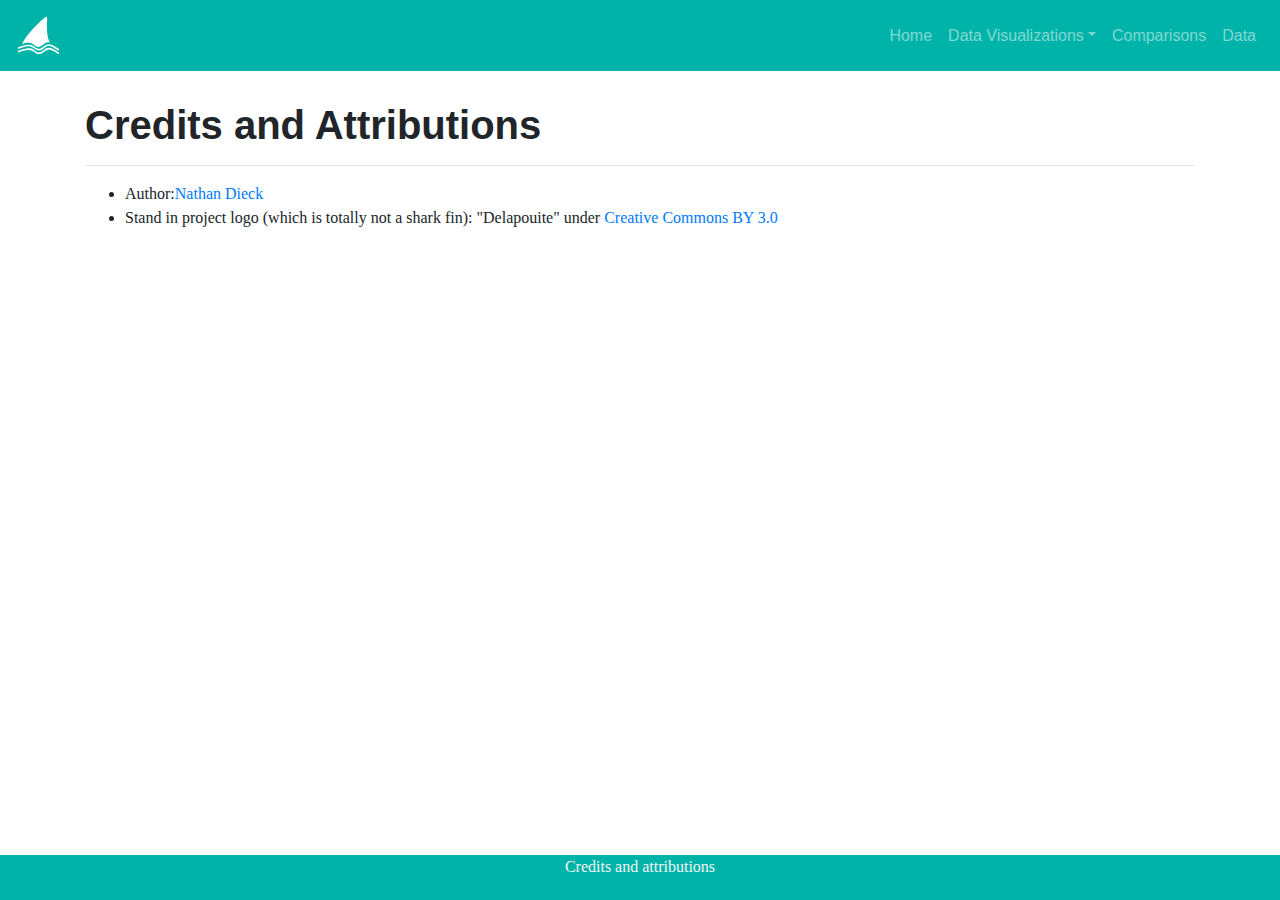
<file: 8_credits.html>
<!DOCTYPE html>
<html lang="en-us">
    
<head>
    <meta charset = "UTF-8">
    <meta name="viewport" content="width=device-width, initial-scale=1.0">
    <title>Data</title>

    <link rel="stylesheet" href="https://stackpath.bootstrapcdn.com/bootstrap/4.3.1/css/bootstrap.min.css" integrity="sha384-ggOyR0iXCbMQv3Xipma34MD+dH/1fQ784/j6cY/iJTQUOhcWr7x9JvoRxT2MZw1T" crossorigin="anonymous">
    
    <script src="https://code.jquery.com/jquery-3.3.1.slim.min.js" integrity="sha384-q8i/X+965DzO0rT7abK41JStQIAqVgRVzpbzo5smXKp4YfRvH+8abtTE1Pi6jizo" crossorigin="anonymous"></script>
    <script src="https://cdnjs.cloudflare.com/ajax/libs/popper.js/1.14.7/umd/popper.min.js" integrity="sha384-UO2eT0CpHqdSJQ6hJty5KVphtPhzWj9WO1clHTMGa3JDZwrnQq4sF86dIHNDz0W1" crossorigin="anonymous"></script>
    <script src="https://stackpath.bootstrapcdn.com/bootstrap/4.3.1/js/bootstrap.min.js" integrity="sha384-JjSmVgyd0p3pXB1rRibZUAYoIIy6OrQ6VrjIEaFf/nJGzIxFDsf4x0xIM+B07jRM" crossorigin="anonymous"></script>

    
    <link rel="stylesheet" type = "text/css" href="style.css">
</head>


<body>

  <!--This is all for the navbar here - copy+paste to all pages-->
    <nav class="navbar navbar-expand-md navbar-dark" style="background-color: #00B3A8;">

        <a class="navbar-brand" href="1_home.html">
          <img src=./Assets/logo.svg title="WeatherPy Data Visualization Project" alt="logo" width="45" height="45">
        </a>

        <button class="navbar-toggler" type="button" data-toggle="collapse" data-target="#navbarSupportedContent" aria-controls="#navbarSupportedContent" aria-expanded="false" aria-label="Toggle navigation">
          <span class="navbar-toggler-icon"></span>
        </button>
  
        <div class="navbar-collapse collapse" id="navbarSupportedContent">
          <ul class="navbar-nav flex-row ml-md-auto d-non d-md-flex">
          <ul class="navbar-nav mr-auto">
            <li class="nav-item">
              <a class="nav-link" href="1_home.html">Home<span class="sr-only">(current)</span></a>
            </li>
            <li class="nav-item dropdown">
              <a class="nav-link dropdown-toggle" href="#" id="vizdrop" data-toggle="dropdown" aria-haspopup="true" aria-expanded="false">Data Visualizations</a>
              <div class="dropdown-menu" aria-labelledby="vizdrop">
                <a class="dropdown-item" href="2_temperature.html">Temperature</a>
                <a class="dropdown-item" href="3_cloud_cover.html">Cloud Cover</a>
                <a class="dropdown-item" href="4_humidity.html">Humidity</a>
                <a class="dropdown-item" href="5_wind_speed.html">Wind Speeds</a>
              </div>
            </li>
            <li class="nav-item">
              <a class="nav-link" href="6_comparisons.html">Comparisons<span class="sr-only"></span></a>
            </li>
            <li class="nav-item">
              <a class="nav-link" href="7_data.html">Data</a>
            </li>
          </ul>

          </ul>
        </div>
    </nav>

   <!--navbar ends at this line.-->

   <div class = "container">
    <div class = "row">
        <div class = "col-md-12">
          <h1>Credits and Attributions</h1>
          <hr>
          <p>
            <ul>
              <li class="bodylink">
                Author:<a href=https://github.com/nathandieck>Nathan Dieck</a></li>
              <li class="bodylink">Stand in project logo (which is totally not a shark fin): "Delapouite" under <a href=https://creativecommons.org/licenses/by/3.0/>Creative Commons BY 3.0</a></li>
            </ul>

          </p>
  
        </div>
    </div>


    <!--My color bar at the bottom occurs below this line-->
 
  <div class="footer">
    <a href="8_credits.html" class="credits">Credits and attributions</a>
</div>

</body>

</html>
</file>
<file: style.css>
/*Generic formats follow*/

h1 {
    font-weight: bold;
    font-family: "Tahoma", "Arial", sans-serif;
}

p {
    font-family: "Times New Roman", serif;
}

.table {
    margin-bottom: 100px;
}

/*Specific classes and IDs follow*/
.bodylink{
    font-family: "Times New Roman", serif;
}

.navbar {
    margin-bottom: 30px;
}

#title_image {
    float: left;
    padding-top: 20px;
    padding-right: 20px;
    padding-bottom: 20px

}

.homeviz {
    float: left;
    /*padding-top: 20px;
    padding-right: 20px;
    padding-bottom: 20px*/
}

.mainviz {
    display: block;
    margin-left: auto;
    margin-right: auto;
    margin-top: 20px;
    margin-bottom: 30px;
    width: 50%;
}
.credits{
    color: whitesmoke;
    font-family: "Times New Roman", serif;
}

.footer{
    position: fixed;
    left: 0;
    bottom: 0;
    right: 0;
    background: #00B3A8;
    width: 100%;
    height: 5%;
    text-align: center;
    vertical-align: middle;
    margin-top: 30px;
    /*padding-top: 25px*/;
}

@media screen and ( min-width: 993px ) {
    img.responsive{
        width: 200px;
        height: 200px;
    }
}

@media screen and ( max-width: 992px ) {
    img.responsive{
        width: 100px;
        height: 100px;
    }
}
</file>
